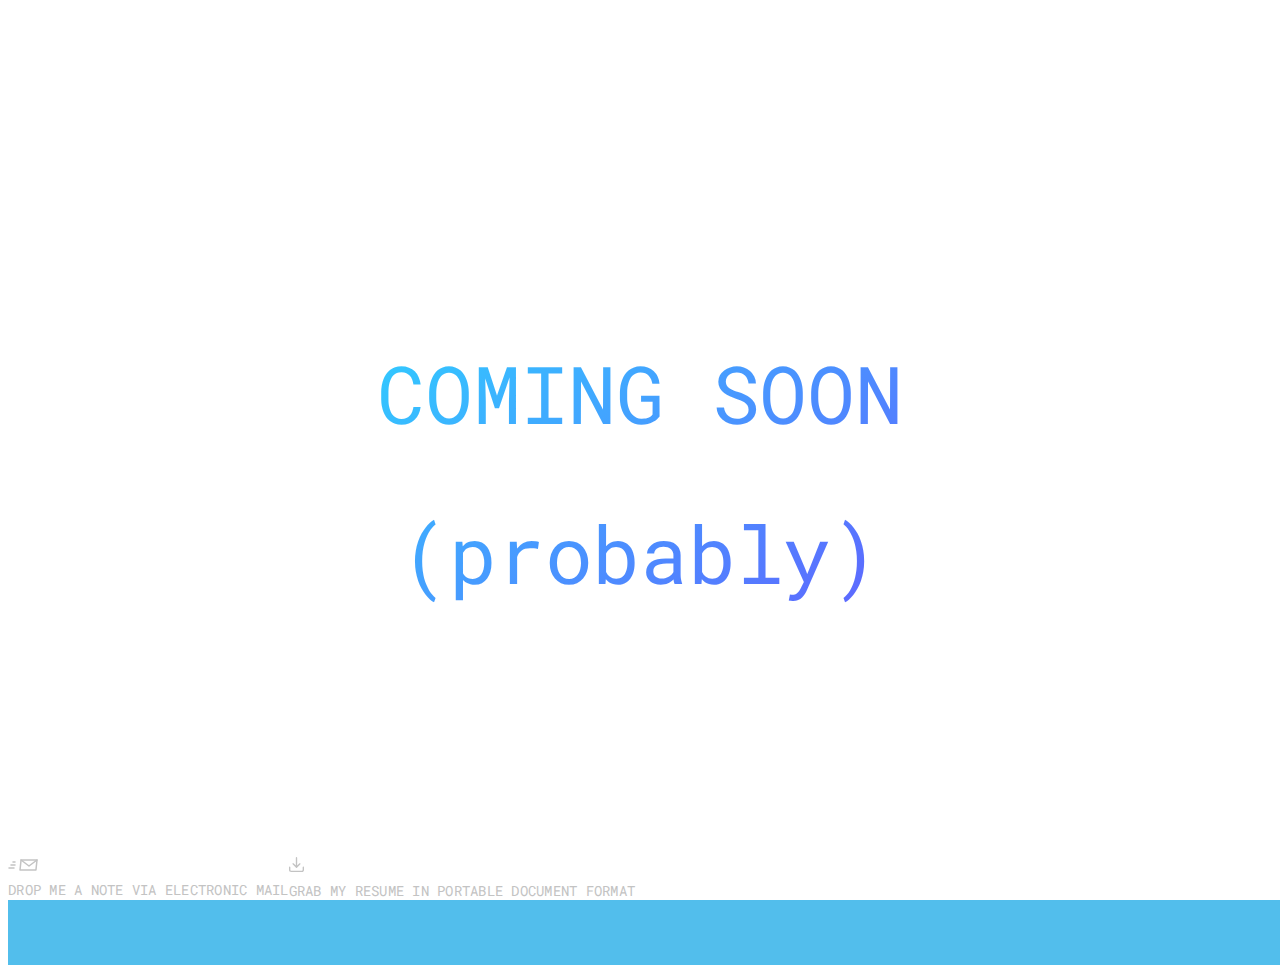
<file: comingsoon.html>
<!DOCTYPE html>
<html>

<head>
  <meta name="viewport" content="width=device-width, initial-scale=1" charset="UTF-8">
  <title>Hey There, Pete!</title>
  <meta name="author" content="PNF">
  <meta name="description" content="The digital profile of Peter Fiek, designer.">
  <meta name="keywords" content="design,product,ux,ui,graphic,visual,web,marketing,branding">
  <link rel="apple-touch-icon" sizes="152x152" href="/apple-touch-icon.png">
  <link rel="icon" type="image/png" sizes="32x32" href="/favicon-32x32.png">
  <link rel="icon" type="image/png" sizes="16x16" href="/favicon-16x16.png">
  <link rel="manifest" href="/manifest.json">
  <link rel="mask-icon" href="/safari-pinned-tab.svg" color="#52beec">
  <meta name="theme-color" content="#ffffff">
  <link rel="stylesheet" href="https://fonts.googleapis.com/css?family=Roboto+Mono:300,400,500,700" type="text/css">
  <link rel="stylesheet" href="https://maxcdn.bootstrapcdn.com/bootstrap/4.0.0-beta.2/css/bootstrap.min.css" integrity="sha384-PsH8R72JQ3SOdhVi3uxftmaW6Vc51MKb0q5P2rRUpPvrszuE4W1povHYgTpBfshb" crossorigin="anonymous">
  <script src="https://ajax.googleapis.com/ajax/libs/jquery/3.1.1/jquery.min.js"></script>
  <script src="https://cdnjs.cloudflare.com/ajax/libs/popper.js/1.12.3/umd/popper.min.js" integrity="sha384-vFJXuSJphROIrBnz7yo7oB41mKfc8JzQZiCq4NCceLEaO4IHwicKwpJf9c9IpFgh" crossorigin="anonymous"></script>
  <link rel="stylesheet" href="https://cdnjs.cloudflare.com/ajax/libs/font-awesome/4.7.0/css/font-awesome.min.css">
  <link rel="stylesheet" href="http://code.ionicframework.com/ionicons/2.0.1/css/ionicons.min.css">
  <link rel="stylesheet" href="styles/main.css" type="text/css">
  <script src="scripts/jquery.js"></script>
</head>


<body>

  <a name="top"></a>

  <!-- Hero Text -------------------------------------------------------------->
  <div class="container anim-body">
    <div class="row">
      <div class="col-sm-12">
        <h6 class="linear-wipe">COMING SOON<br>(probably)</h6>
      </div>
    </div>
  </div>

  <!-- Contact/Resume --------------------------------------------------------->
  <div class="container">
    <div class="row row-links justify-content-center">
      <div class="col-md-2 col-sm-12">
        <div class="invisibutton">
          <img src="imgs/i-email.svg" alt="email">
          <h3>
            <a class="anim" href="">Drop me a note via electronic mail</a>
          </h3>
        </div>
      </div>
      <div class="col-md-3 col-sm-12">
        <div class="invisibutton">
          <img src="imgs/i-download.svg" alt="download">
          <h3>
            <a class="anim" href="">Grab my resume in portable document format</a>
          </h3>
        </div>
      </div>
      <!-- <div class="col-md-6 col-sm-12 soc-links">
        <a href="https://dribbble.com/peterfiek">
          <i class="fa fa-dribbble soc-icon si-drib" aria-hidden="true"></i>
        </a>
        <a href="https://www.linkedin.com/in/peterfiekdesign/">
          <i class="fa fa-linkedin-square soc-icon si-in" aria-hidden="true"></i>
        </a>
        <a href="https://www.instagram.com/petestagrammin/">
          <i class="fa fa-instagram soc-icon si-insta" aria-hidden="true"></i>
        </a>
        <a href="https://open.spotify.com/user/thepnf">
          <i class="fa fa-spotify soc-icon si-spotify" aria-hidden="true"></i>
        </a>
      </div> -->
    </div>
  </div>

</body>


</html>
</file>
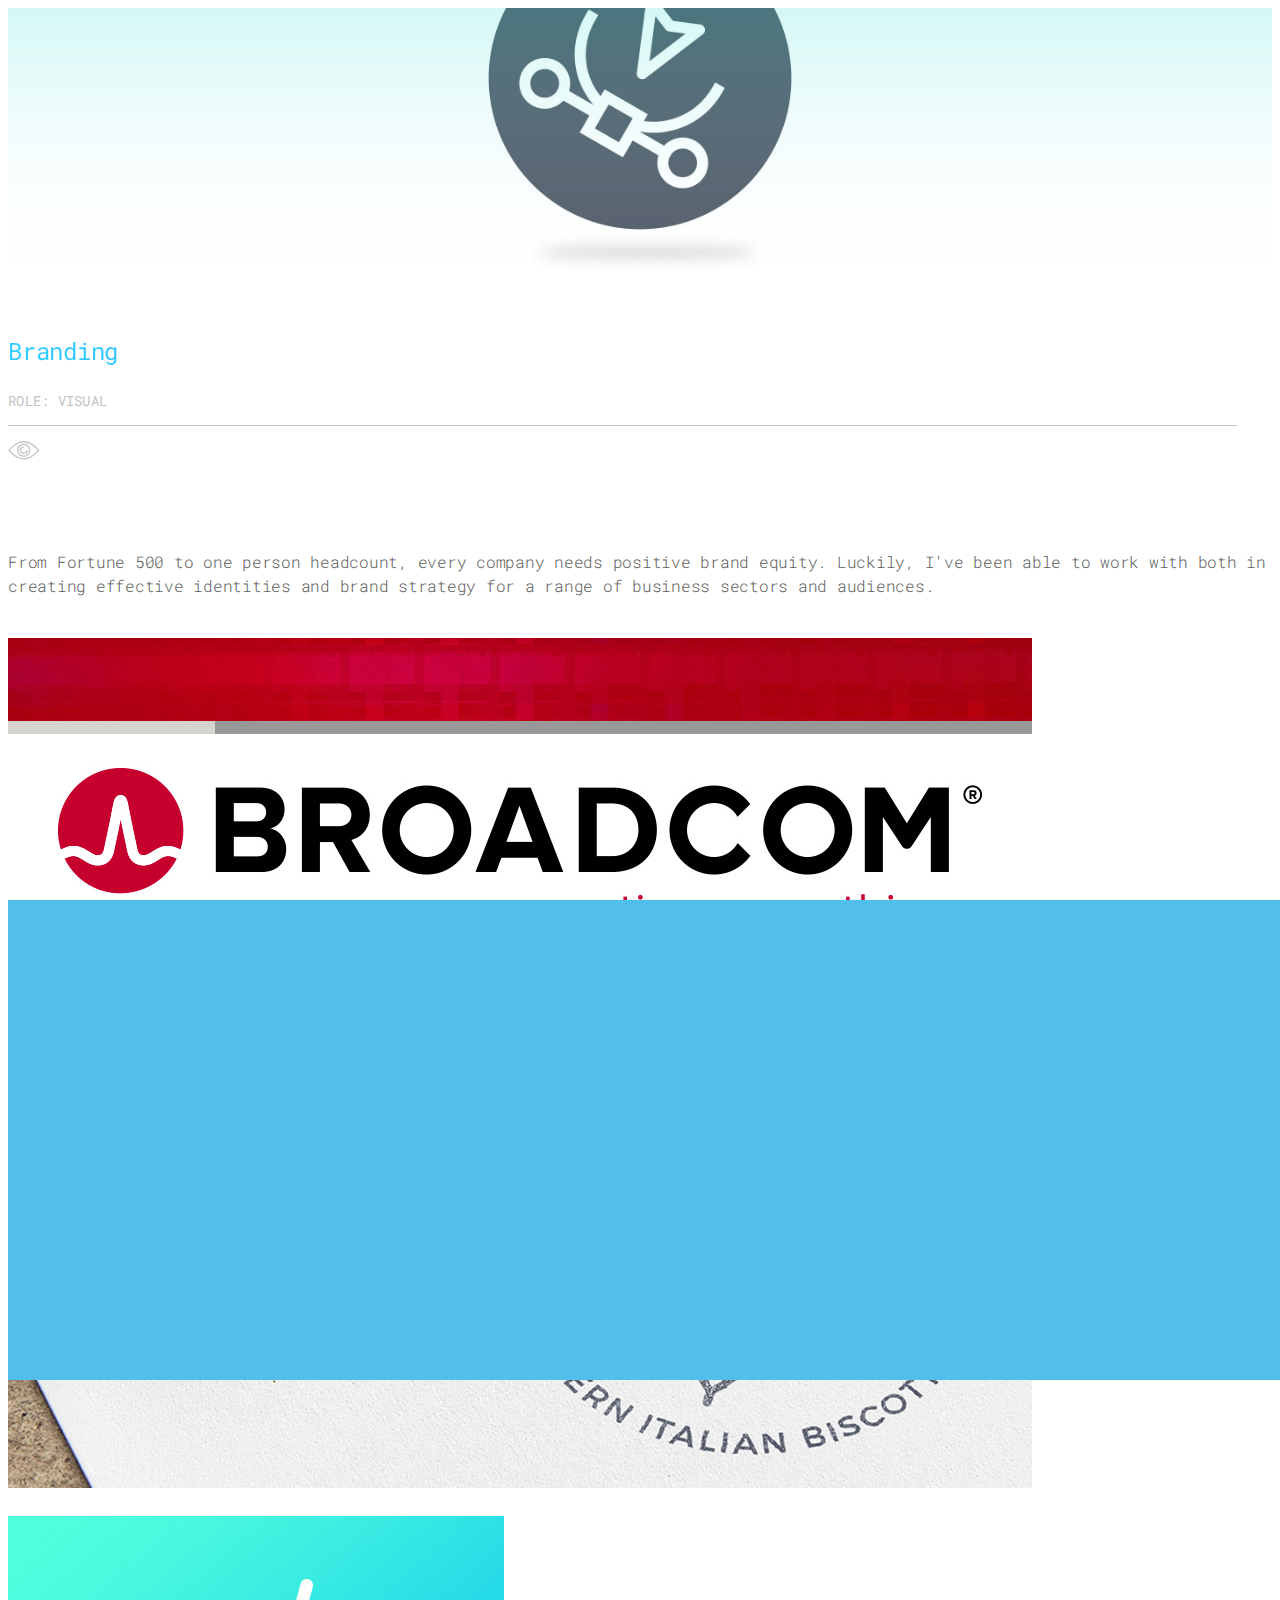
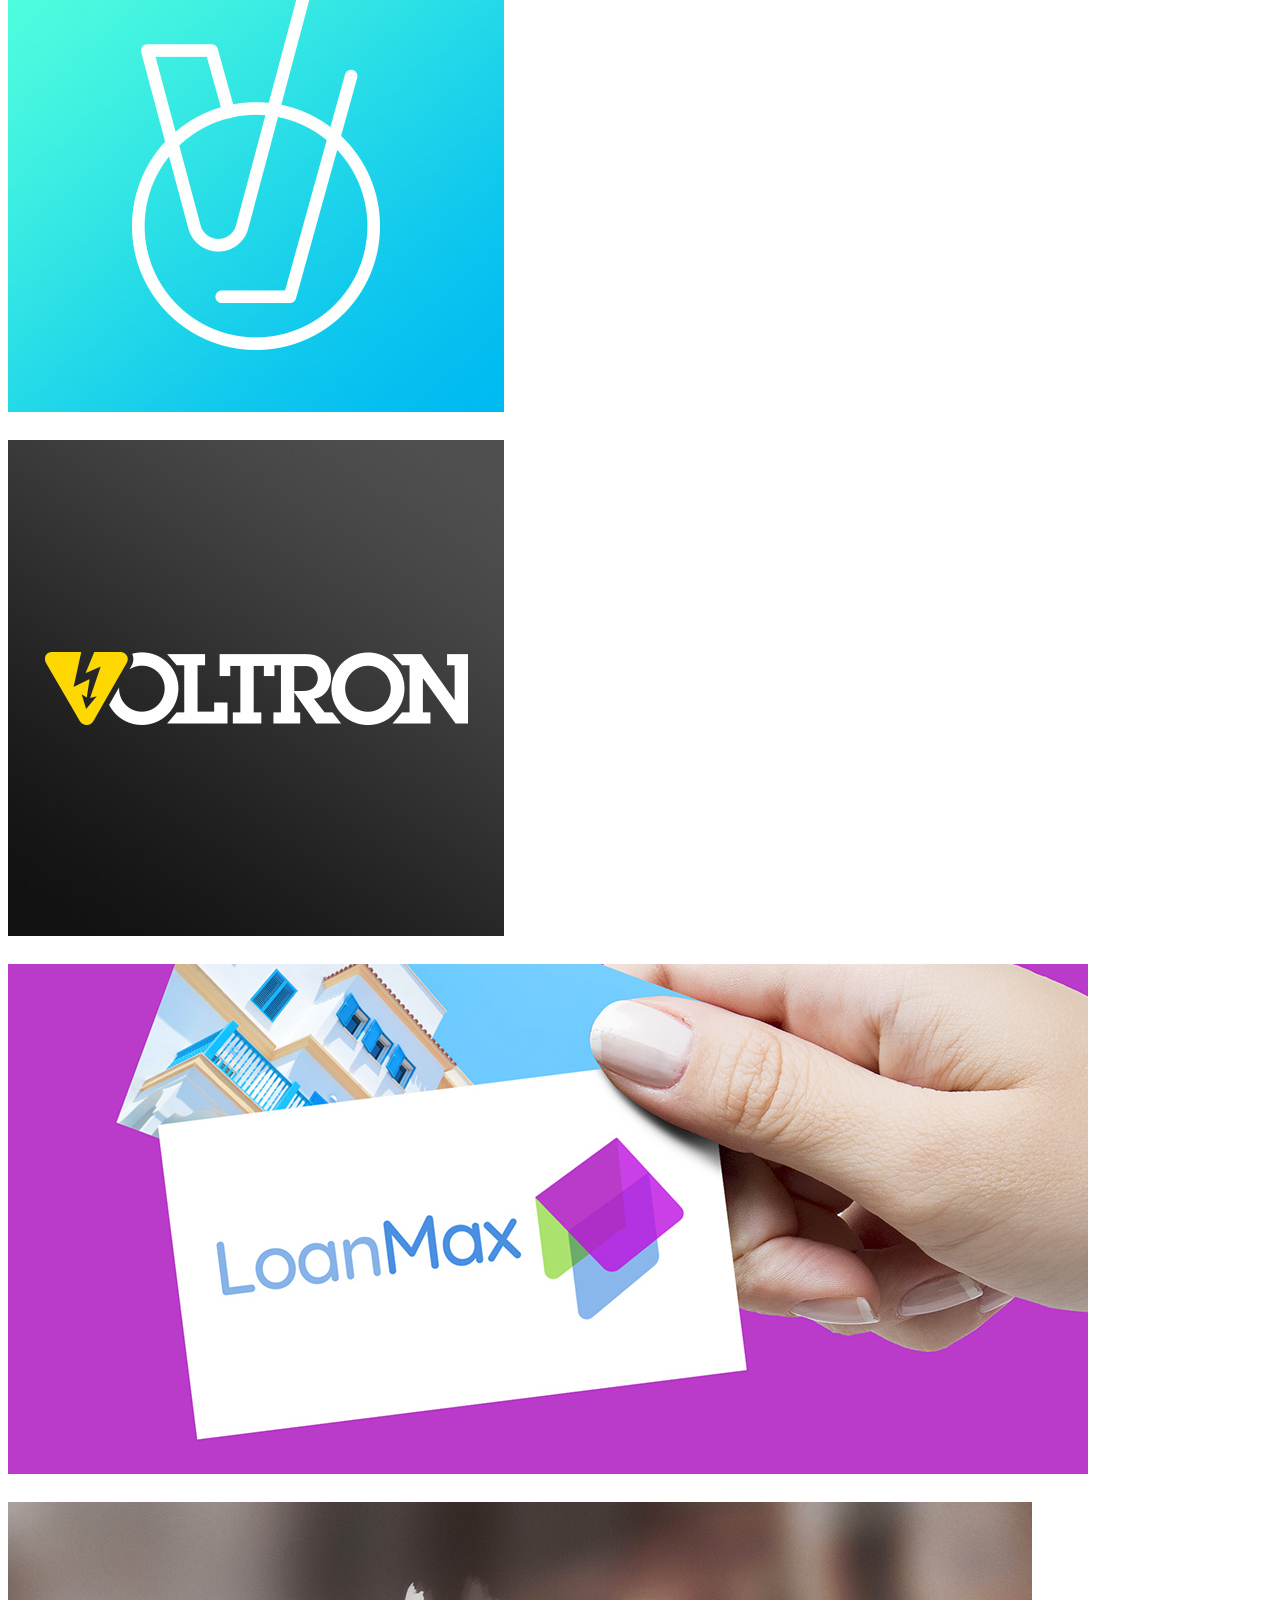
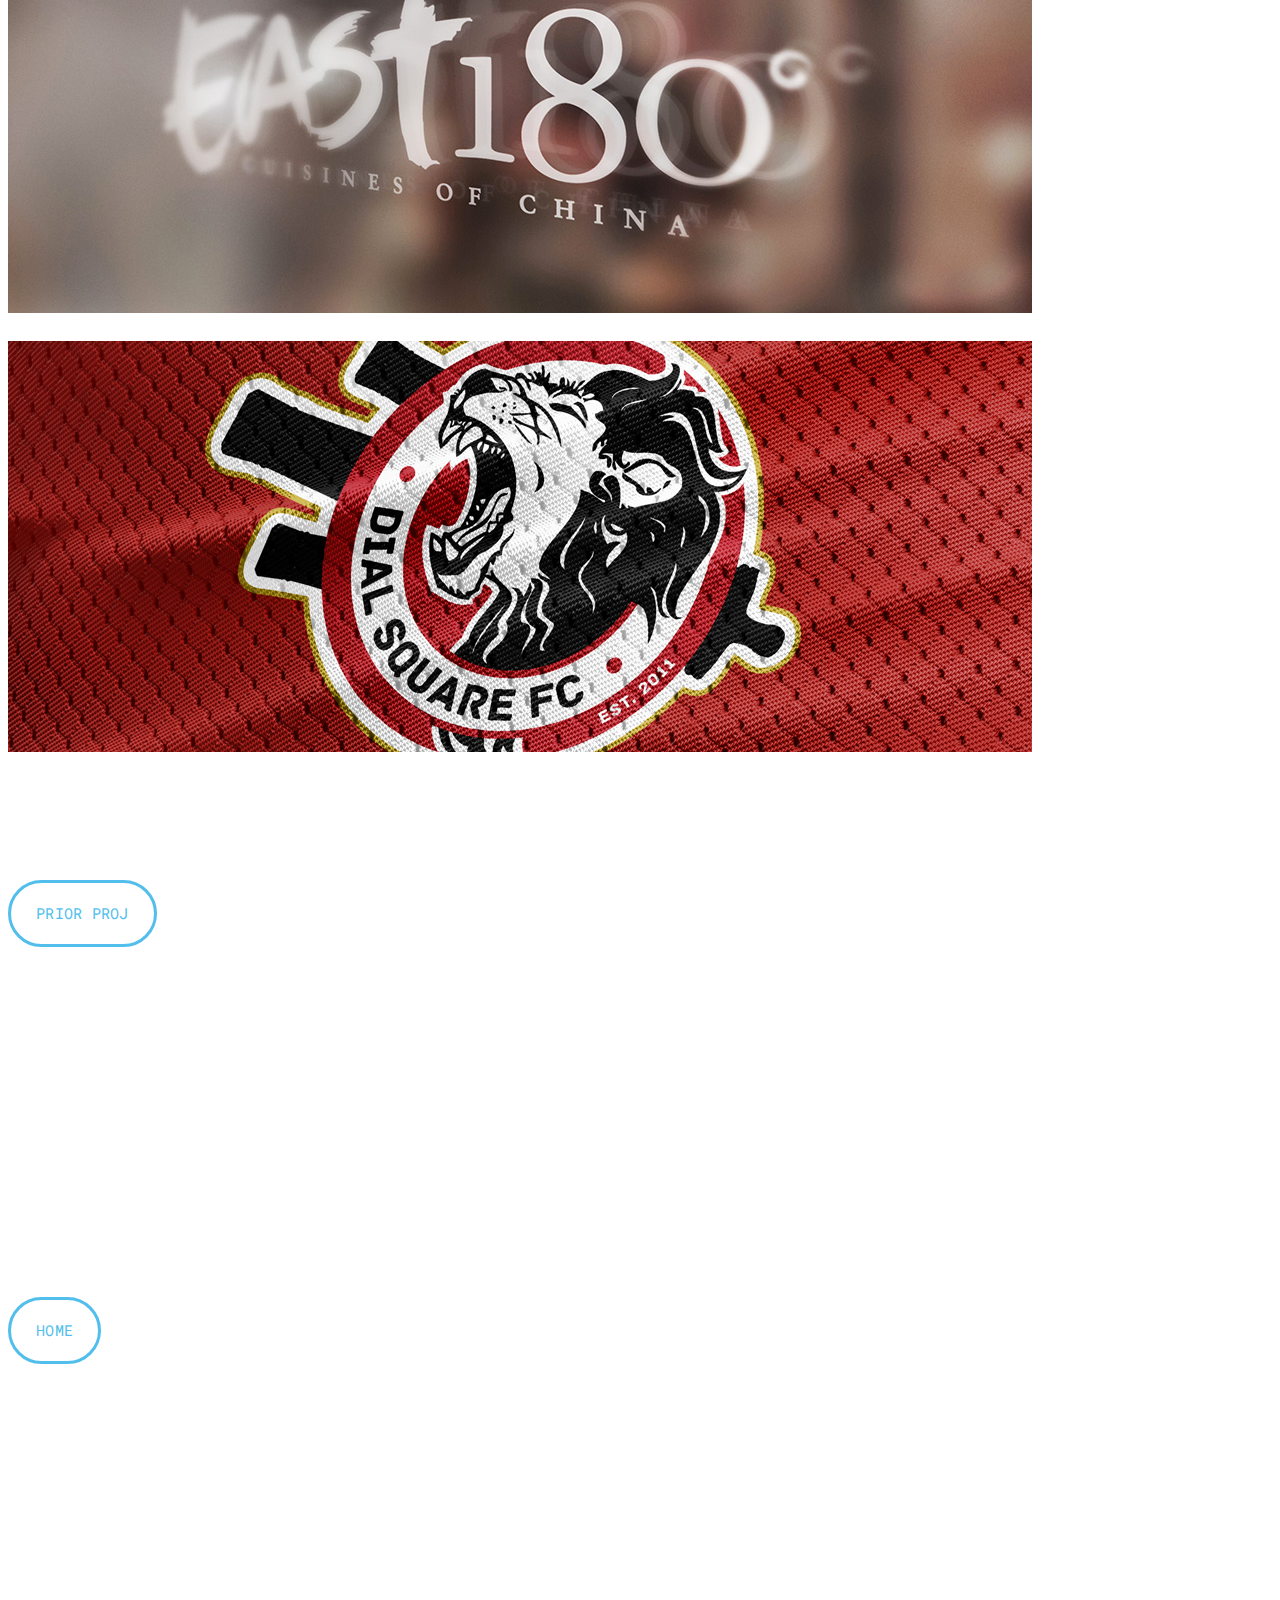
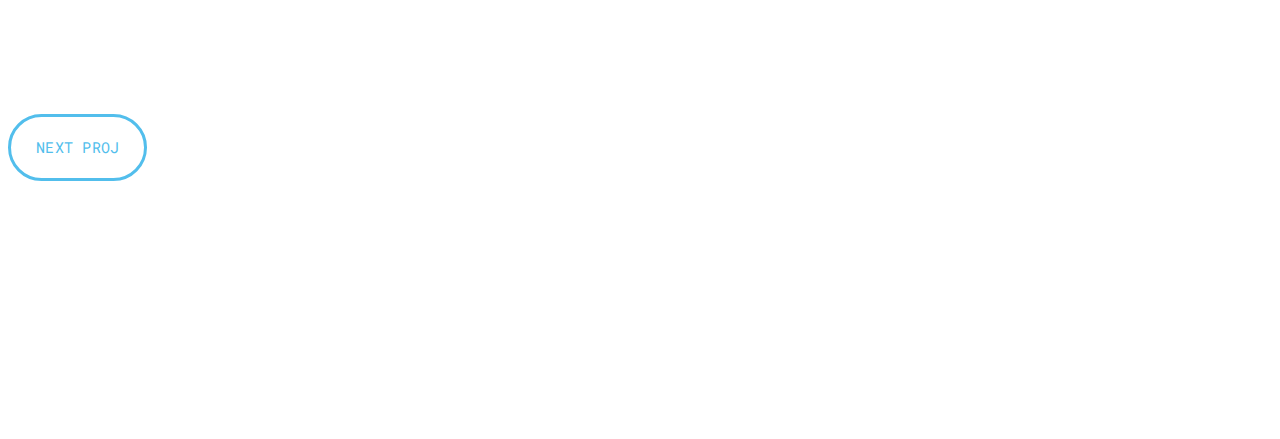
<file: proj-brand.html>
<!DOCTYPE html>
<html>

<head>
  <meta name="viewport" content="width=device-width, initial-scale=1" charset="UTF-8">
  <title>Hey There, Pete!</title>
  <meta name="author" content="PNF">
  <meta name="description" content="The digital profile of Peter Fiek, designer.">
  <meta name="keywords" content="design,product,ux,ui,graphic,visual,web,marketing,branding">
  <link rel="apple-touch-icon" sizes="152x152" href="/apple-touch-icon.png">
  <link rel="icon" type="image/png" sizes="32x32" href="favicon-32x32.png">
  <link rel="icon" type="image/png" sizes="16x16" href="favicon-16x16.png">
  <link rel="manifest" href="/manifest.json">
  <link rel="mask-icon" href="/safari-pinned-tab.svg" color="#52beec">
  <meta name="theme-color" content="#ffffff">
  <link rel="stylesheet" href="https://fonts.googleapis.com/css?family=Roboto+Mono:300,400,500,700" type="text/css">
  <link rel="stylesheet" href="https://maxcdn.bootstrapcdn.com/bootstrap/4.0.0-beta.2/css/bootstrap.min.css" integrity="sha384-PsH8R72JQ3SOdhVi3uxftmaW6Vc51MKb0q5P2rRUpPvrszuE4W1povHYgTpBfshb" crossorigin="anonymous">
  <script src="https://ajax.googleapis.com/ajax/libs/jquery/3.1.1/jquery.min.js"></script>
  <script src="https://cdnjs.cloudflare.com/ajax/libs/popper.js/1.12.3/umd/popper.min.js" integrity="sha384-vFJXuSJphROIrBnz7yo7oB41mKfc8JzQZiCq4NCceLEaO4IHwicKwpJf9c9IpFgh" crossorigin="anonymous"></script>
  <script defer src="scripts/fontawesome-all.js"></script>
  <link rel="stylesheet" href="http://code.ionicframework.com/ionicons/2.0.1/css/ionicons.min.css">
  <link rel="stylesheet" href="styles/main.css" type="text/css">
  <script src="scripts/jquery.js"></script>
</head>


<body>
  <a name="top"></a>

  <!--- HEADER AREA --->
    <div class="container-fluid">
      <div class="row">
        <div class="col-xl-12 proj-hero">
          <img src="imgs/hero-brand@2x.jpg" class="proj-hero" alt="">
        </div>
      </div>
    </div>

    <div class="container">
      <div class="row titlerow">
        <div class="col-xl-6 col-md-6">
          <h1 class="linear-wipe mb-0">Branding</h1>
          <h3 class="proj-underline">Role: Visual</h3>
          <div class="">
            <img class="role-icons" src="imgs/i-eye-g.svg" alt="Visual Designer">
            <!-- <img class="role-icons" src="imgs/i-ui-g.svg" alt="UI Designer">
            <img class="role-icons" src="imgs/i-ux-g.svg" alt="UX Designer"> -->
          </div>
        </div>
        <div class="col-xl-6 col-md-6 proj-descrip">
          <p>From Fortune 500 to one person headcount, every company needs positive brand equity. Luckily, I've been able to work with both in creating effective identities and brand strategy for a range of business sectors and audiences.</p>
        </div>
      </div>
    </div>

    <!--- CONTENT AREA --->

    <!--- Imgs --->
    <div class="container">
      <div class="row">
        <div class="col-xl-6 resp-spacing">
          <img class="img-fluid" src="imgs/id-brcm.jpg" alt="">
        </div>
        <div class="col-xl-6 resp-spacing">
          <img class="img-fluid" src="imgs/id-jjb.jpg" alt="">
        </div>
      </div>
      <div class="row">
        <div class="col-xl-3 col-sm-6 col-6 resp-spacing">
          <img class="img-fluid" src="imgs/id-voi.jpg" alt="">
        </div>
        <div class="col-xl-3 col-sm-6 col-6 resp-spacing">
          <img class="img-fluid" src="imgs/id-voltron.jpg" alt="">
        </div>
        <div class="col-xl-6 resp-spacing">
          <img class="img-fluid" src="imgs/id-loanmax.jpg" alt="">
        </div>
      </div>
      <div class="row">
        <div class="col-xl-6 resp-spacing">
          <img class="img-fluid" src="imgs/id-e180.jpg" alt="">
        </div>
        <div class="col-xl-6 resp-spacing">
          <img class="img-fluid" src="imgs/id-dsfc.jpg" alt="">
        </div>
      </div>
    </div>


    <!--- Proj Page Nav --->
    <div class="container">
      <div class="row justify-content-md-center">
        <div class="col-4 text-right">
          <a class="btnnav" href="proj-ripple.html">Prior Proj</a>
        </div>
        <div class="col-auto text-center">
          <a class="btnnav" href="index.html">Home</a>
        </div>
        <div class="col-4 text-left">
          <a class="btnnav" href="proj-motion.html">Next Proj</a>
        </div>
      </div>
    </div>


  <a href="#top" class="back-to-top"><i class = "ion-arrow-up-b icon-btt"></i></a>

</body>


</html>
</file>
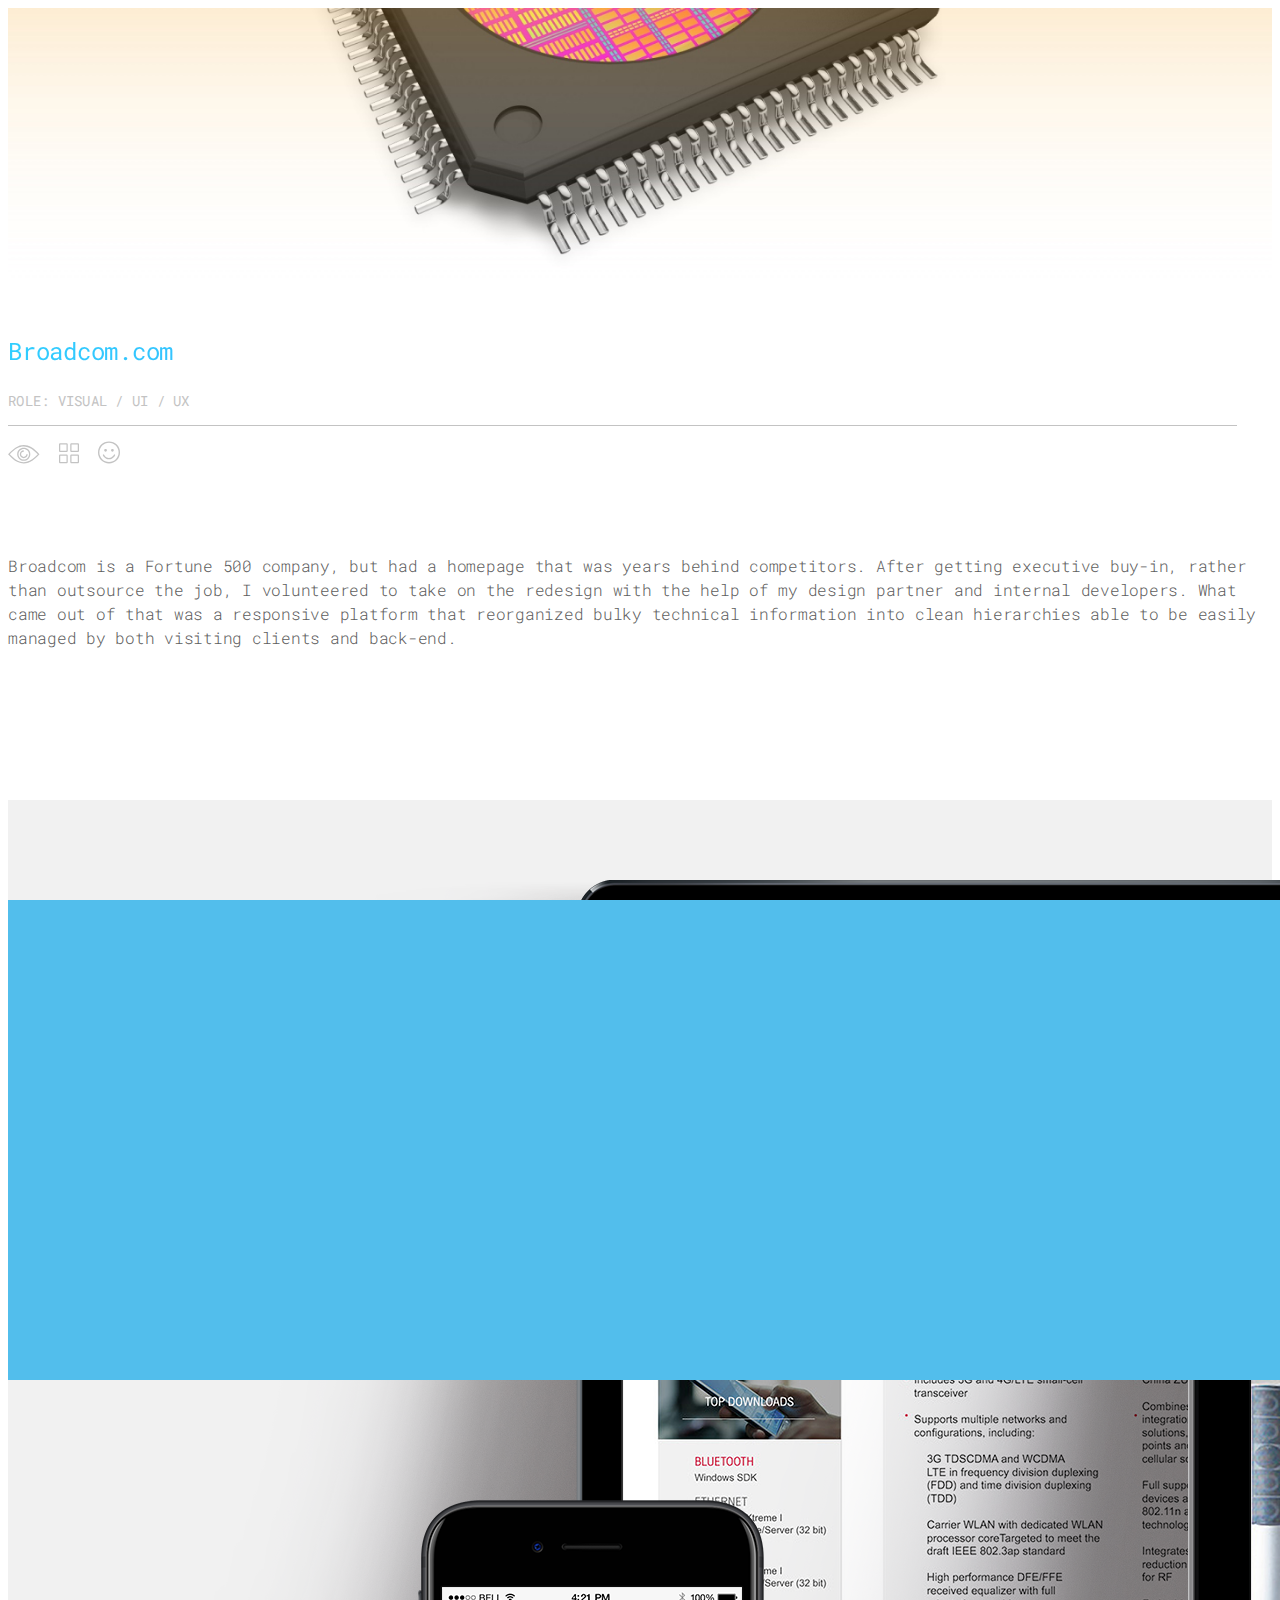
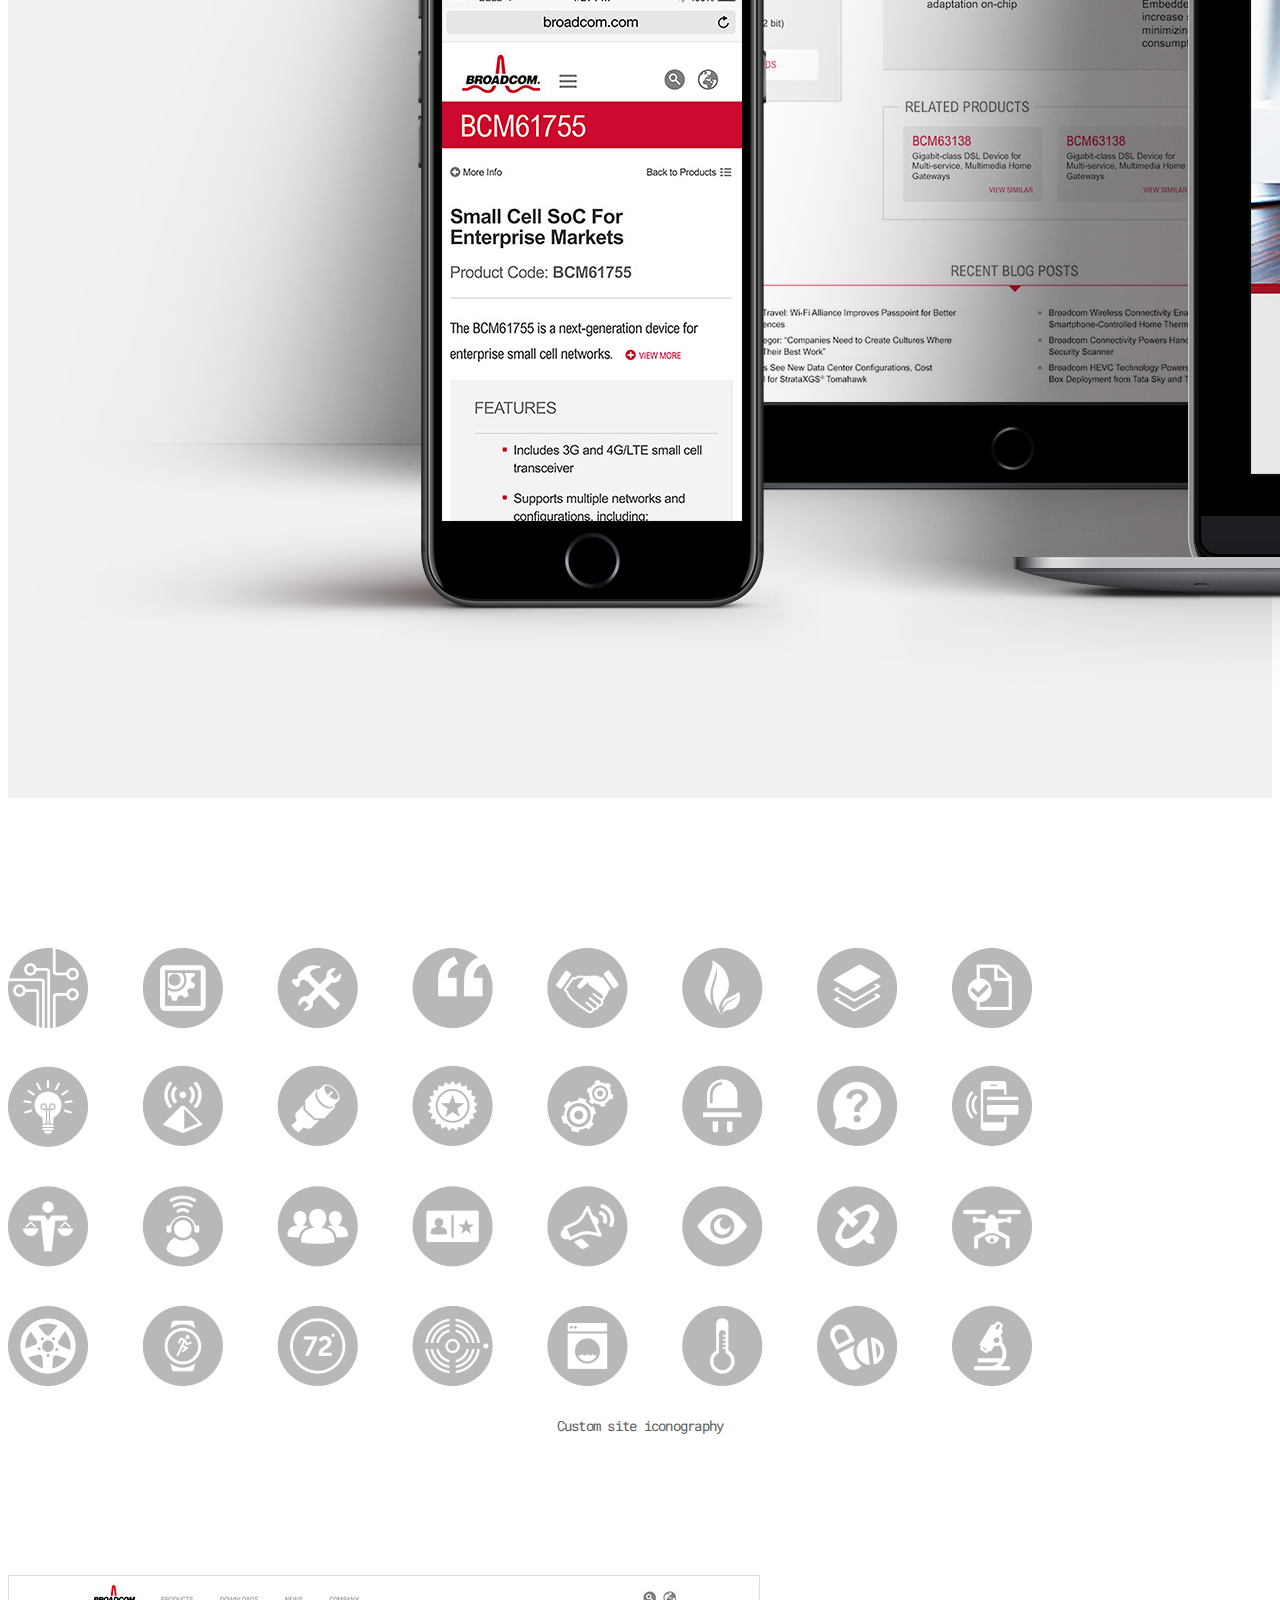
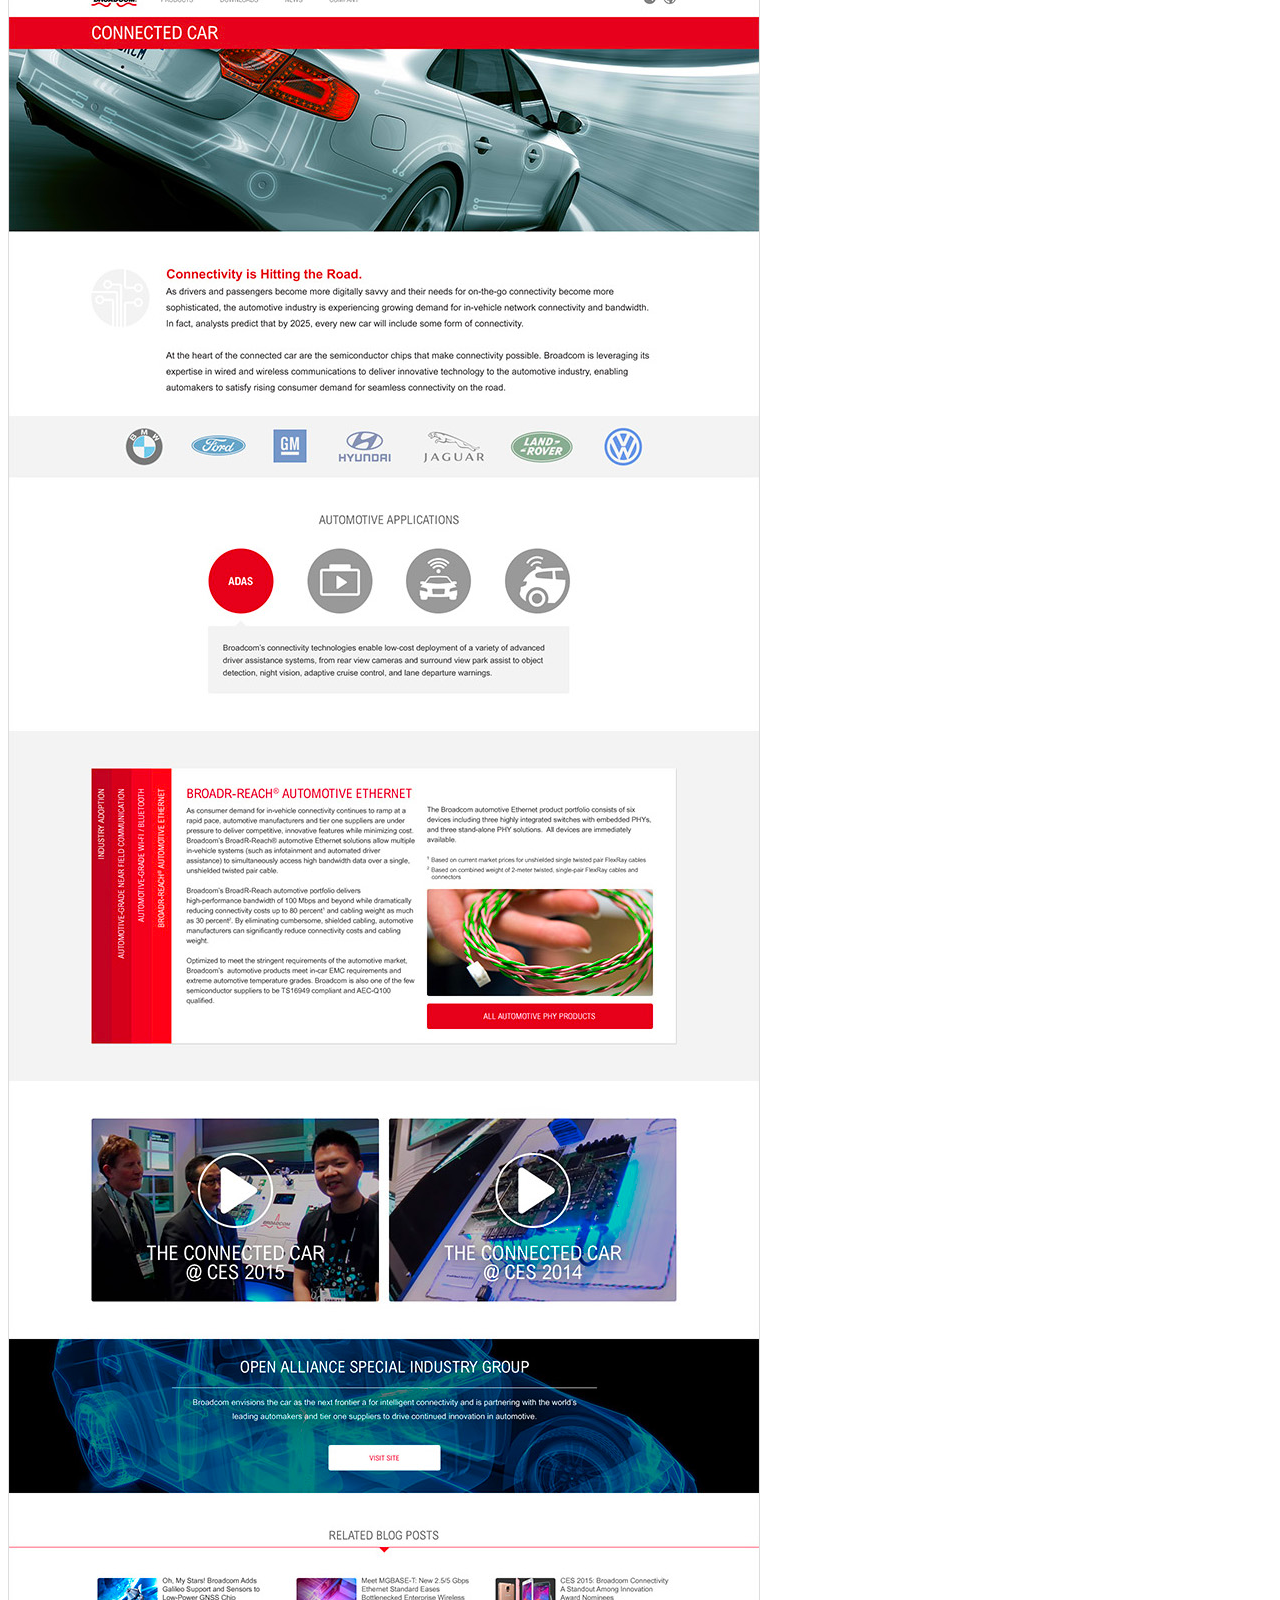
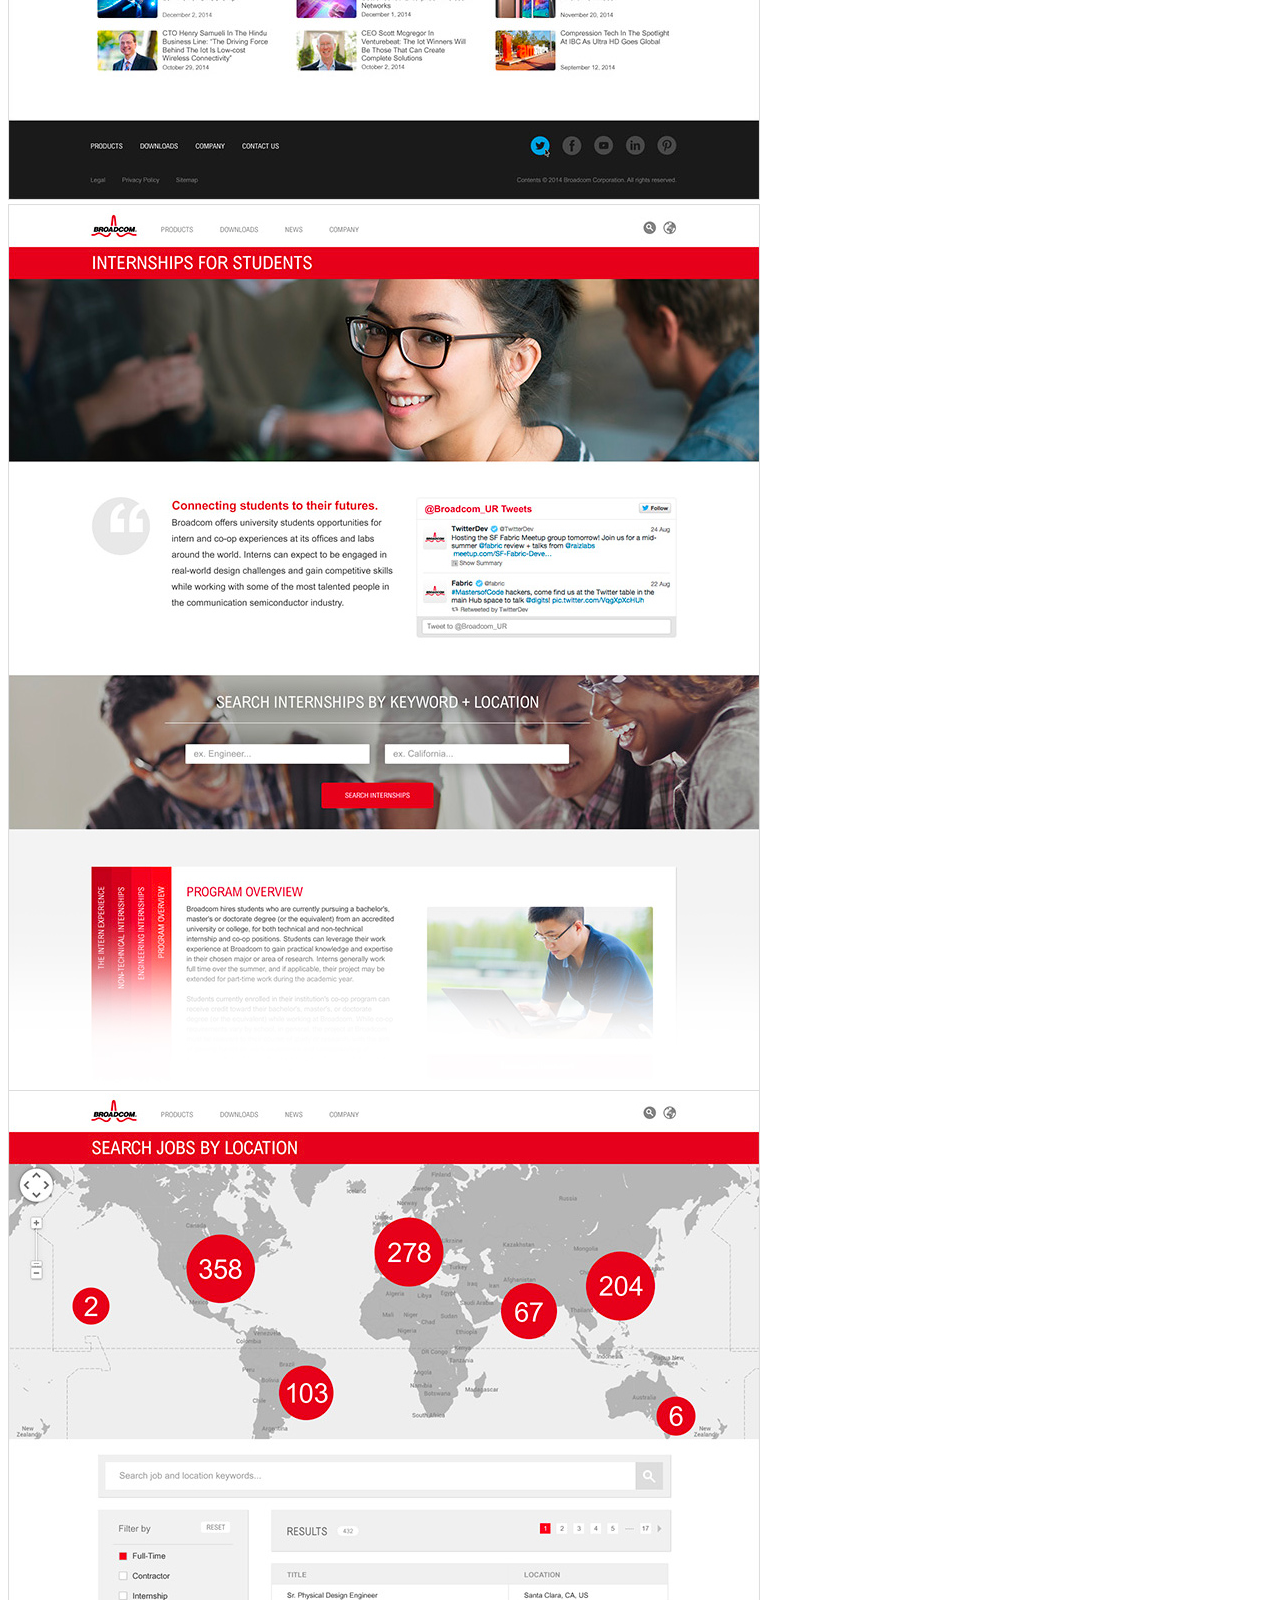
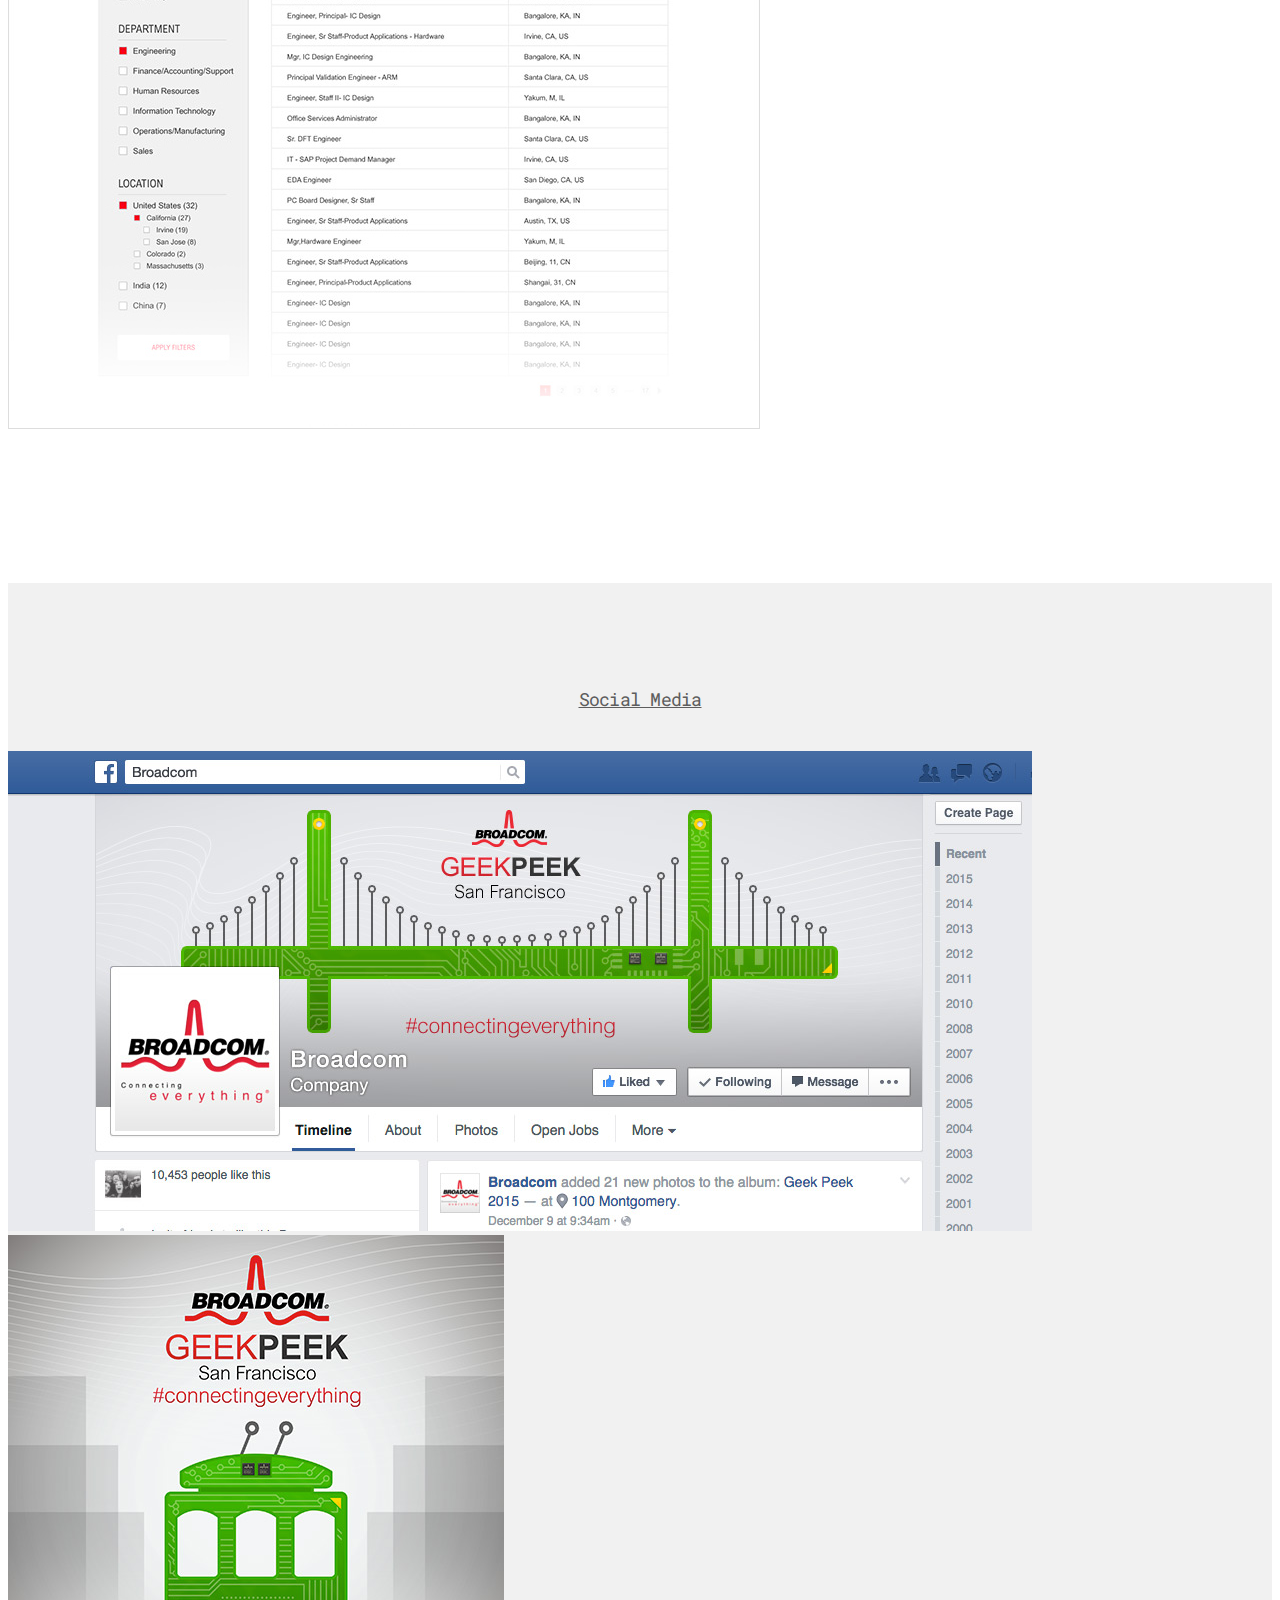
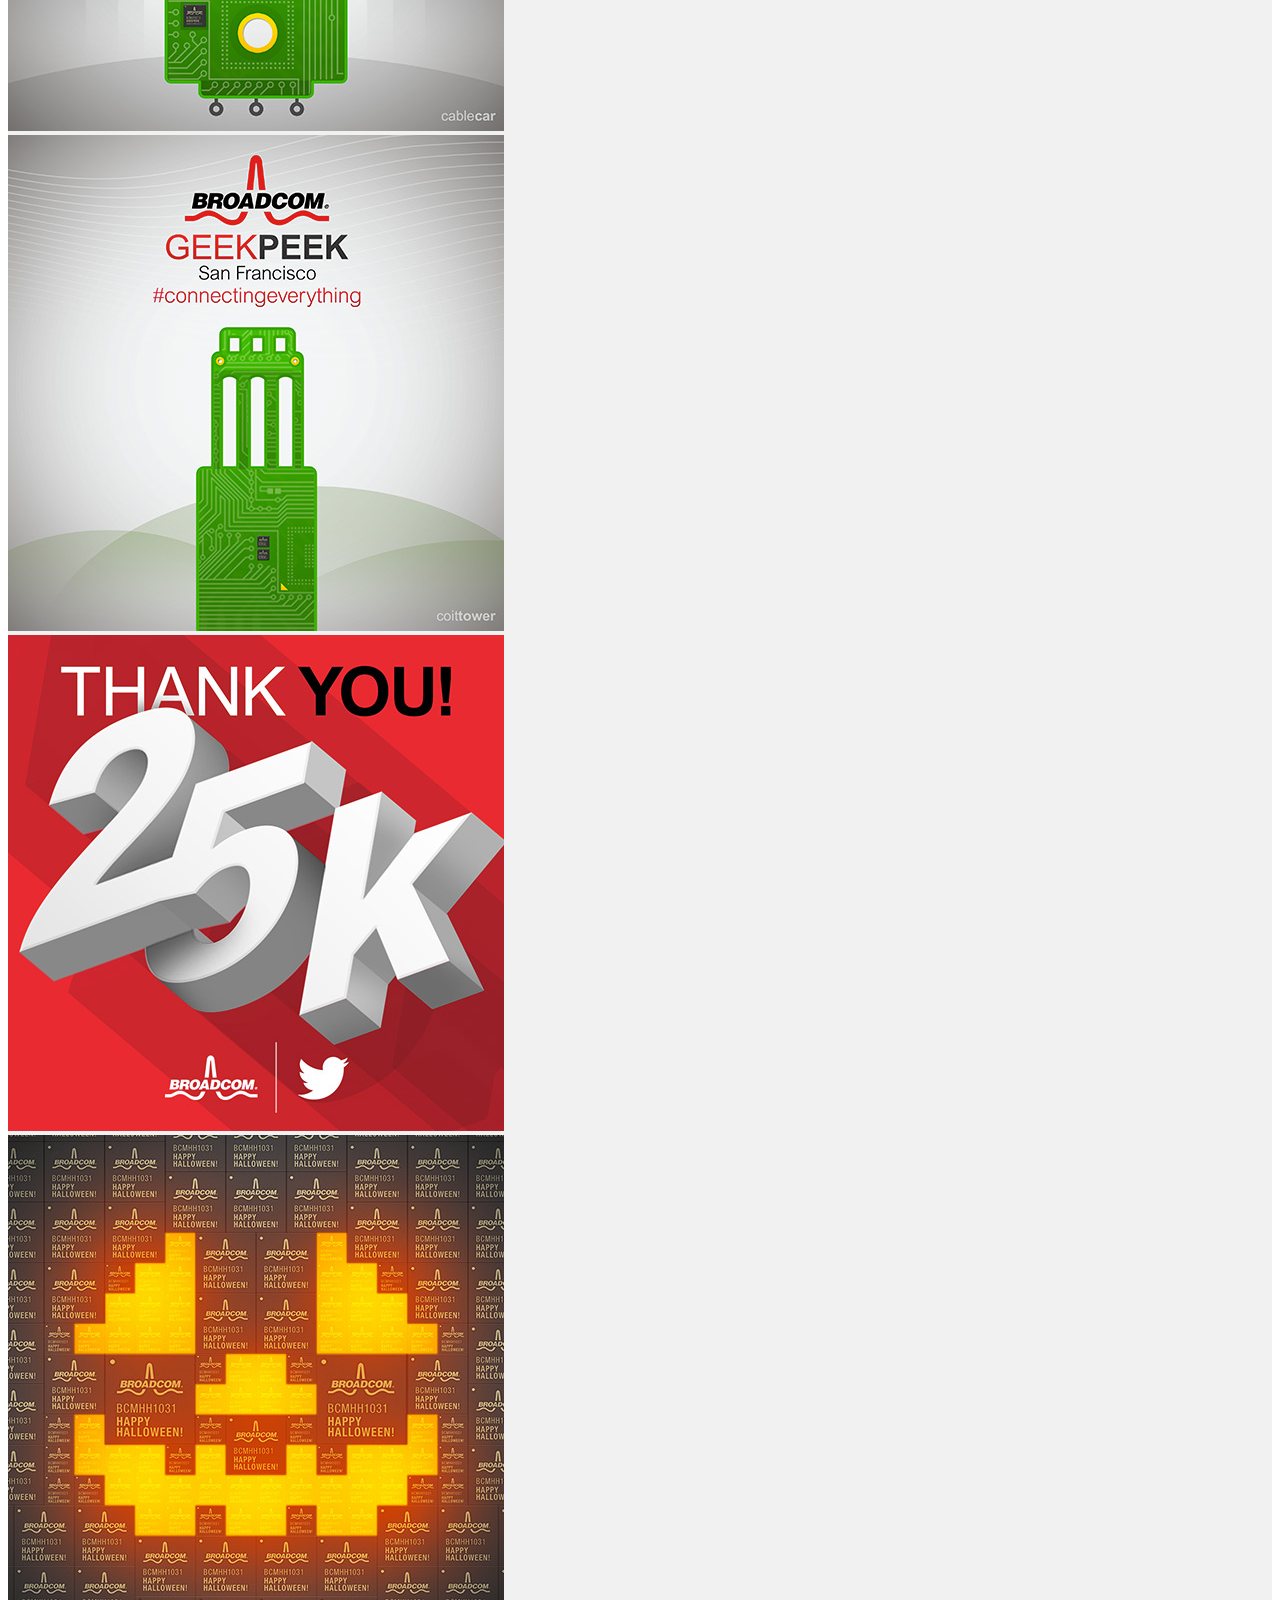
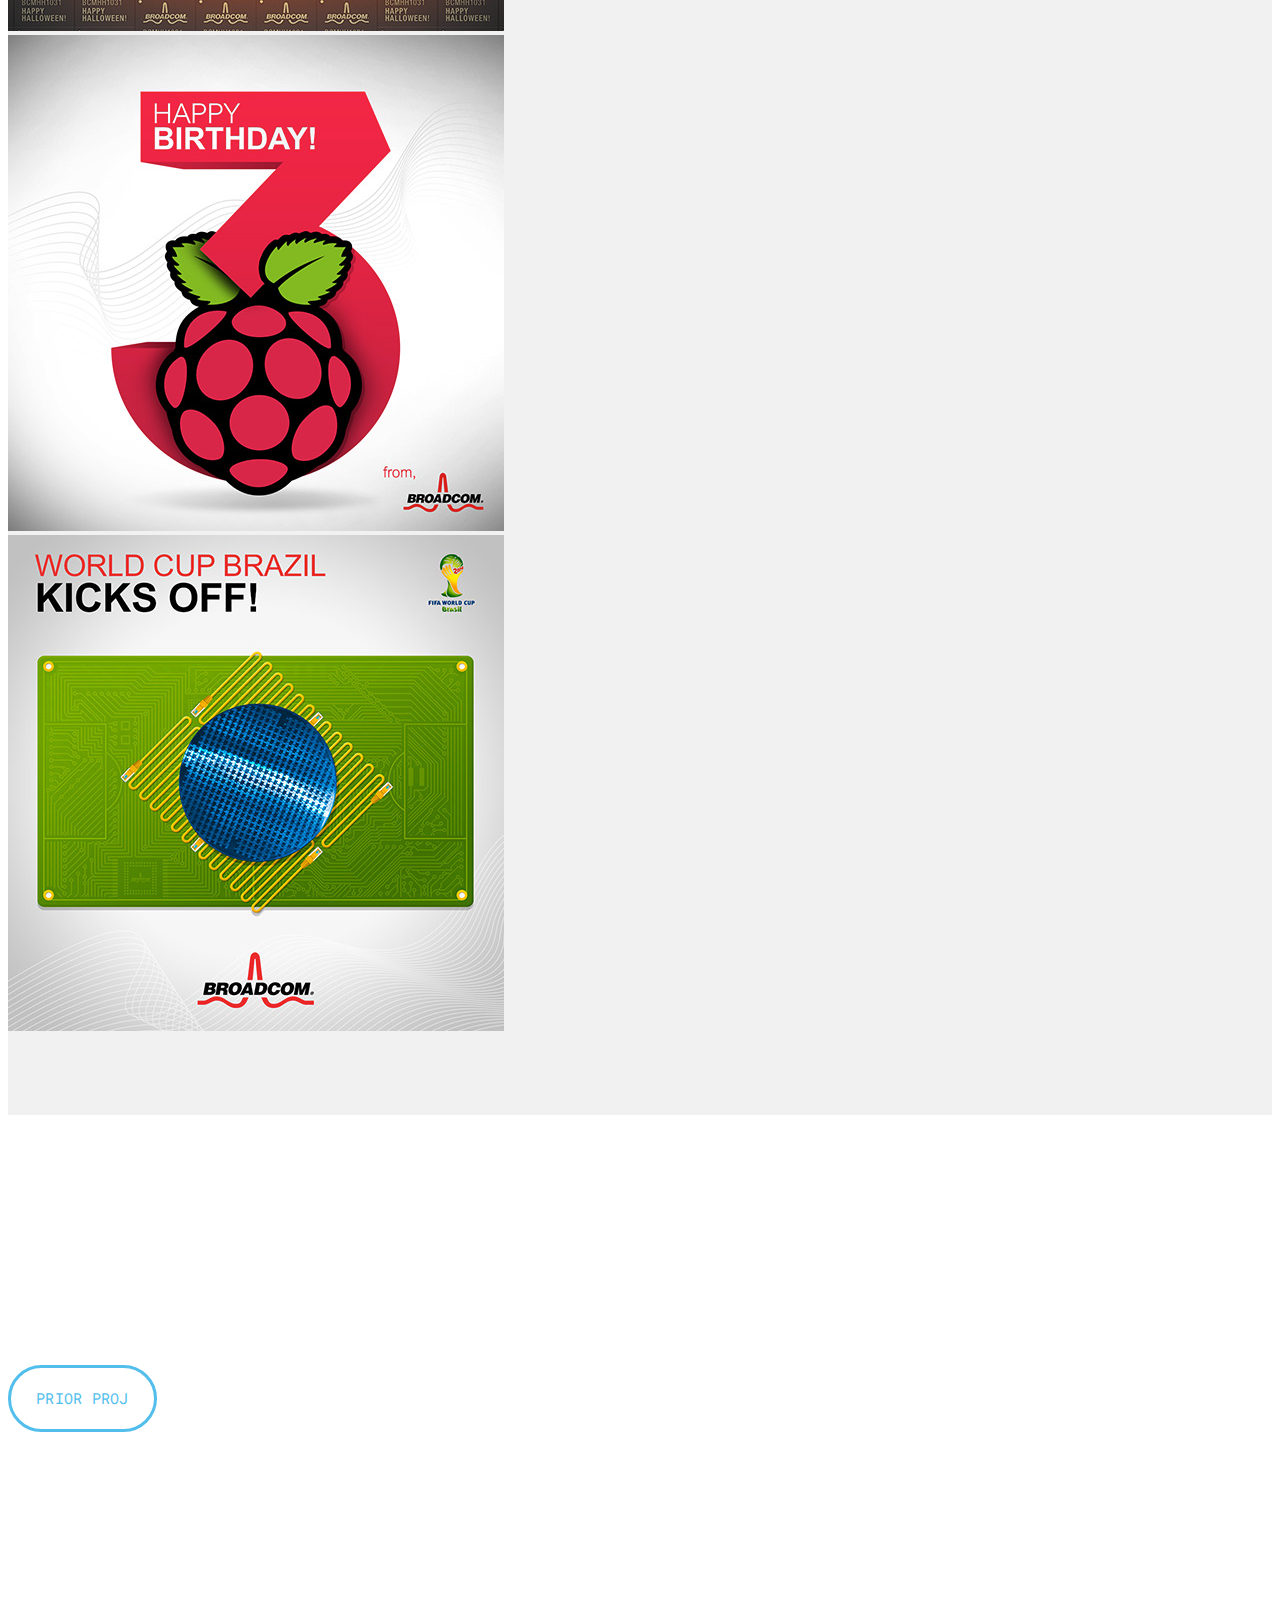
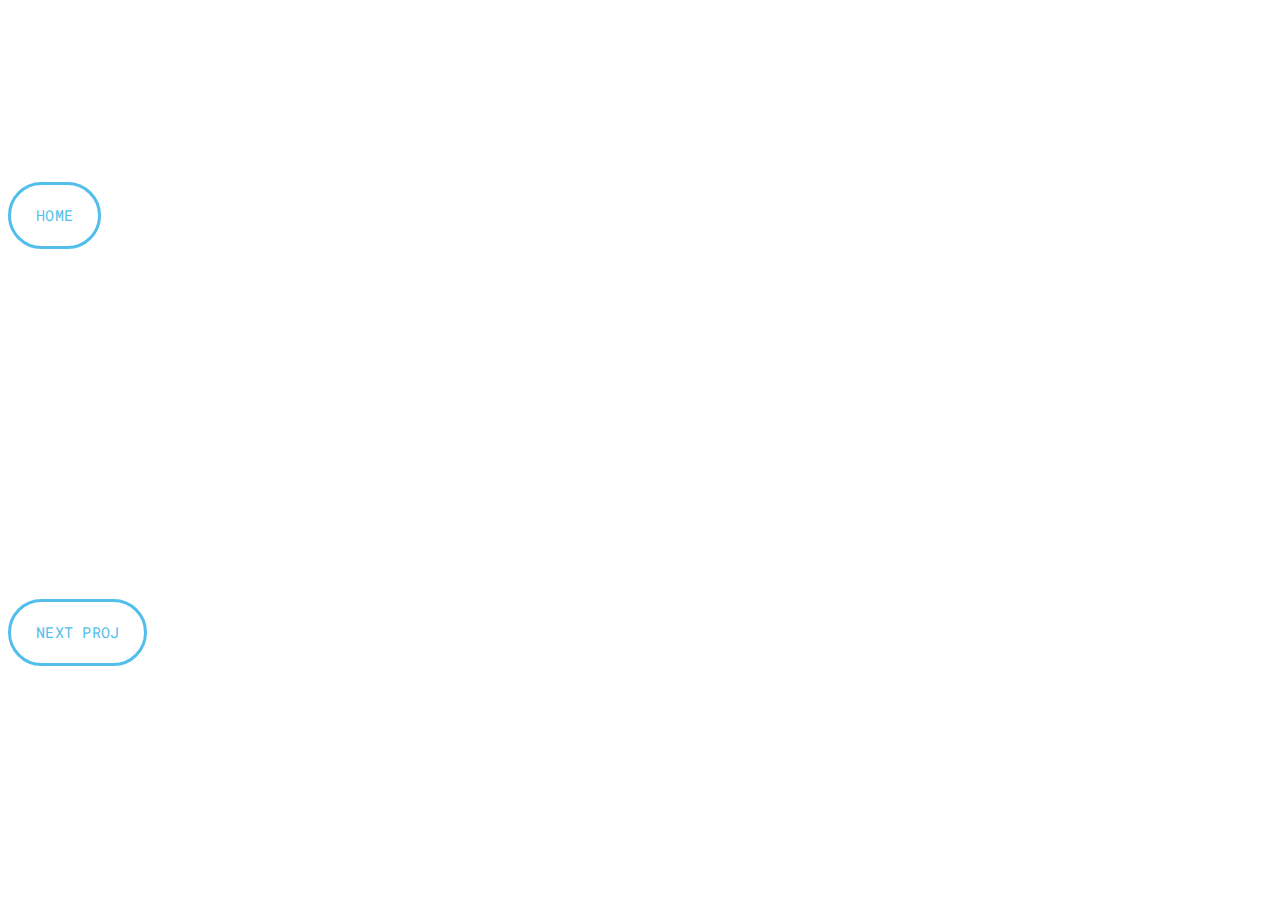
<file: proj-brcm.html>
<!DOCTYPE html>
<html>

<head>
  <meta name="viewport" content="width=device-width, initial-scale=1" charset="UTF-8">
  <title>Hey There, Pete!</title>
  <meta name="author" content="PNF">
  <meta name="description" content="The digital profile of Peter Fiek, designer.">
  <meta name="keywords" content="design,product,ux,ui,graphic,visual,web,marketing,branding">
  <link rel="apple-touch-icon" sizes="152x152" href="/apple-touch-icon.png">
  <link rel="icon" type="image/png" sizes="32x32" href="favicon-32x32.png">
  <link rel="icon" type="image/png" sizes="16x16" href="favicon-16x16.png">
  <link rel="manifest" href="/manifest.json">
  <link rel="mask-icon" href="/safari-pinned-tab.svg" color="#52beec">
  <meta name="theme-color" content="#ffffff">
  <link rel="stylesheet" href="https://fonts.googleapis.com/css?family=Roboto+Mono:300,400,500,700" type="text/css">
  <link rel="stylesheet" href="https://maxcdn.bootstrapcdn.com/bootstrap/4.0.0-beta.2/css/bootstrap.min.css" integrity="sha384-PsH8R72JQ3SOdhVi3uxftmaW6Vc51MKb0q5P2rRUpPvrszuE4W1povHYgTpBfshb" crossorigin="anonymous">
  <script src="https://ajax.googleapis.com/ajax/libs/jquery/3.1.1/jquery.min.js"></script>
  <script src="https://cdnjs.cloudflare.com/ajax/libs/popper.js/1.12.3/umd/popper.min.js" integrity="sha384-vFJXuSJphROIrBnz7yo7oB41mKfc8JzQZiCq4NCceLEaO4IHwicKwpJf9c9IpFgh" crossorigin="anonymous"></script>
  <script defer src="scripts/fontawesome-all.js"></script>
  <link rel="stylesheet" href="http://code.ionicframework.com/ionicons/2.0.1/css/ionicons.min.css">
  <link rel="stylesheet" href="styles/main.css" type="text/css">
  <script src="scripts/jquery.js"></script>
</head>


<body>
  <a name="top"></a>

  <!--- HEADER AREA --->
  <div class="container-fluid">
    <div class="row">
      <div class="col-xl-12 proj-hero">
        <img src="imgs/hero-brcm@2x.jpg" class="proj-hero" alt="">
      </div>
    </div>
  </div>

  <div class="container">
    <div class="row titlerow">
      <div class="col-xl-6 col-md-6">
        <h1 class="linear-wipe mb-0">Broadcom.com</h1>
        <h3 class="proj-underline">Role: Visual / UI / UX</h3>
        <div class="">
          <img class="role-icons" src="imgs/i-eye-g.svg" alt="Visual Designer">
          <img class="role-icons" src="imgs/i-ui-g.svg" alt="UI Designer">
          <img class="role-icons" src="imgs/i-ux-g.svg" alt="UX Designer">
        </div>
      </div>
      <div class="col-xl-6 col-md-6 proj-descrip">
        <p>Broadcom is a Fortune 500 company, but had a homepage that was years behind competitors. After getting executive buy-in, rather than outsource the job, I volunteered to take on the redesign with the help of my design partner and internal developers. What came out of that was a responsive platform that reorganized bulky technical information into clean hierarchies able to be easily managed by both visiting clients and back-end.</p>
      </div>
    </div>
  </div>

  <!--- CONTENT AREA --->

  <div class="container-fluid sec-div-gr mt-0">
    <div class="container">
      <div class="row mt-4">
        <div class="col-xl-12">
          <img class="img-fluid" src="imgs/brcm-responsiveweb.png" alt="">
        </div>
      </div>
    </div>
  </div>

  <div class="container">
    <div class="row contentrow">
      <div class="col-xl-12">
        <img class="img-fluid mx-auto ctrimg" src="imgs/brcm-icons.png" alt="">
        <h5>Custom site iconography</h5>
      </div>
    </div>

    <div class="row">
      <div class="col-lg-6">
        <img class="img-fluid img-border" src="imgs/brcm-page1.jpg" alt="">
      </div>
      <div class="col-lg-6">
        <img class="img-fluid img-border" src="imgs/brcm-page2.jpg" alt="">
      </div>
    </div>
  </div>

  <div class="container-fluid sec-div-gr">
    <div class="container">
      <div class="row">
        <div class="col-xl-12">
          <h4>Social Media</h4>
        </div>
        <div class="col-lg-6 mb-4">
          <img class="img-fluid" src="imgs/brcm-soc-gp1.jpg" alt="">
        </div>
        <div class="col-lg-3 mb-4">
          <img class="img-fluid" src="imgs/brcm-soc-gp2.jpg" alt="">
        </div>
        <div class="col-lg-3 mb-4">
          <img class="img-fluid" src="imgs/brcm-soc-gp3.jpg" alt="">
        </div>
      </div>
      <div class="row">
        <div class="col-lg-3 mb-4">
          <img class="img-fluid" src="imgs/brcm-soc-25k.jpg" alt="">
        </div>
        <div class="col-lg-3 mb-4">
          <img class="img-fluid" src="imgs/brcm-soc-ween.jpg" alt="">
        </div>
        <div class="col-lg-3 mb-4">
          <img class="img-fluid" src="imgs/brcm-soc-raspi.jpg" alt="">
        </div>
        <div class="col-lg-3 mb-4">
          <img class="img-fluid" src="imgs/brcm-soc-wc.jpg" alt="">
        </div>
      </div>
    </div>
  </div>


  <!--- Proj Page Nav --->
  <div class="container">
    <div class="row justify-content-md-center">
      <div class="col-4 text-right">
        <a class="btnnav" href="proj-light.html">Prior Proj</a>
      </div>
      <div class="col-auto text-center">
        <a class="btnnav" href="index.html">Home</a>
      </div>
      <div class="col-4 text-left">
        <a class="btnnav" href="proj-ripple.html">Next Proj</a>
      </div>
    </div>
  </div>




  <a href="#top" class="back-to-top"><i class = "ion-arrow-up-b icon-btt"></i></a>

</body>


</html>
</file>
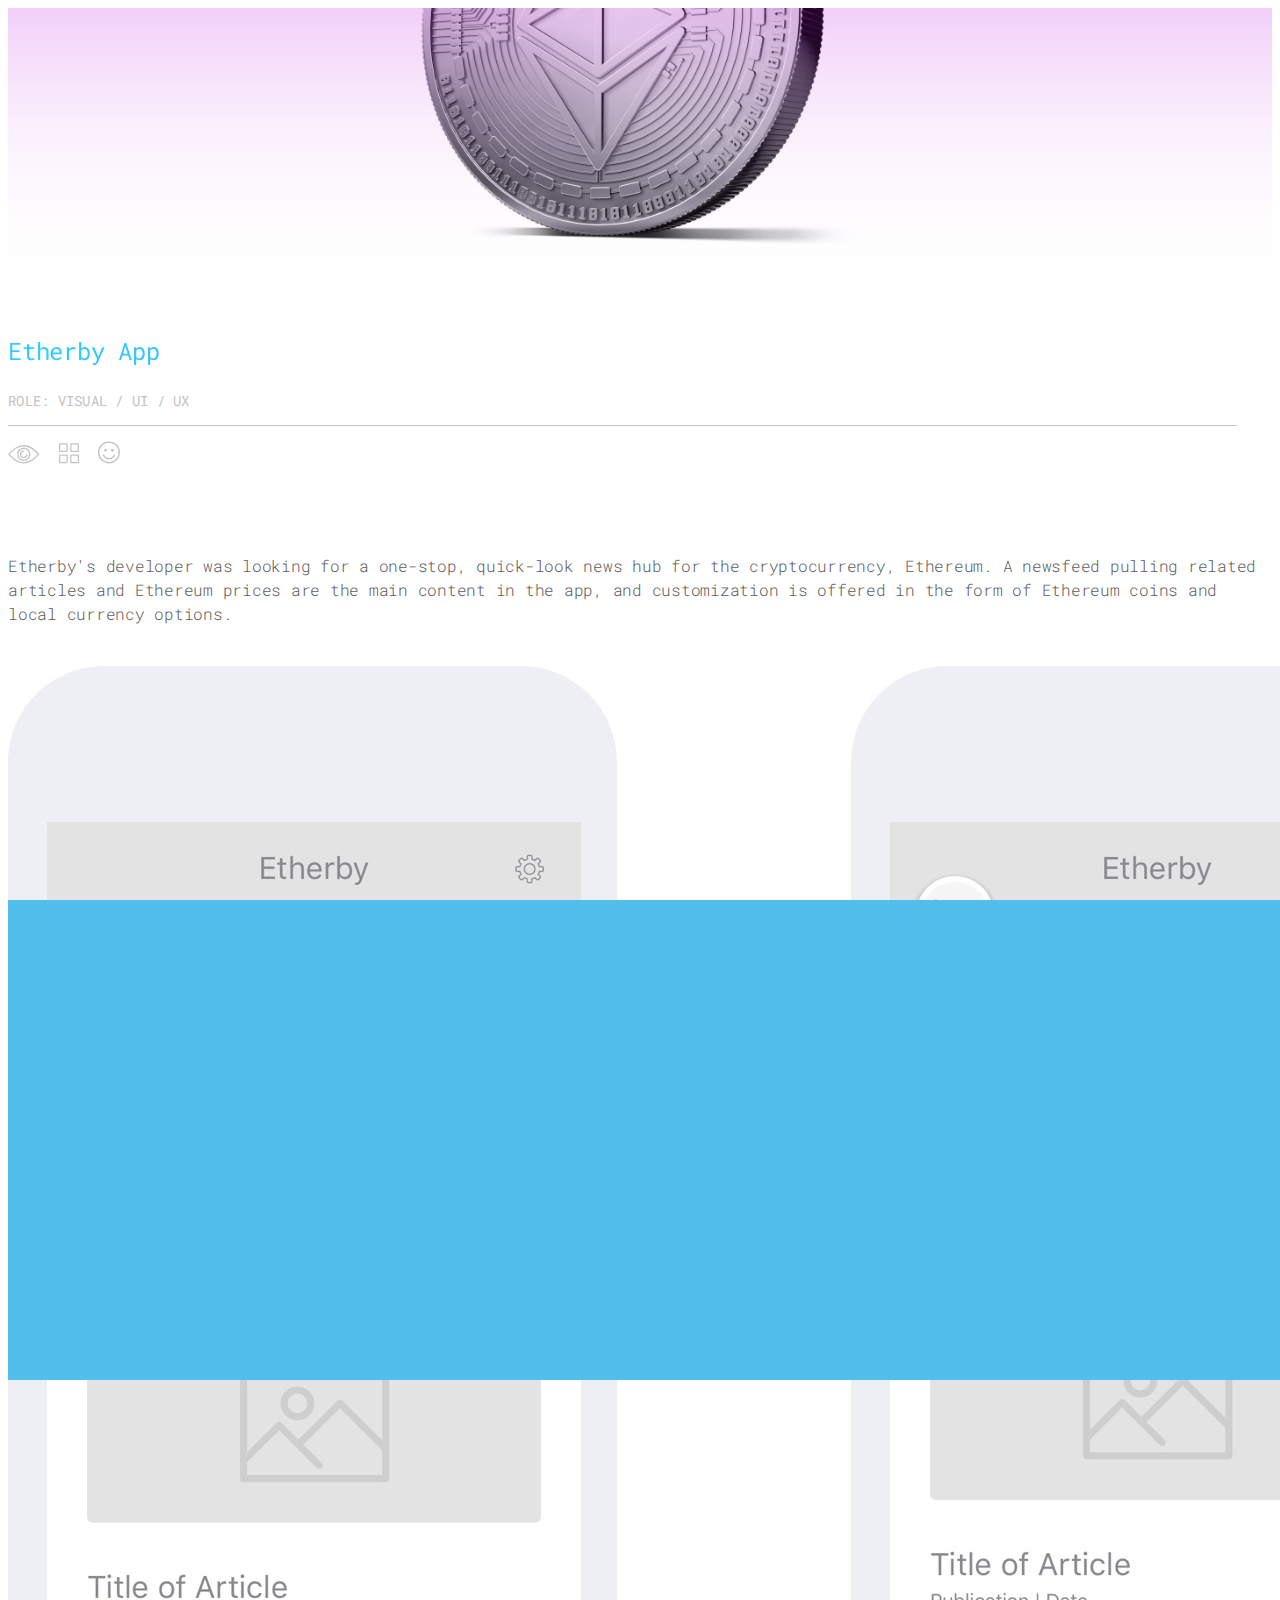
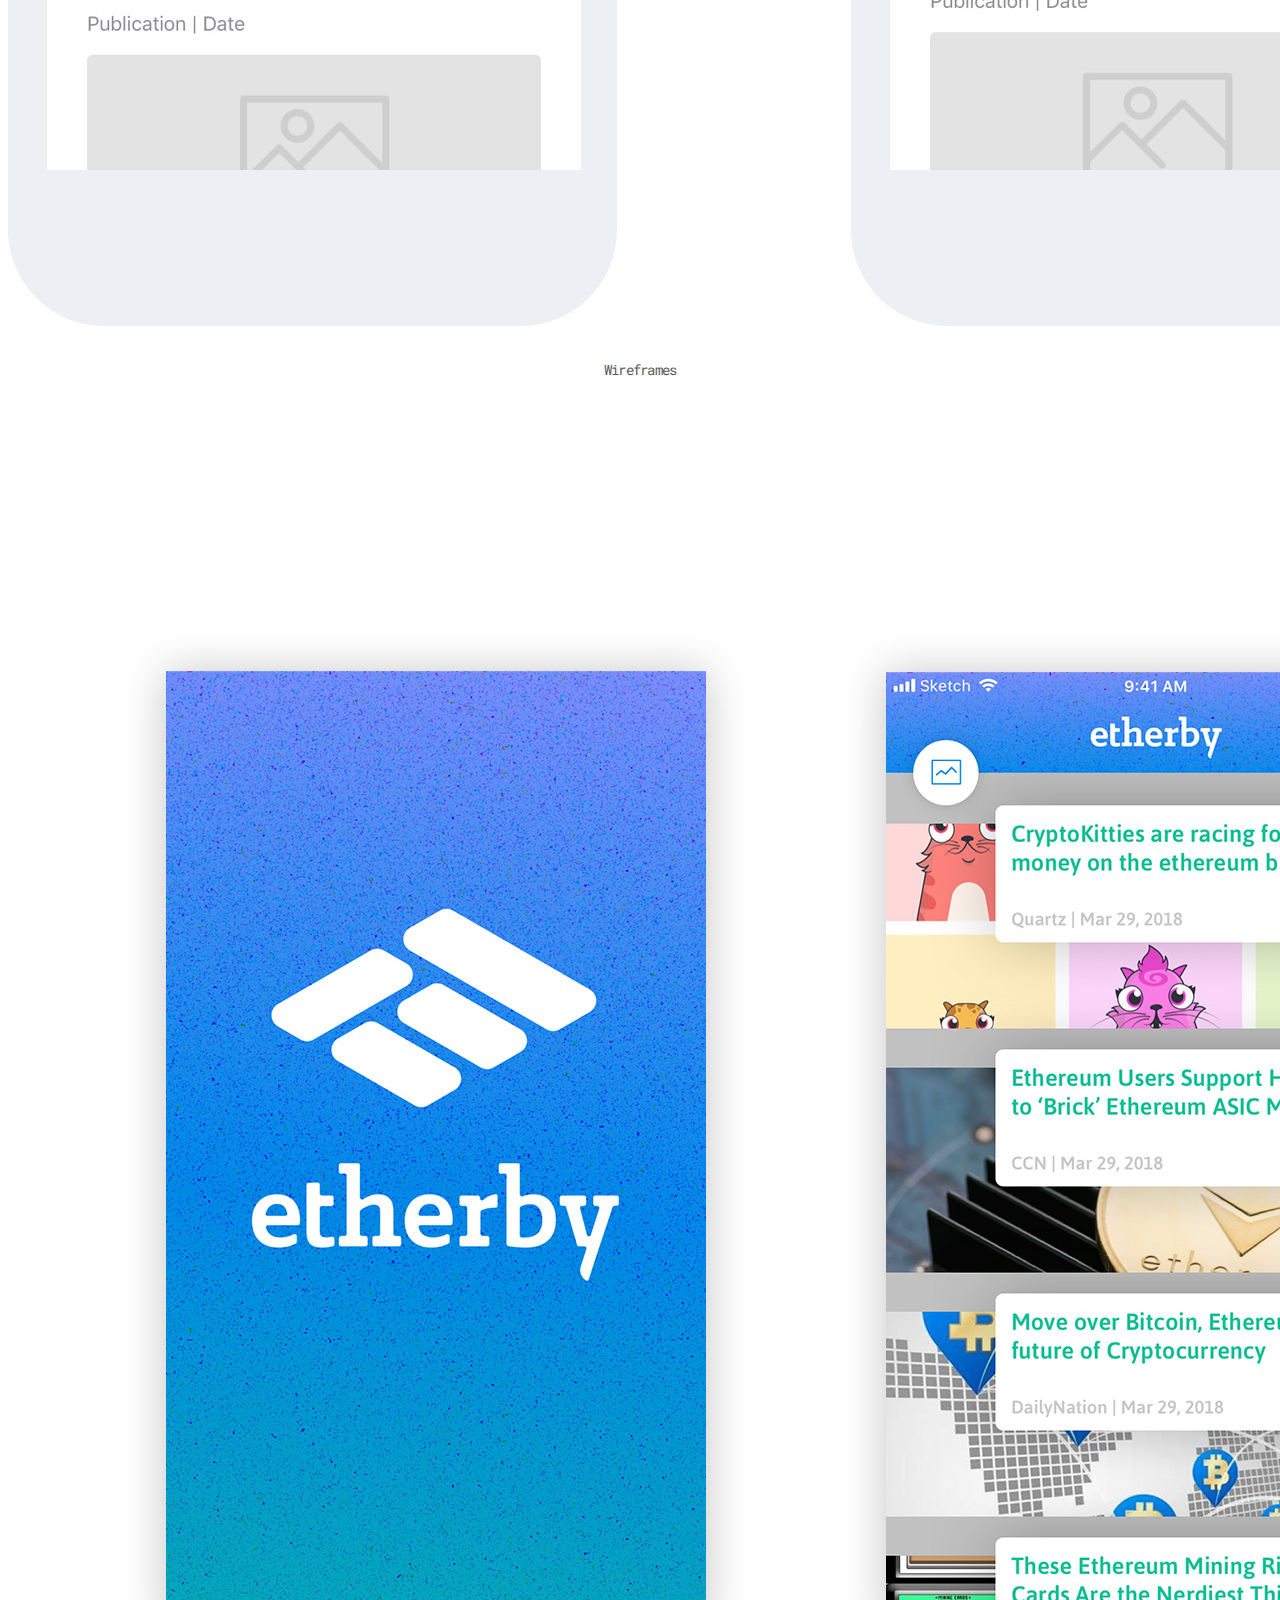
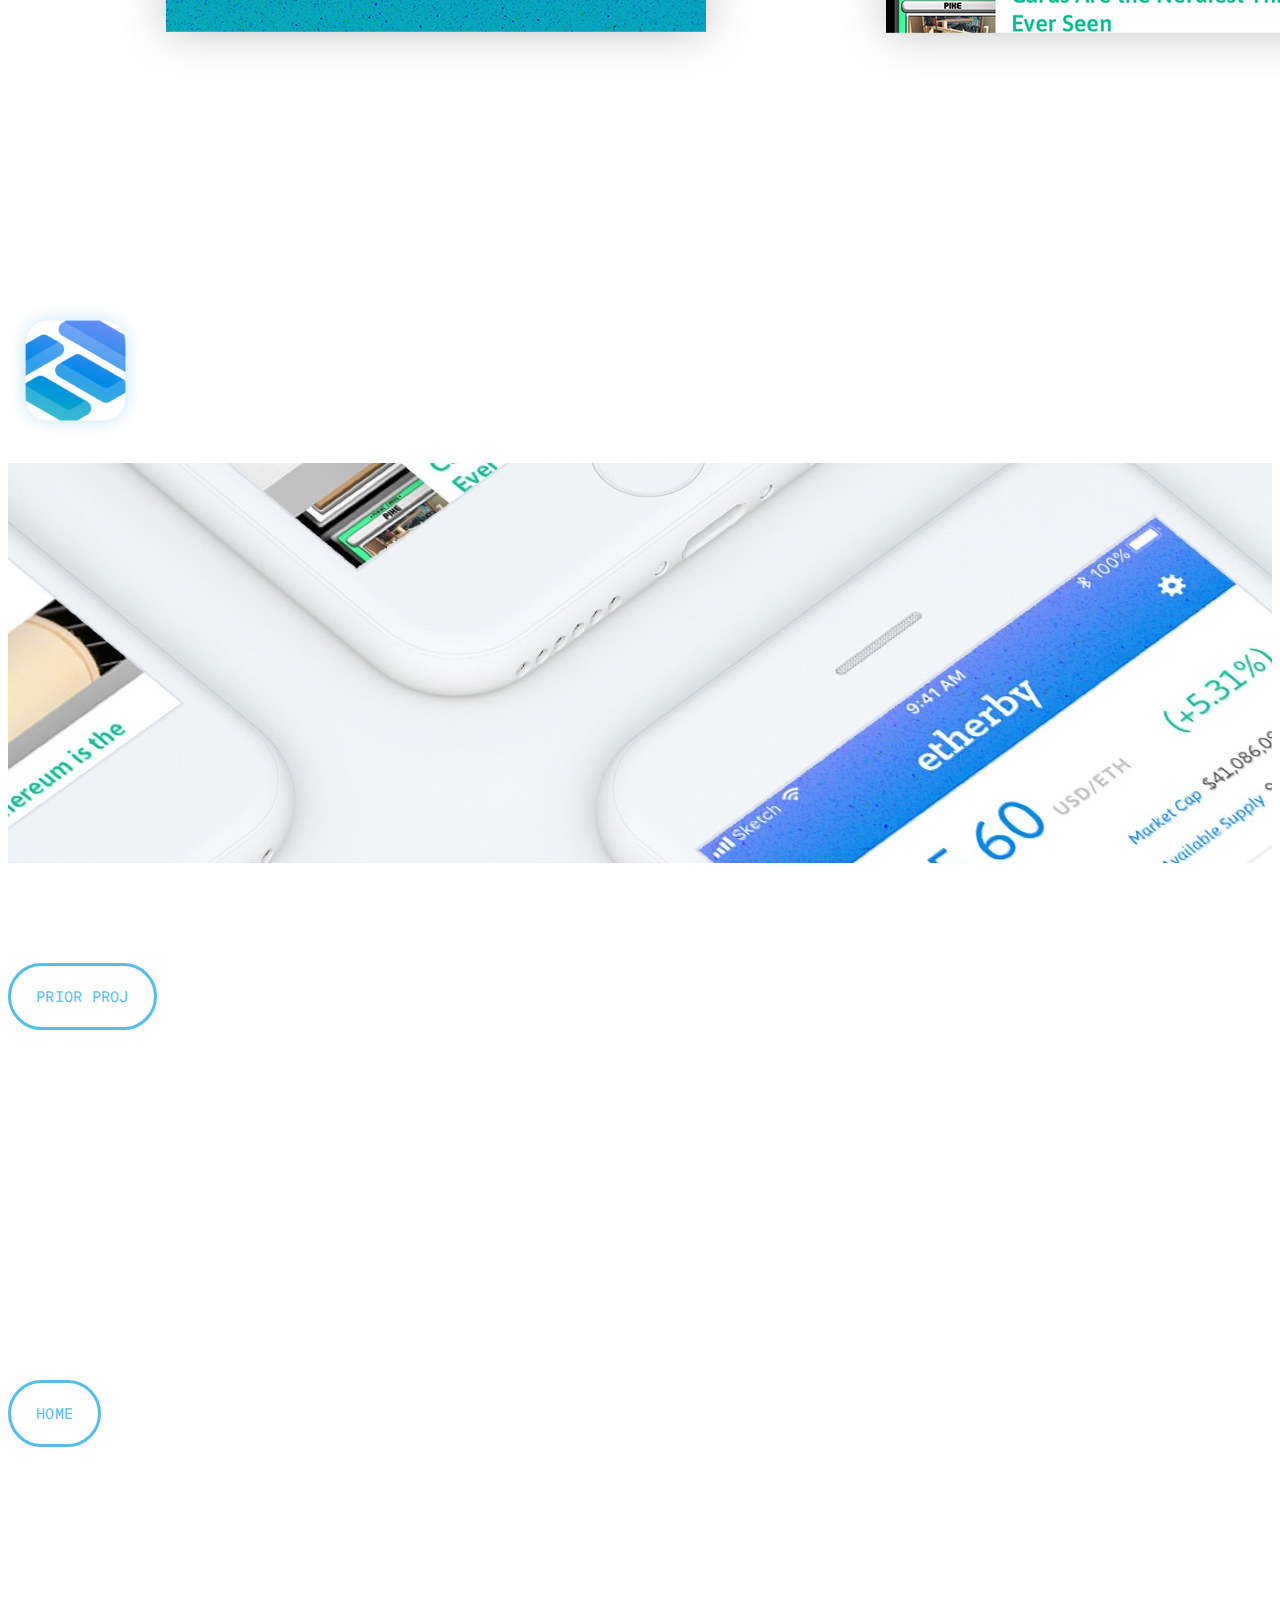
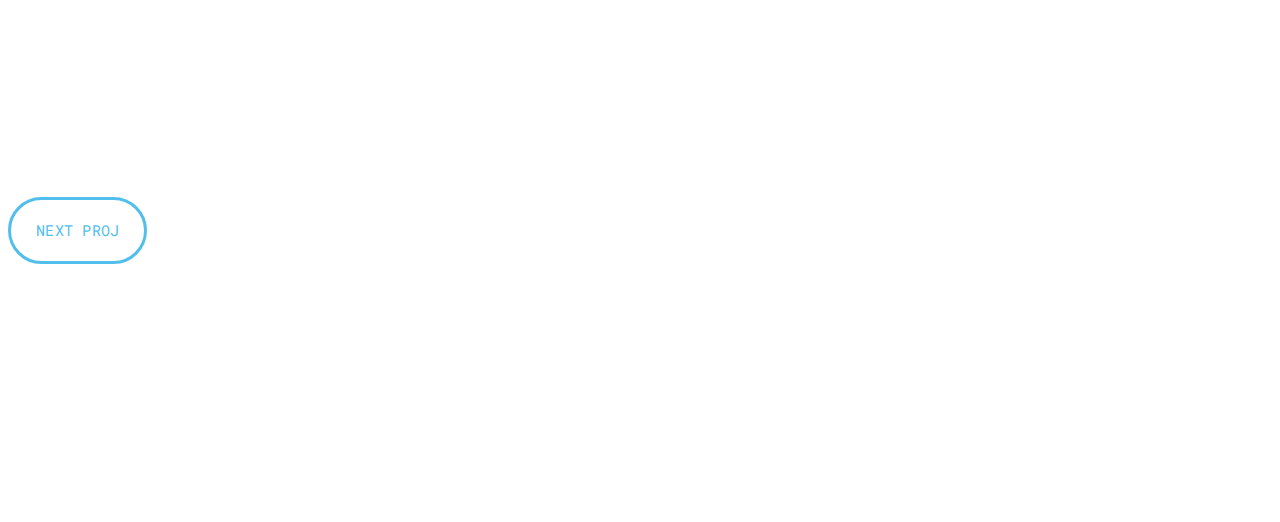
<file: proj-eth.html>
<!DOCTYPE html>
<html>

<head>
  <meta name="viewport" content="width=device-width, initial-scale=1" charset="UTF-8">
  <title>Hey There, Pete!</title>
  <meta name="author" content="PNF">
  <meta name="description" content="The digital profile of Peter Fiek, designer.">
  <meta name="keywords" content="design,product,ux,ui,graphic,visual,web,marketing,branding">
  <link rel="apple-touch-icon" sizes="152x152" href="/apple-touch-icon.png">
  <link rel="icon" type="image/png" sizes="32x32" href="favicon-32x32.png">
  <link rel="icon" type="image/png" sizes="16x16" href="favicon-16x16.png">
  <link rel="manifest" href="/manifest.json">
  <link rel="mask-icon" href="/safari-pinned-tab.svg" color="#52beec">
  <meta name="theme-color" content="#ffffff">
  <link rel="stylesheet" href="https://fonts.googleapis.com/css?family=Roboto+Mono:300,400,500,700" type="text/css">
  <link rel="stylesheet" href="https://maxcdn.bootstrapcdn.com/bootstrap/4.0.0-beta.2/css/bootstrap.min.css" integrity="sha384-PsH8R72JQ3SOdhVi3uxftmaW6Vc51MKb0q5P2rRUpPvrszuE4W1povHYgTpBfshb" crossorigin="anonymous">
  <script src="https://ajax.googleapis.com/ajax/libs/jquery/3.1.1/jquery.min.js"></script>
  <script src="https://cdnjs.cloudflare.com/ajax/libs/popper.js/1.12.3/umd/popper.min.js" integrity="sha384-vFJXuSJphROIrBnz7yo7oB41mKfc8JzQZiCq4NCceLEaO4IHwicKwpJf9c9IpFgh" crossorigin="anonymous"></script>
  <script defer src="scripts/fontawesome-all.js"></script>
  <link rel="stylesheet" href="http://code.ionicframework.com/ionicons/2.0.1/css/ionicons.min.css">
  <link rel="stylesheet" href="styles/main.css" type="text/css">
  <script src="scripts/jquery.js"></script>
</head>


<body>
  <a name="top"></a>

  <!--- HEADER AREA --->
  <div class="container-fluid">
    <div class="row">
      <div class="col-xl-12 proj-hero">
        <img src="imgs/hero-eth2@2x.jpg" class="proj-hero" alt="">
      </div>
    </div>
  </div>

  <div class="container">
    <div class="row titlerow">
      <div class="col-xl-6 col-md-6">
        <h1 class="linear-wipe mb-0">Etherby App</h1>
        <h3 class="proj-underline">Role: Visual / UI / UX</h3>
        <div class="">
          <img class="role-icons" src="imgs/i-eye-g.svg" alt="Visual Designer">
          <img class="role-icons" src="imgs/i-ui-g.svg" alt="UI Designer">
          <img class="role-icons" src="imgs/i-ux-g.svg" alt="UX Designer">
        </div>
      </div>
      <div class="col-xl-6 col-md-6 proj-descrip">
        <p>Etherby's developer was looking for a one-stop, quick-look news hub for the cryptocurrency, Ethereum. A newsfeed pulling related articles and Ethereum prices are the main content in the app, and customization is offered in the form of Ethereum coins and local currency options.</p>
      </div>
    </div>
  </div>

  <!--- CONTENT AREA --->

  <!--- Wires --->
  <div class="container">
    <div class="row contentrow">
      <div class="col-xl-12">
        <img class="img-fluid" src="imgs/eth-wires@3x.jpg" alt="">
        <h5>Wireframes</h5>
      </div>
    </div>
    <div class="row contentrow">
      <div class="col-xl-12">
        <img class="img-fluid" src="imgs/eth-screens.jpg" alt="">
      </div>
    </div>
  </div>


  <!--- App+Icon Showcase ONE CONTAINER --->
  <div class="container-fluid appcontainer">
    <div class="row">
      <div class="col-12 appicon-col">
        <img src="imgs/eth-icon@2x.png" class="img-fluid mx-auto ctrimg appicon-size" alt="Etherby Icon">
      </div>
      <div class="col-xl-12 px-0 appscreenrow">
        <img class="img-fluid" src="imgs/eth-secHeroImg@2x.jpg" alt="Etherby screen">
      </div>
    </div>
  </div>

  <!--- Proj Page Nav --->
  <div class="container">
    <div class="row justify-content-md-center">
      <div class="col-4 text-right">
        <a class="btnnav" href="proj-yb.html">Prior Proj</a>
      </div>
      <div class="col-auto text-center">
        <a class="btnnav" href="index.html">Home</a>
      </div>
      <div class="col-4 text-left">
        <a class="btnnav" href="proj-light.html">Next Proj</a>
      </div>
    </div>
  </div>



  <!--- Prototype Link --->
  <!-- <div class="container-fluid">
  <div class="row rowproto1">
  <div class="col-xl-12">
  <h4>Clickable Prototype Link</h4>
</div>
<div class="col-xl-8 offset-xl-2">
<img class="img-fluid mb-5" src="imgs/fintech-browserlink@2x.png" alt="">
</div>
</div>
</div> -->


<a href="#top" class="back-to-top"><i class = "ion-arrow-up-b icon-btt"></i></a>

</body>


</html>
</file>
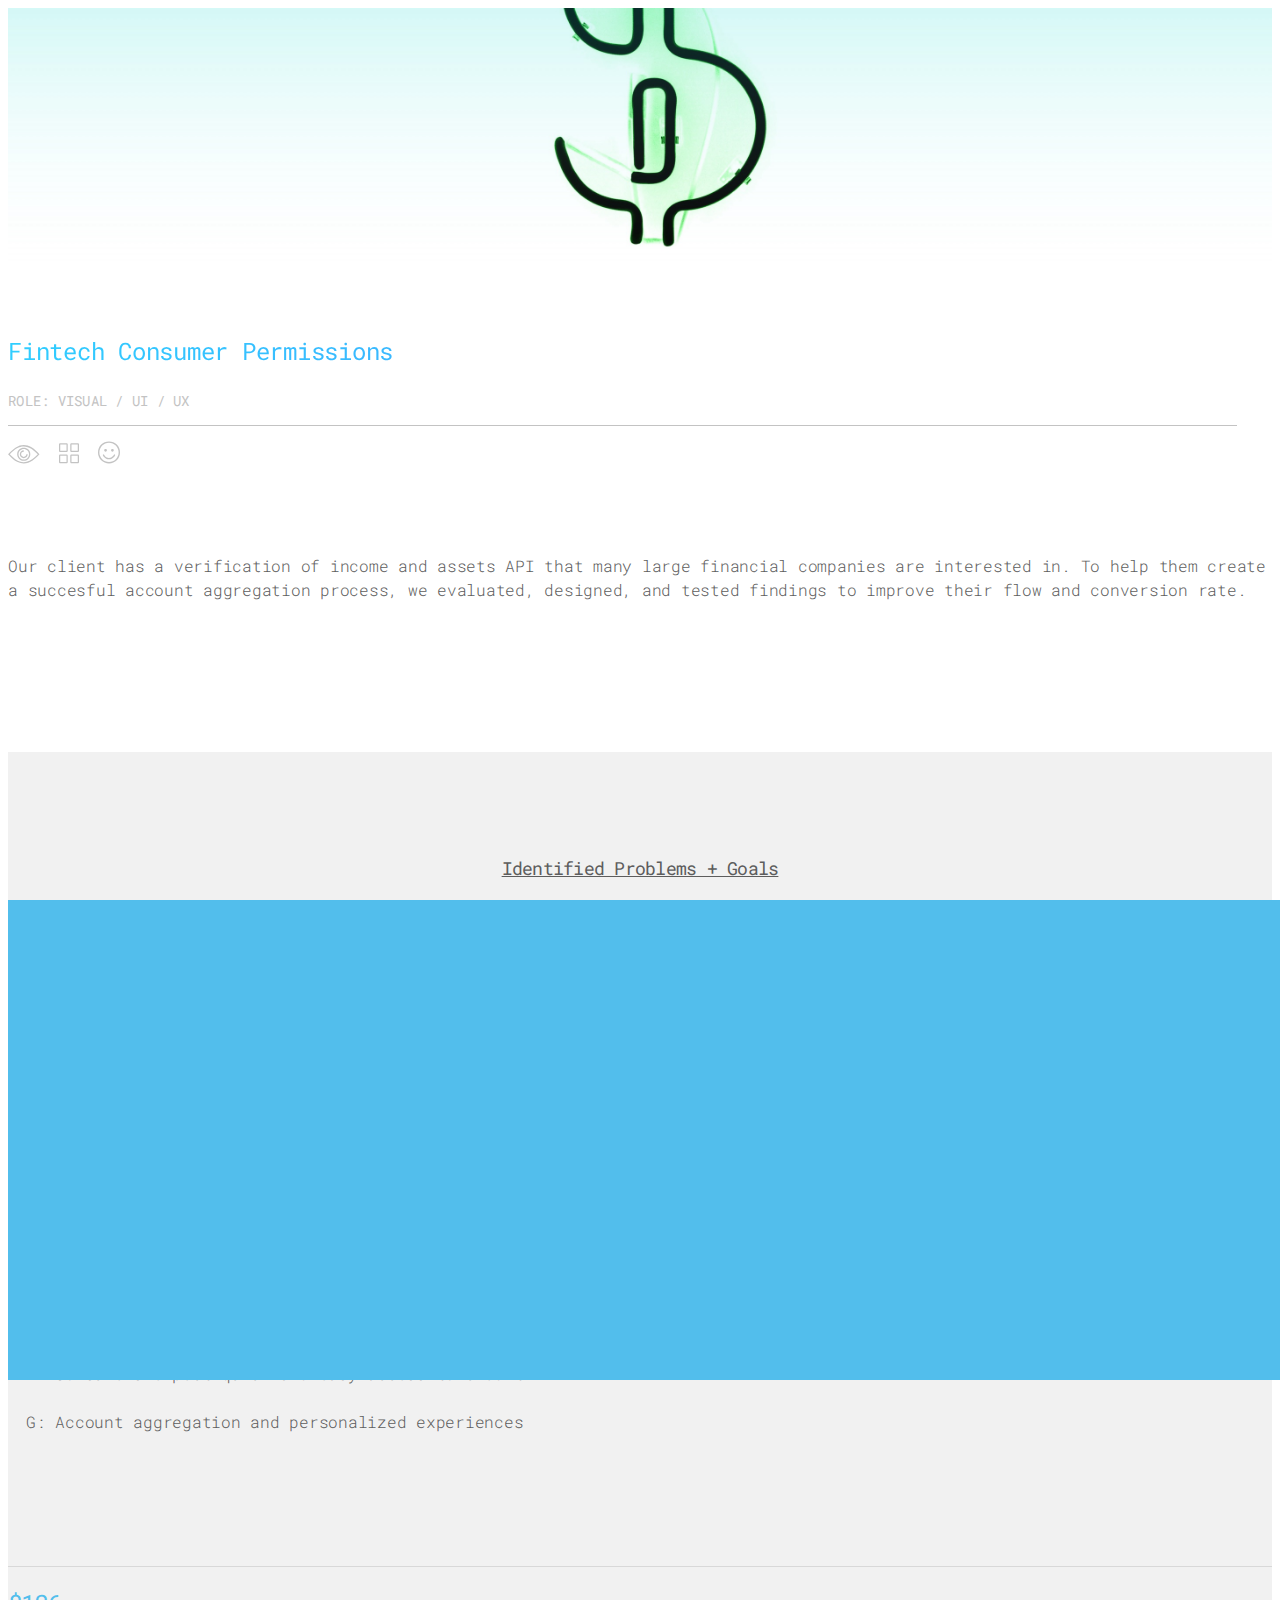
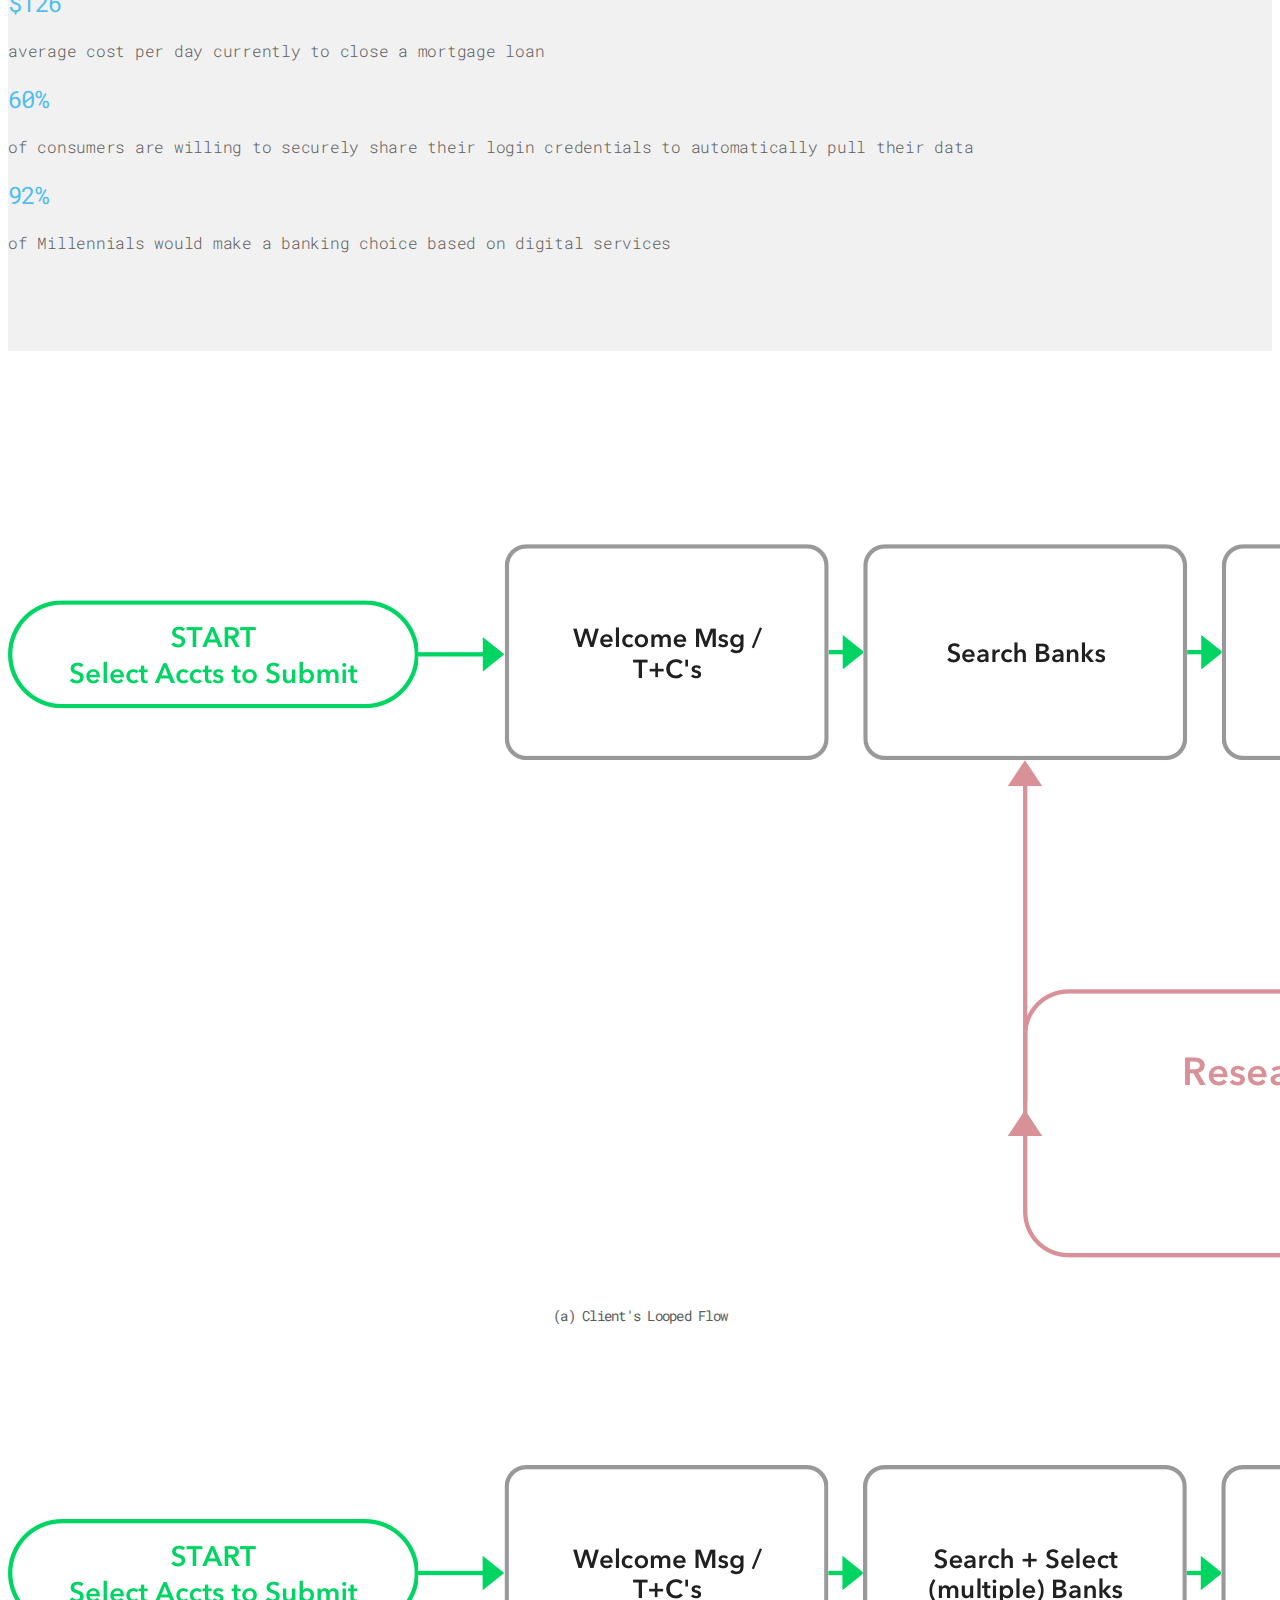
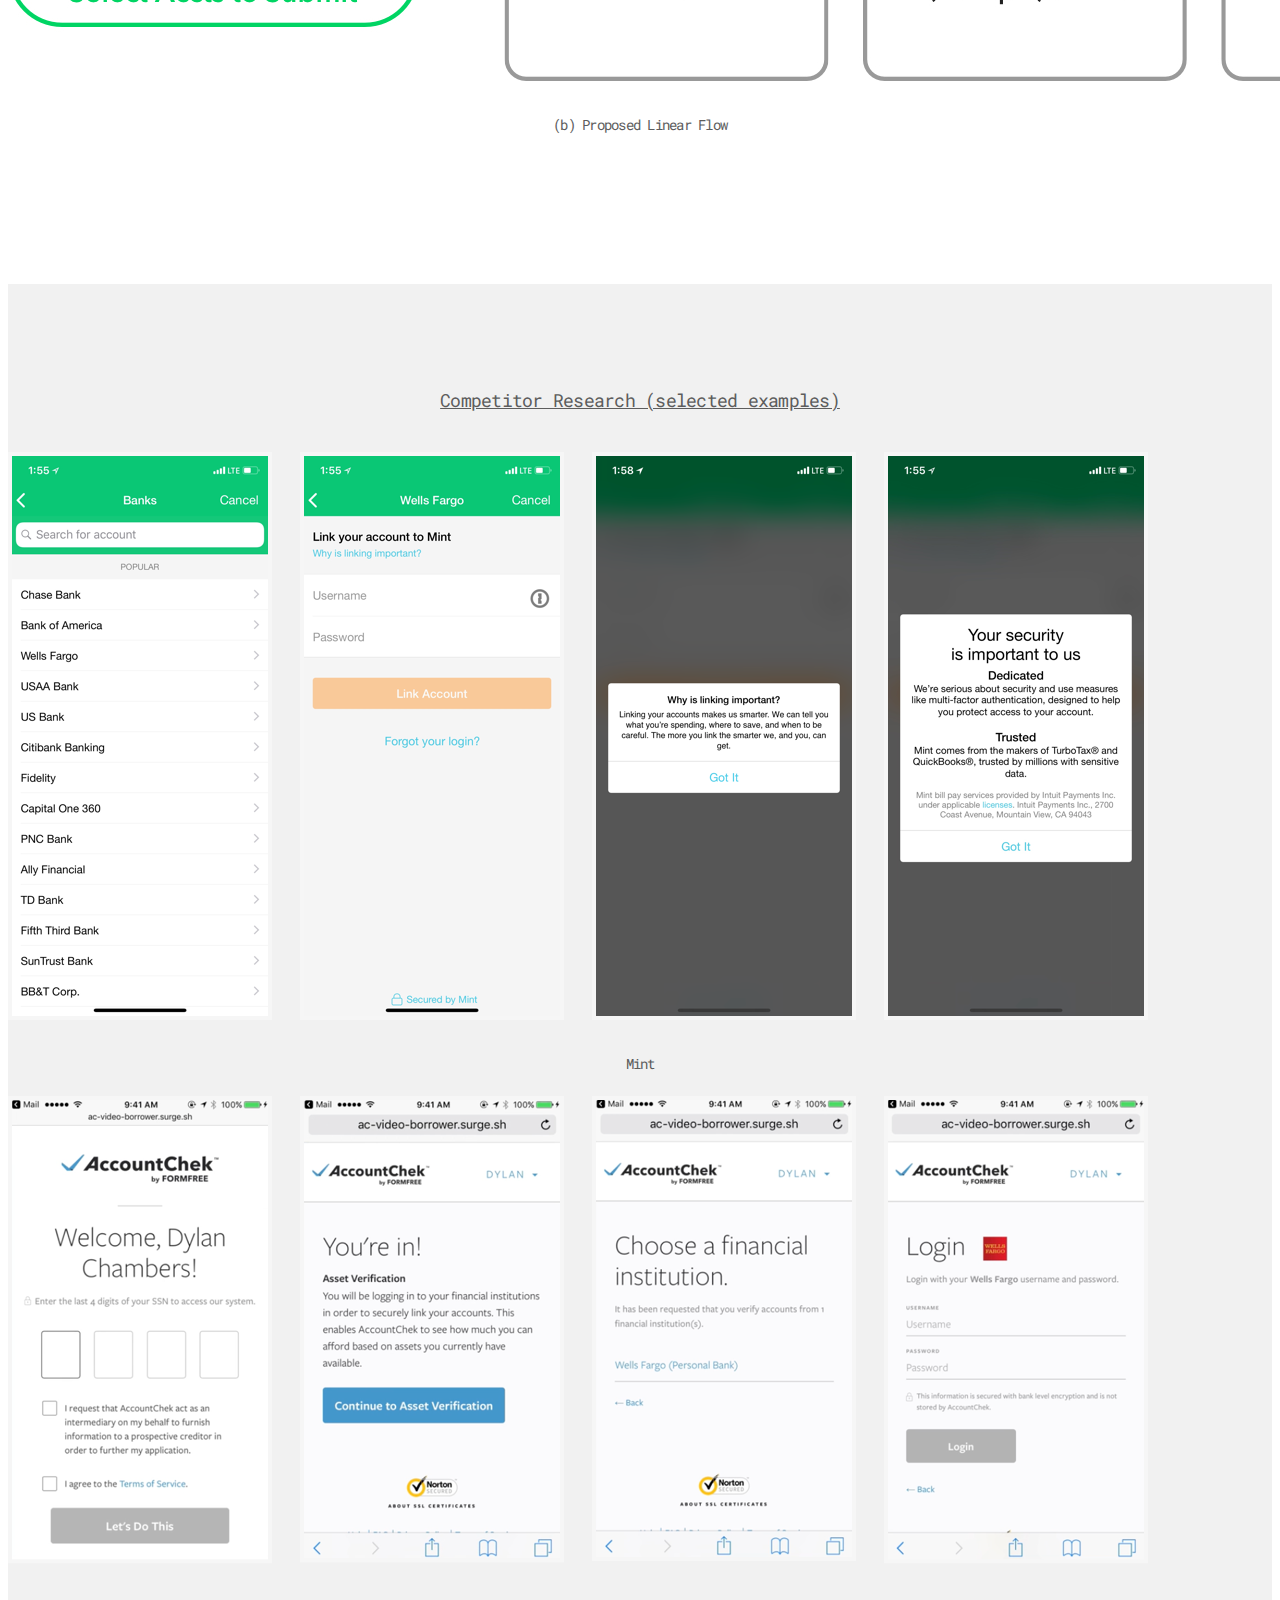
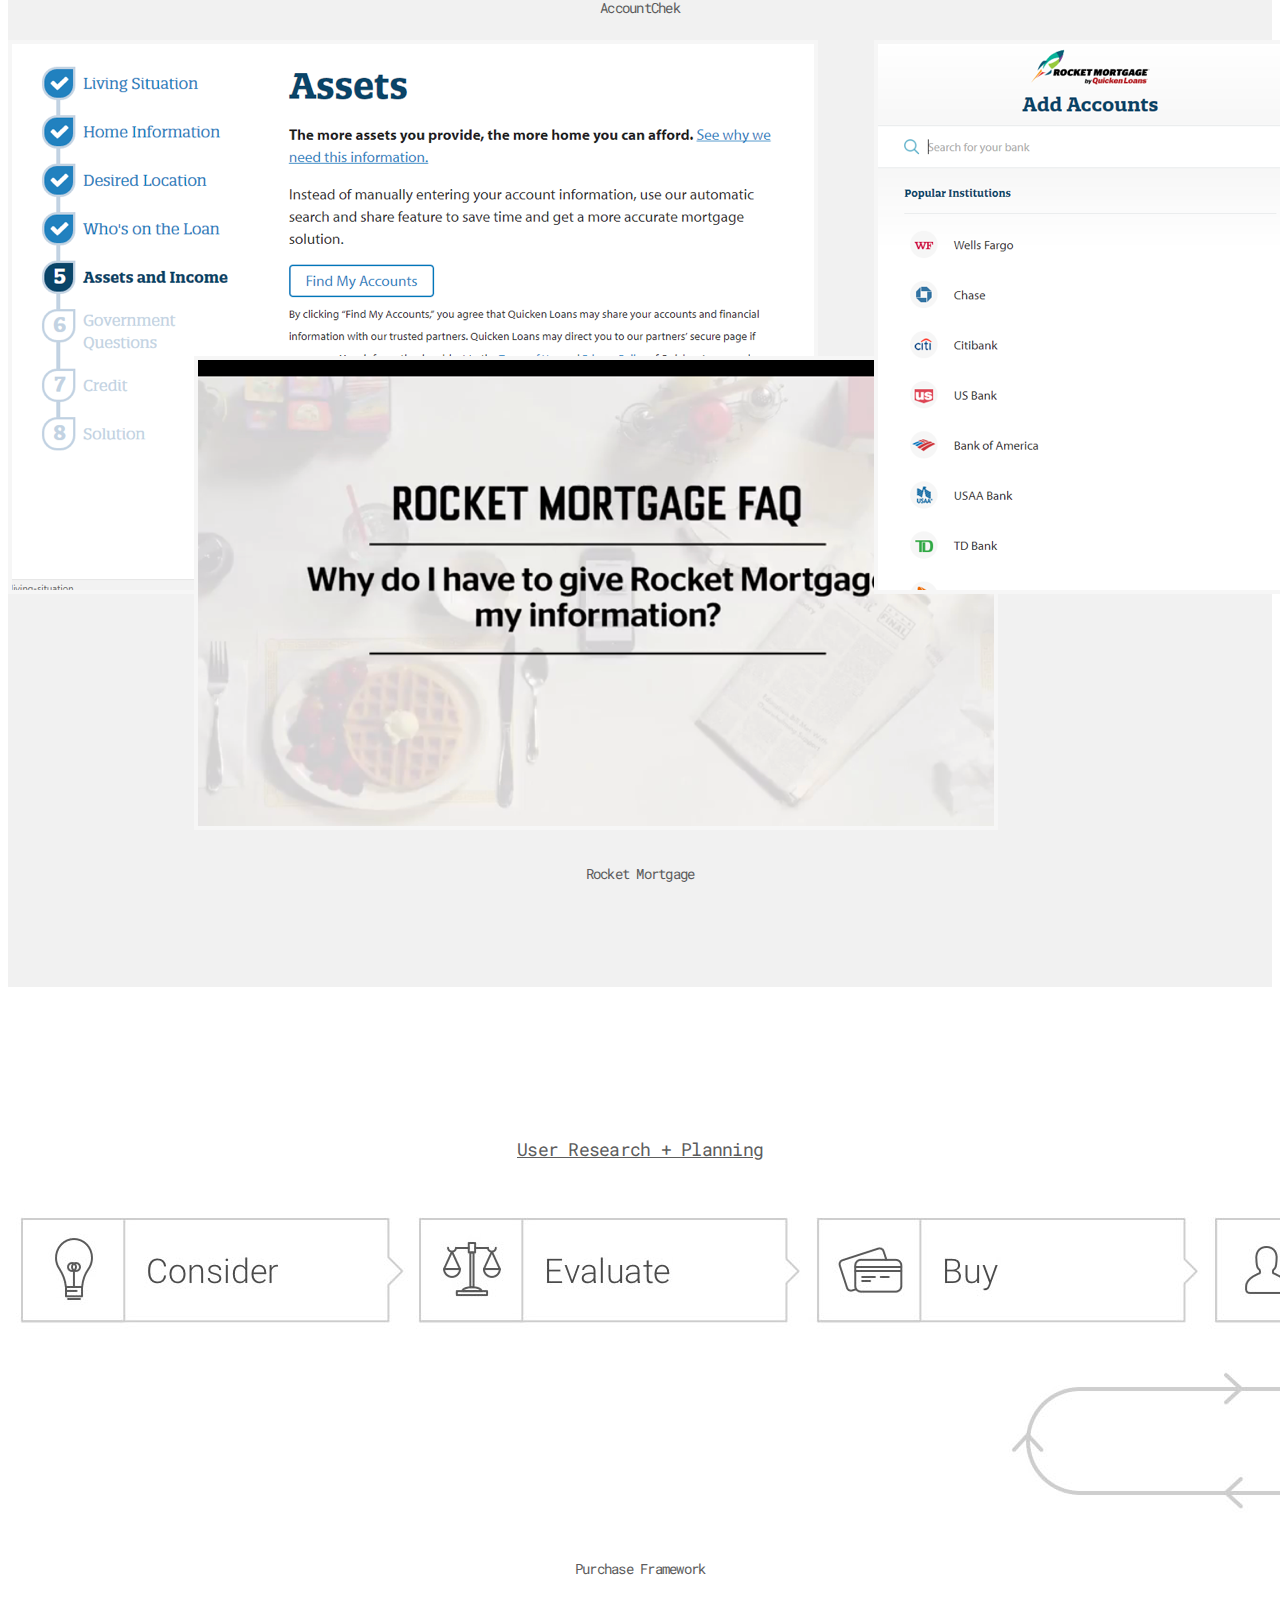
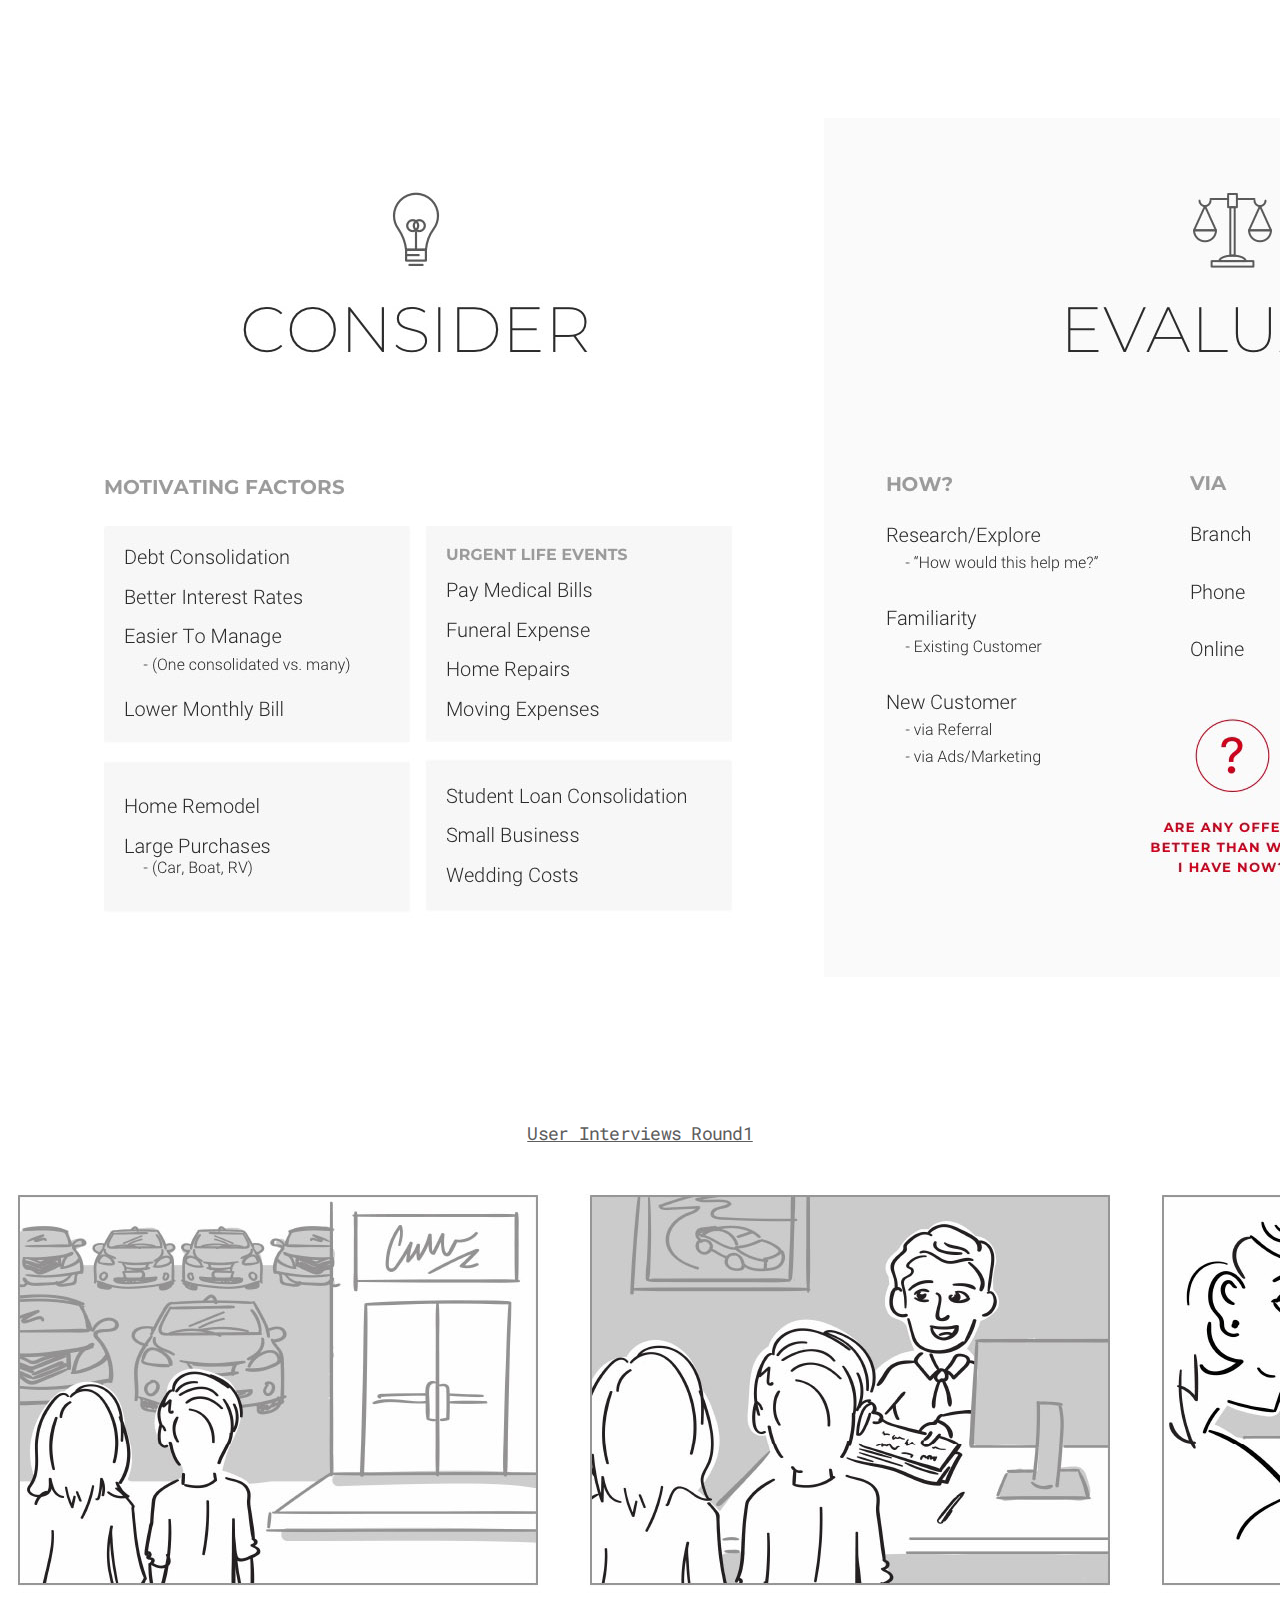
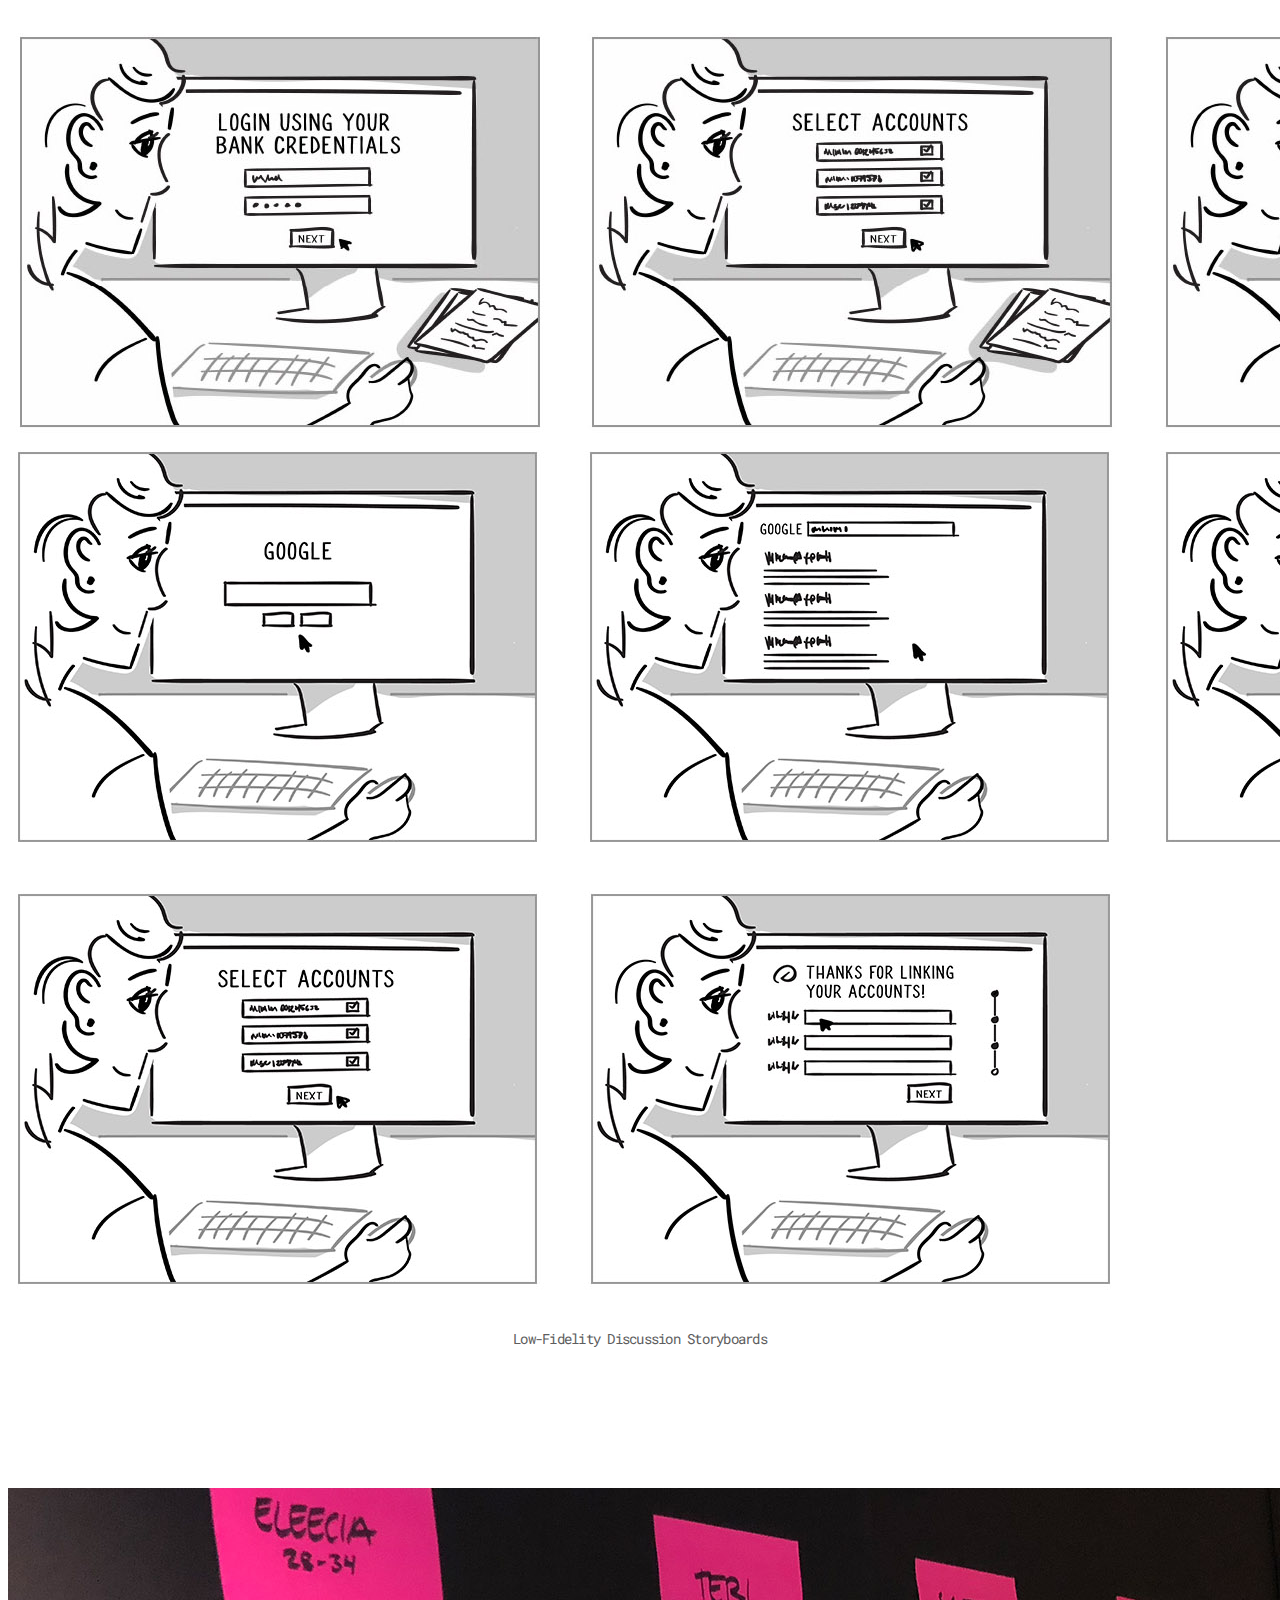
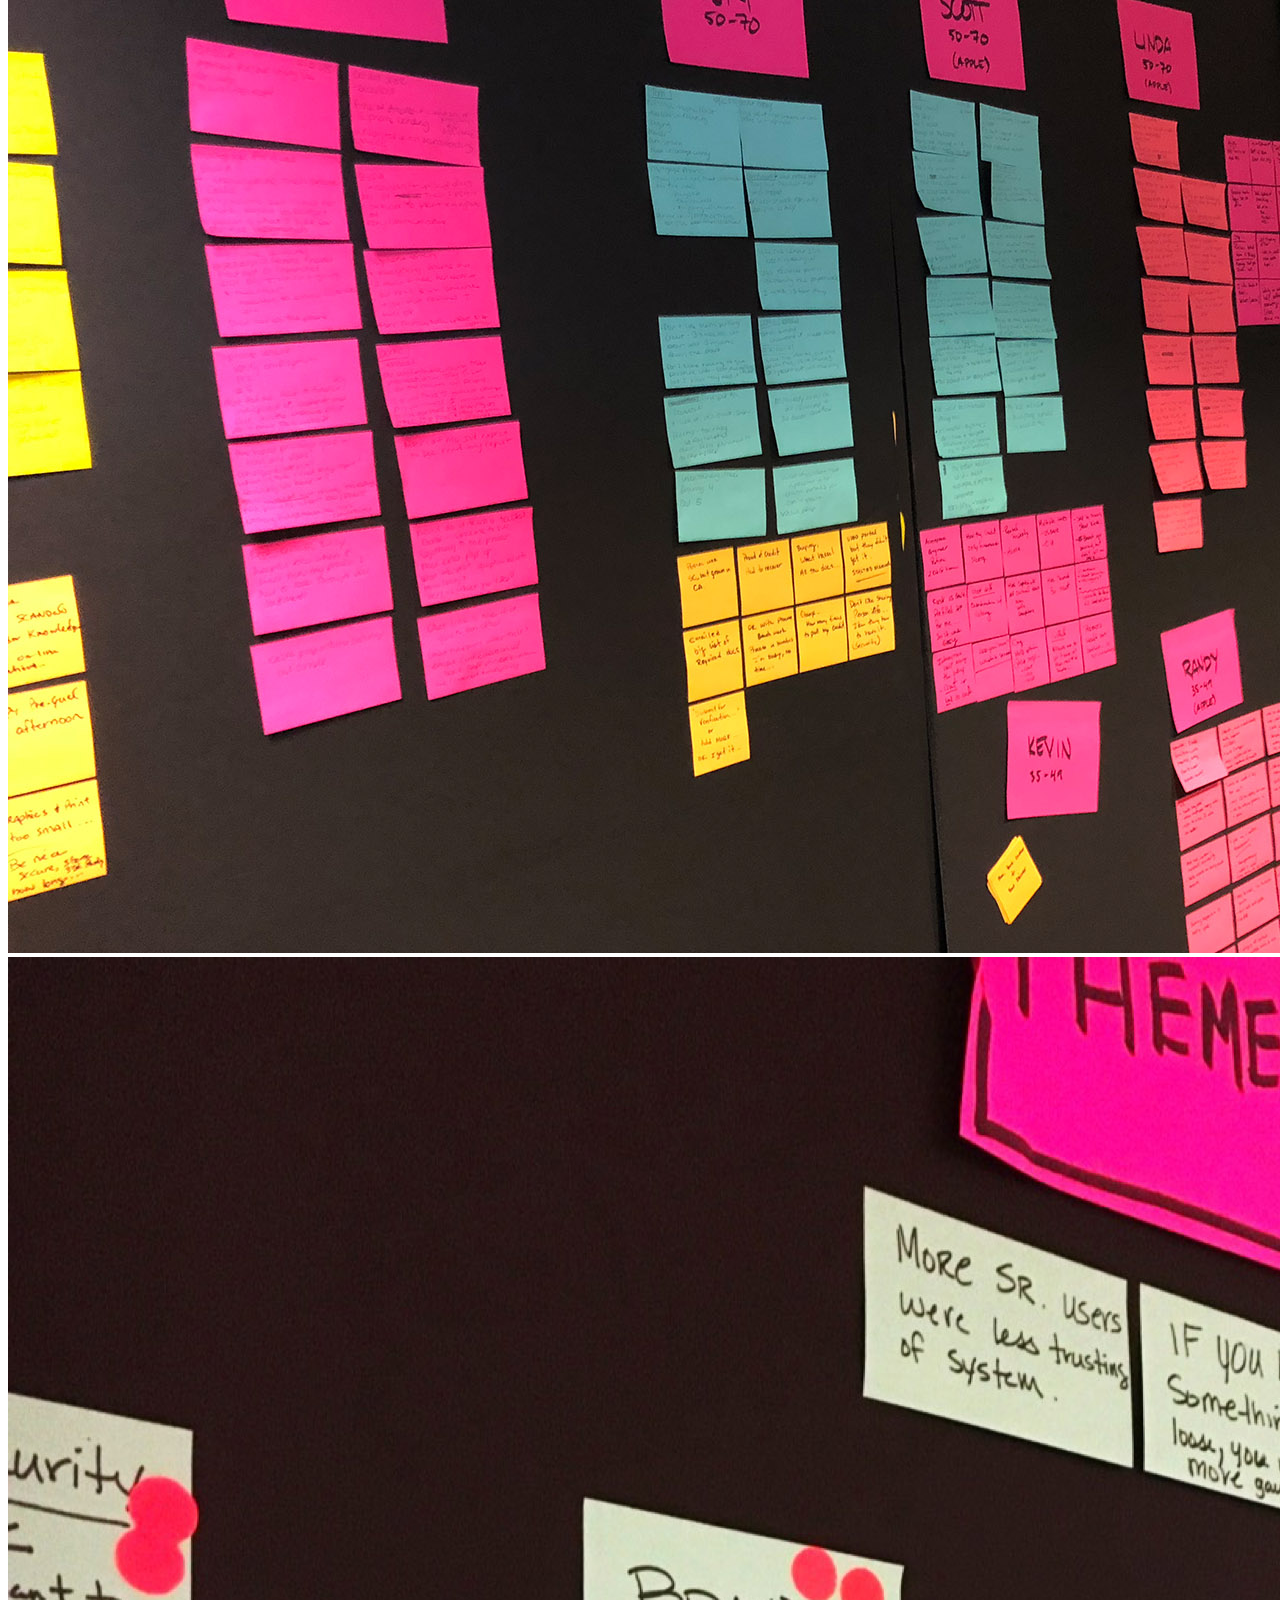
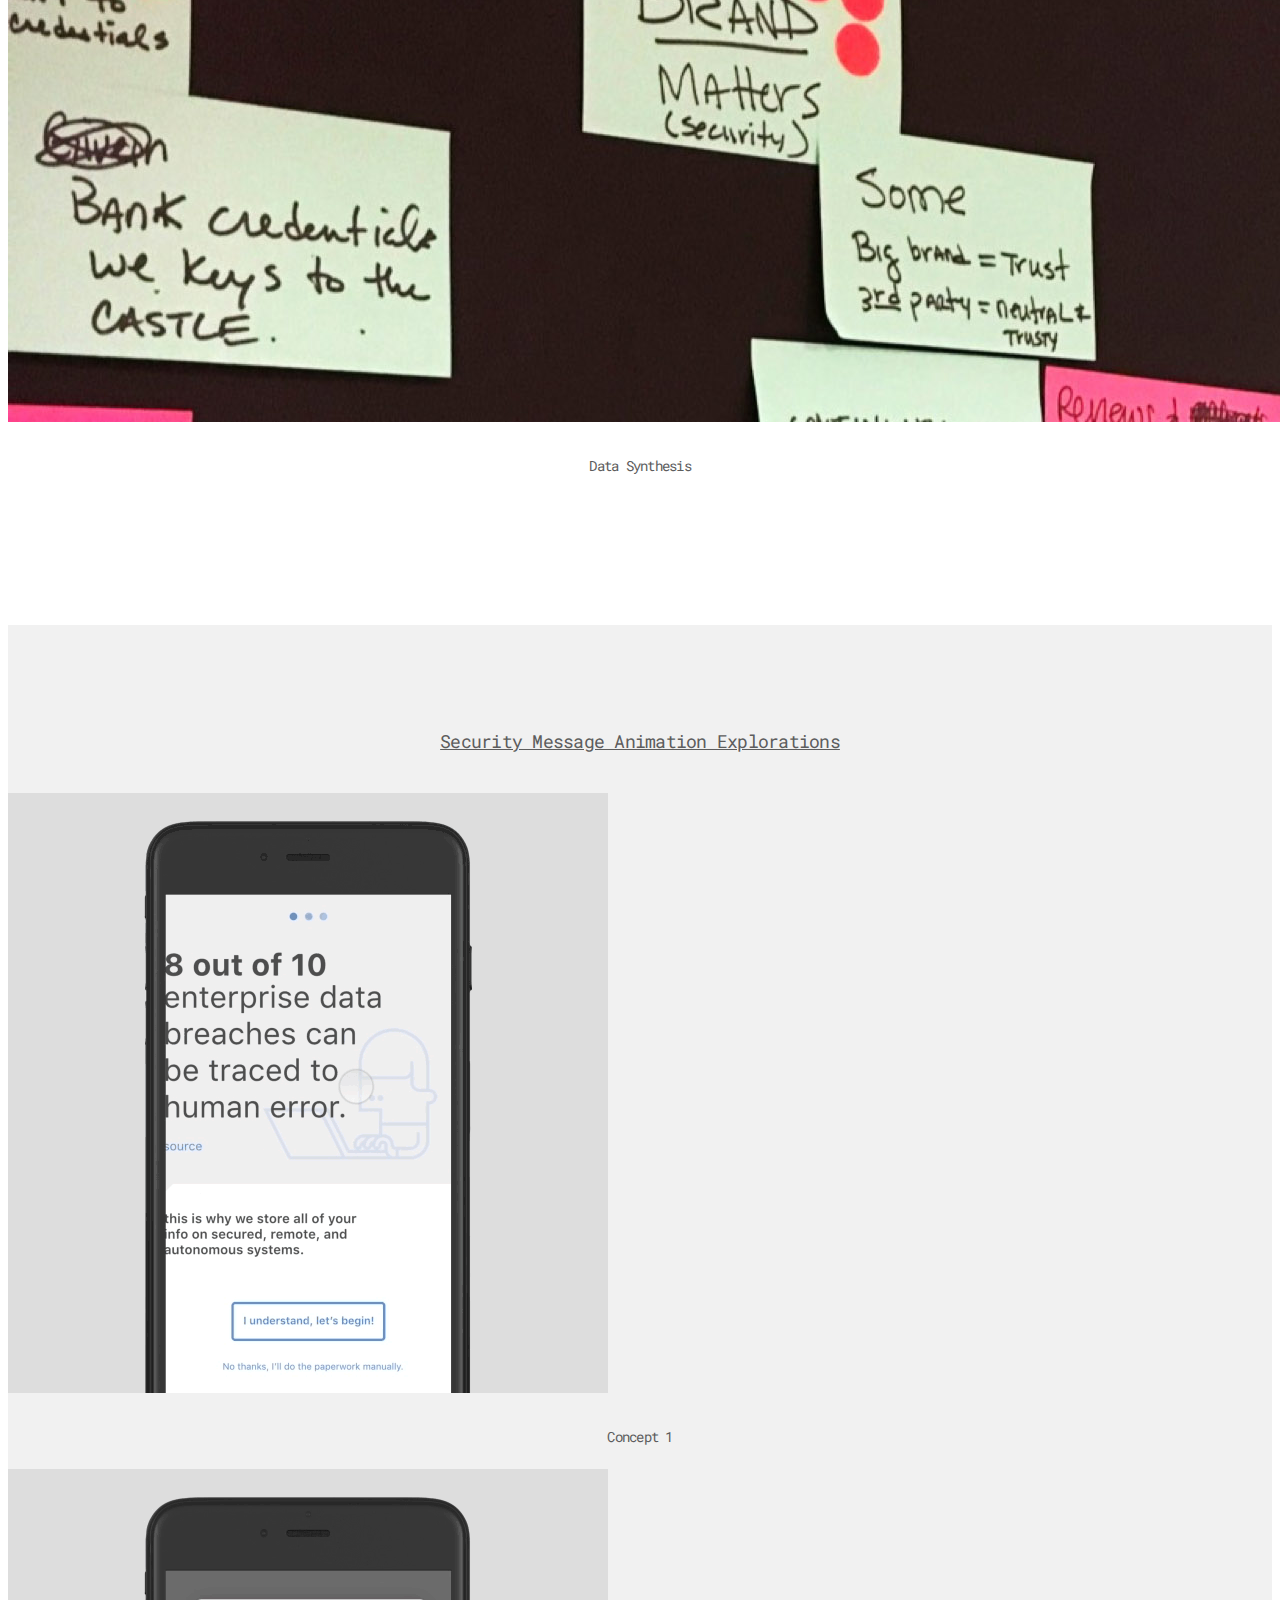
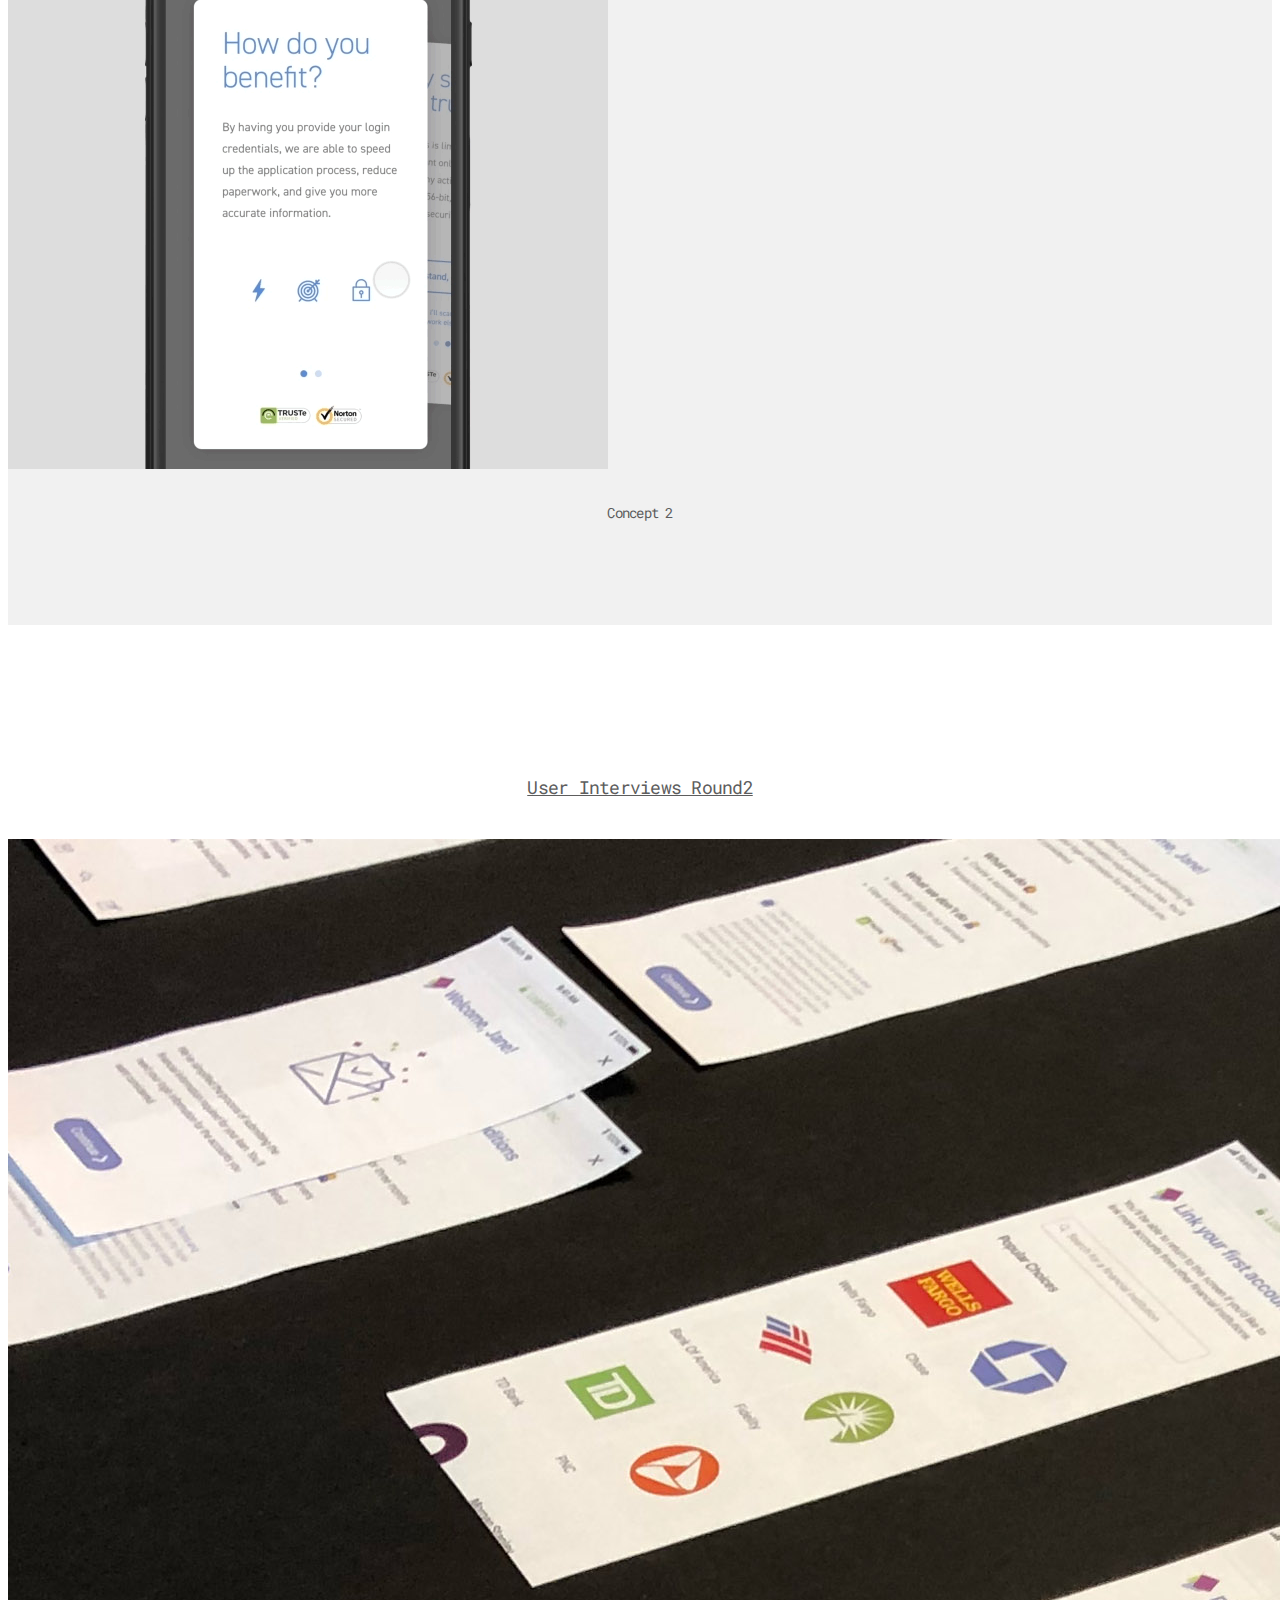
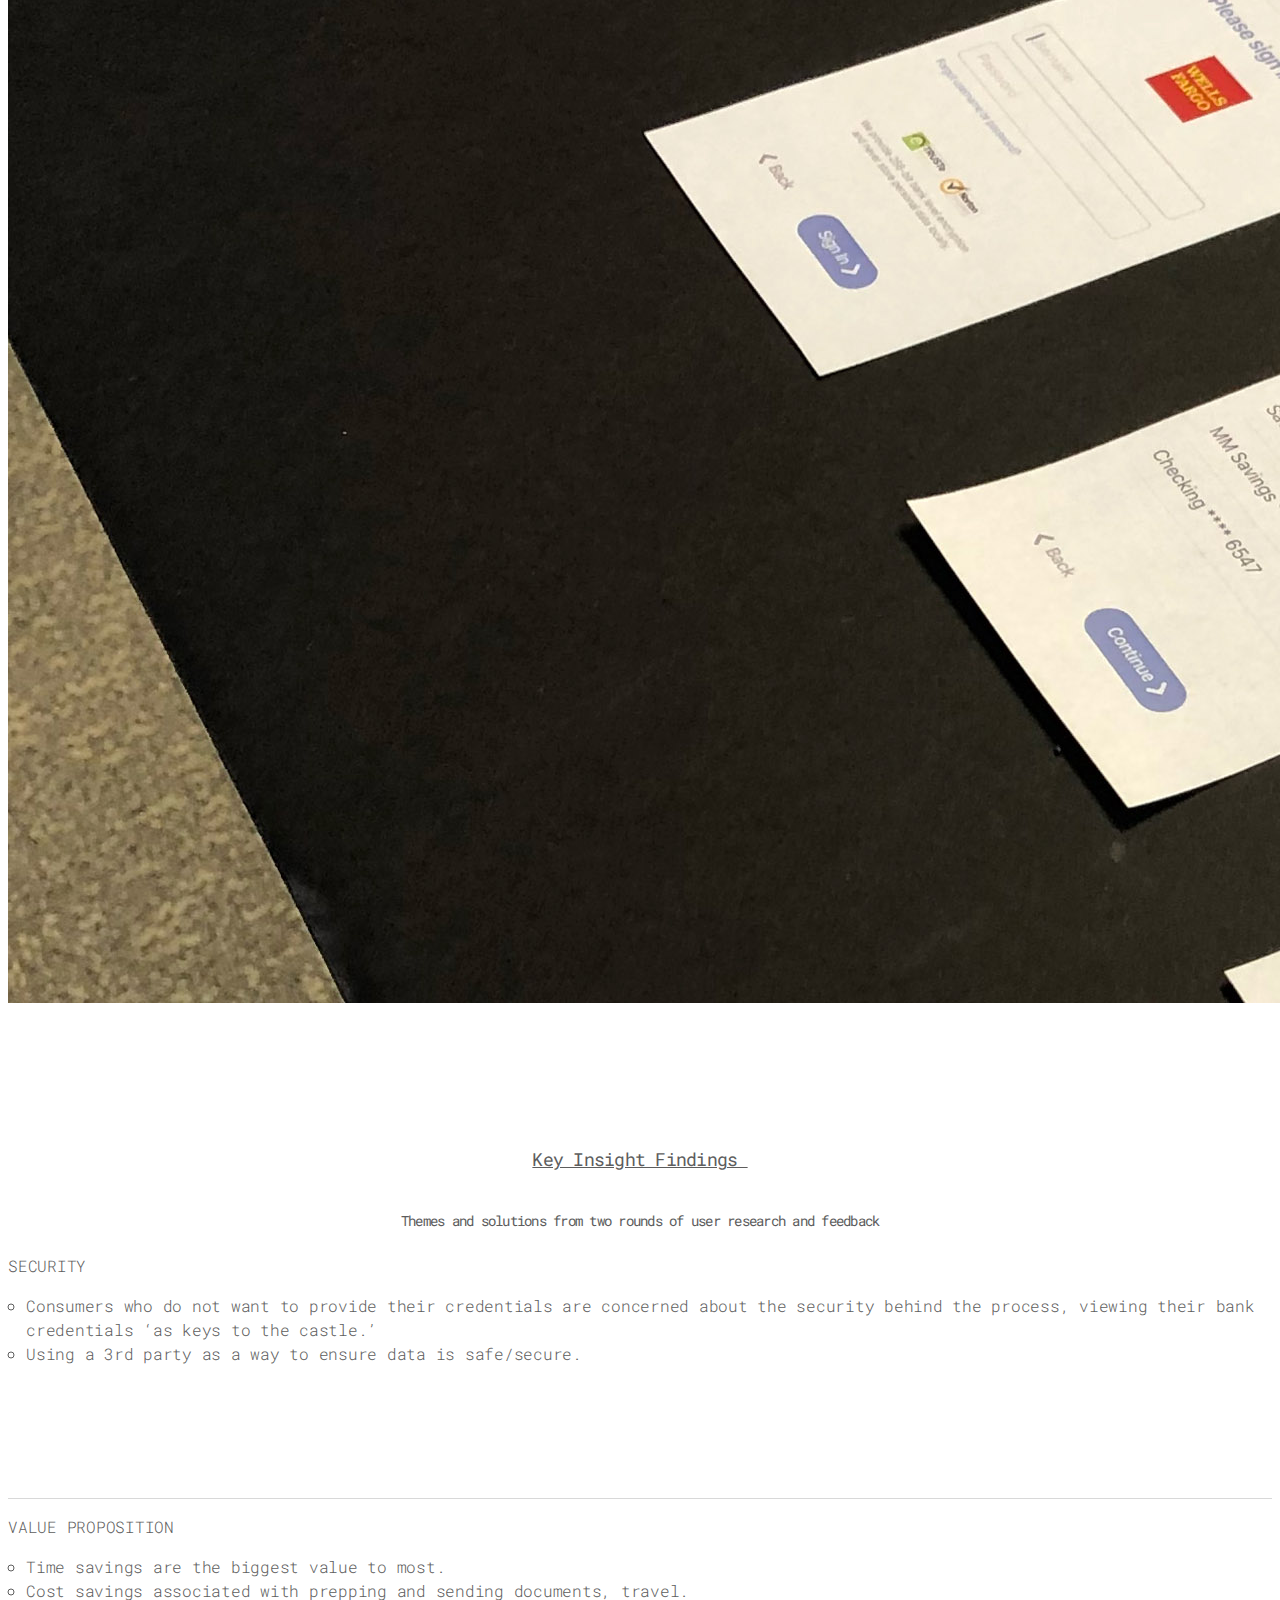
<file: proj-fintech.html>
<!DOCTYPE html>
<html>

<head>
  <meta name="viewport" content="width=device-width, initial-scale=1" charset="UTF-8">
  <title>Hey There, Pete!</title>
  <meta name="author" content="PNF">
  <meta name="description" content="The digital profile of Peter Fiek, designer.">
  <meta name="keywords" content="design,product,ux,ui,graphic,visual,web,marketing,branding">
  <link rel="apple-touch-icon" sizes="152x152" href="/apple-touch-icon.png">
  <link rel="icon" type="image/png" sizes="32x32" href="favicon-32x32.png">
  <link rel="icon" type="image/png" sizes="16x16" href="favicon-16x16.png">
  <link rel="manifest" href="/manifest.json">
  <link rel="mask-icon" href="/safari-pinned-tab.svg" color="#52beec">
  <meta name="theme-color" content="#ffffff">
  <link rel="stylesheet" href="https://fonts.googleapis.com/css?family=Roboto+Mono:300,400,500,700" type="text/css">
  <link rel="stylesheet" href="https://maxcdn.bootstrapcdn.com/bootstrap/4.0.0-beta.2/css/bootstrap.min.css" integrity="sha384-PsH8R72JQ3SOdhVi3uxftmaW6Vc51MKb0q5P2rRUpPvrszuE4W1povHYgTpBfshb" crossorigin="anonymous">
  <script src="https://ajax.googleapis.com/ajax/libs/jquery/3.1.1/jquery.min.js"></script>
  <script src="https://cdnjs.cloudflare.com/ajax/libs/popper.js/1.12.3/umd/popper.min.js" integrity="sha384-vFJXuSJphROIrBnz7yo7oB41mKfc8JzQZiCq4NCceLEaO4IHwicKwpJf9c9IpFgh" crossorigin="anonymous"></script>
  <script defer src="scripts/fontawesome-all.js"></script>
  <link rel="stylesheet" href="http://code.ionicframework.com/ionicons/2.0.1/css/ionicons.min.css">
  <link rel="stylesheet" href="styles/main.css" type="text/css">
  <script src="scripts/jquery.js"></script>
</head>


<body>
  <a name="top"></a>

  <!--- HEADER AREA --->
  <div class="container-fluid">
    <div class="row">
      <div class="col-xl-12 proj-hero">
        <img src="imgs/hero-fintech@2x.jpg" class="proj-hero" alt="">
      </div>
    </div>
  </div>

  <div class="container">
    <div class="row titlerow">
      <div class="col-xl-6 col-md-6">
        <h1 class="linear-wipe mb-0">Fintech Consumer Permissions</h1>
        <h3 class="proj-underline">Role: Visual / UI / UX</h3>
        <div class="">
          <img class="role-icons" src="imgs/i-eye-g.svg" alt="Visual Designer">
          <img class="role-icons" src="imgs/i-ui-g.svg" alt="UI Designer">
          <img class="role-icons" src="imgs/i-ux-g.svg" alt="UX Designer">
        </div>
      </div>
      <div class="col-xl-6 col-md-6 proj-descrip">
        <p>Our client has a verification of income and assets API that many large financial companies are interested in. To help them create a succesful account aggregation process, we evaluated, designed, and tested findings to improve their flow and conversion rate.</p>
      </div>
    </div>
  </div>

  <!--- CONTENT AREA --->

  <!--- Text Info --->
  <div class="container-fluid sec-div-gr mt-0">
    <div class="container">

      <div class="row">
        <div class="col-lg-12">
          <h4>Identified Problems + Goals</h4>
        </div>

        <div class="col-lg-4">
          <ul>
            <p>P: Verifying income & assets often takes time & money
              <br>
              <br>G: Increase efficiency
            </p>
          </ul>

        </div>

        <div class="col-lg-4">
          <ul>
            <p>P: Paper forms increases risk of false documentation and inflated reporting
              <br>
              <br>G: Minimize risk
            </p>
          </ul>
        </div>

        <div class="col-lg-4">
          <ul>
            <p>P: Consumers expect quick and easy access to credit
              <br>
              <br>G: Account aggregation and personalized experiences
            </p>
          </ul>
        </div>
      </div>

      <div class="row mt-5">
        <div class="col-lg-4">
          <h2>$126</h2>
          <p>average cost per day currently to close a mortgage loan</p>
        </div>
        <div class="col-lg-4">
          <h2>60%</h2>
          <p>of consumers are willing to securely share their login credentials to automatically pull their data</p>
        </div>
        <div class="col-lg-4">
          <h2>92%</h2>
          <p>of Millennials would make a banking choice based on digital services</p>
        </div>
      </div>

    </div>
  </div>

  <!--- Flows --->
  <div class="container">
    <div class="row contentrow">
      <div class="col-xl-12">
        <img class="img-fluid" src="imgs/voi-flowOriginal@3x.jpg" alt="">
        <h5>(a) Client's Looped Flow</h5>
      </div>
    </div>

    <div class="row mt-5">
      <div class="col-xl-12">
        <img class="img-fluid" src="imgs/voi-flowImproved@3x.jpg" alt="">
        <h5>(b) Proposed Linear Flow</h5>
      </div>
    </div>
  </div>

  <!--- Competitor --->
  <div class="container-fluid sec-div-gr">
    <div class="container">
      <div class="row">

        <div class="col-xl-12">
          <h4>Competitor Research (selected examples)</h4>
        </div>

        <div class="col-lg-6">
          <img class="img-fluid" src="imgs/voi-comp_mint@2x.png" alt="">
          <h5>Mint</h5>
        </div>

        <div class="col-lg-6">
          <img class="img-fluid" src="imgs/voi-comp_accountchek@2x.png" alt="">
          <h5>AccountChek</h5>
        </div>

        <div class="row">
          <div class="mt-5 col-lg-12">
            <img class="img-fluid" src="imgs/voi-comp_rocket@2x.png" alt="">
            <h5>Rocket Mortgage</h5>
          </div>
        </div>

      </div>
    </div>
  </div>

  <!--- User Research + Planning --->
  <!-- <div class="container">
  <div class="row">

  <div class="col-xl-12">
  <h4>User Research + Planning</h4>
</div>

<div class="col-xl-12">
<img class="img-fluid" src="imgs/voi-purchframe1.jpg" alt="">
<h5 class="">Purchase Framework</h5>
</div>

<div class="row mt-5">
<div class="col-xl-12">
<img class="img-fluid img-fluid-pad" src="imgs/voi-purchframe2.jpg" alt="">
</div>
</div>

</div>
</div> -->

<!--- User Research + Planning --->
<div class="container">
  <div class="row">
    <div class="col-xl-12">
      <h4>User Research + Planning</h4>
    </div>
  </div>
  <div class="row contentrow">
    <div class="col-xl-12">
      <img class="img-fluid" src="imgs/voi-purchframe1.jpg" alt="Purchase Framework">
      <h5 class="">Purchase Framework</h5>
    </div>
  </div>
  <div class="row contentrow">
    <div class="col-xl-12">
      <img class="img-fluid" src="imgs/voi-purchframe2.jpg" alt="Purchase Framework">
    </div>
  </div>
</div>



<div class="container">

  <div class="row">
    <div class="col-xl-12">
      <h4>User Interviews Round1</h4>
    </div>
  </div>

  <div class="row contentrow">
    <div class="col-lg-6">
      <img class="img-fluid" src="imgs/voi-story1.jpg" alt="Storyboard">
    </div>
    <div class="col-lg-6">
      <img class="img-fluid" src="imgs/voi-story2.jpg" alt="Storyboard">
    </div>
    <div class="col-xl-12">
      <h5 class="">Low-Fidelity Discussion Storyboards</h5>
    </div>
  </div>

  <div class="row contentrow">
    <div class="col-lg-6">
      <img class="img-fluid" src="imgs/voi-interviews.jpg" alt="Research Stickies">
    </div>
    <div class="col-lg-6">
      <img class="img-fluid" src="imgs/voi-themes.jpg" alt="Research Stickies">
    </div>
    <div class="col-xl-12">
      <h5 class="">Data Synthesis</h5>
    </div>
  </div>

</div>



<!--- GIFs --->
<div class="container-fluid sec-div-gr">
  <div class="container">
    <div class="row">
      <div class="col-xl-12">
        <h4>Security Message Animation Explorations</h4>
      </div>
    </div>
    <div class="row">
      <div class="col-6">
        <img class="img-fluid" src="imgs/voi_facts.gif" alt="">
        <h5>Concept 1</h5>
      </div>

      <div class="col-6">
        <img class="img-fluid" src="imgs/voi_howwhy.gif" alt="">
        <h5>Concept 2</h5>
      </div>
    </div>
  </div>
</div>

<!--- User Interviews Rd2 --->
<div class="container">

  <div class="row">
    <div class="col-xl-12">
      <h4>User Interviews Round2</h4>
    </div>
  </div>

  <div class="row contentrow">
    <div class="col-xl-12">
      <img class="img-fluid" src="imgs/voi-flow.jpg" alt="">
    </div>
  </div>

</div>

<!--- Key Insights --->
<div class="container">
  <div class="row">
    <div class="col-xl-12">
      <h4 class="mb-0">Key Insight Findings </h4>
      <h5 class="mt-2">Themes and solutions from two rounds of user research and feedback</h5>
    </div>
  </div>

  <div class="row mt-5">
    <div class="col-lg-6">
      <p>SECURITY</p>
      <ul>
        <li>Consumers who do not want to provide their credentials are concerned about the security behind the process, viewing their bank credentials ‘as keys to the castle.’</li>
        <li>Using a 3rd party as a way to ensure data is safe/secure.</li>
      </ul>
    </div>
    <div class="col-lg-6">
      <p>VALUE PROPOSITION</p>
      <ul>
        <li>Time savings are the biggest value to most.</li>
        <li>Cost savings associated with prepping and sending documents, travel.</li>
        <li>Fewer people handling my data.</li>
        <li>Eco-friendly paperless system.</li>
      </ul>
    </div>
  </div>

  <div class="row mt-2">
    <div class="col-lg-6">
      <p>ACCESS & CONTROL</p>
      <ul>
        <li>Understanding of how their credentials are used, who has access, and what can be seen.</li>
        <li>‘OK’ with aggregate data, uncomfortable with transactional level data.</li>
        <li>Prefer temporary access. How long will their credentials be used? Expected their credentials to be deleted when the loan application was completed.</li>
      </ul>
    </div>
    <div class="col-lg-6">
      <p>SETTING EXPECTATIONS</p>
      <ul>
        <li>Communicate how the process works at the beginning and make it clear where in the process they are.</li>
        <li>Remove hesitations about security by describing it in language that’s short, simple, and easily understandable.</li>
        <li>Provide confirmations and what to expect next.</li>
      </ul>
    </div>
  </div>

  <div class="row mt-2 contentrow">
    <div class="col-lg-6">
      <p>BRAND MATTERS</p>
      <ul>
        <li>Recognizable brand and brand continuity.</li>
        <li>Bigger brand name can promote trust, security, and accountability.</li>
        <li>Untrusting of small ‘mom & pop’ shops.</li>
      </ul>
    </div>
    <div class="col-lg-6">
      <p>CONTACT ACCESS</p>
      <ul>
        <li>Live help access would decrease users dropping off during the process due to uncertainties.</li>
        <li>Easily accessible FAQ’s for those who prefer to help themselves or don’t need the unique assistance a live contact would provide.</li>
      </ul>
    </div>
  </div>

</div>

<!--- GIF --->
<div class="container-fluid">
  <div class="container">
    <div class="row">
      <div class="col-xl-12">
        <h4>Proposed Multiple Account Selector UI Animation</h4>
      </div>
    </div>
    <div class="row">
      <div class="col-xl-12">
        <img class="img-fluid" src="imgs/voi-multi-account.gif" alt="Multiple Account Selector UI">
      </div>
    </div>
  </div>
</div>


<!--- Prototype Link --->
<div class="container-fluid">
  <div class="row rowproto1">
    <div class="col-xl-12">
      <h4>Clickable Prototype Link</h4>
    </div>
    <div class="col-xl-8 offset-xl-2">
      <a href="https://invis.io/VEGGUC2H8UC" class="href">
        <img class="img-fluid mb-5" src="imgs/voi-browserlink@2x.png" alt="">
      </a>
    </div>
  </div>
</div>


<!--- Proj Page Nav --->
<div class="container cont-proto-nav">
  <div class="row justify-content-md-center">
    <div class="col-4 text-right">
      <a class="btnnav" href="proj-motion.html">Prior Proj</a>
    </div>
    <div class="col-auto text-center">
      <a class="btnnav" href="index.html">Home</a>
    </div>
    <div class="col-4 text-left">
      <a class="btnnav" href="proj-yb.html">Next Proj</a>
    </div>
  </div>
</div>



<a href="#top" class="back-to-top"><i class = "ion-arrow-up-b icon-btt"></i></a>

</body>


</html>
</file>
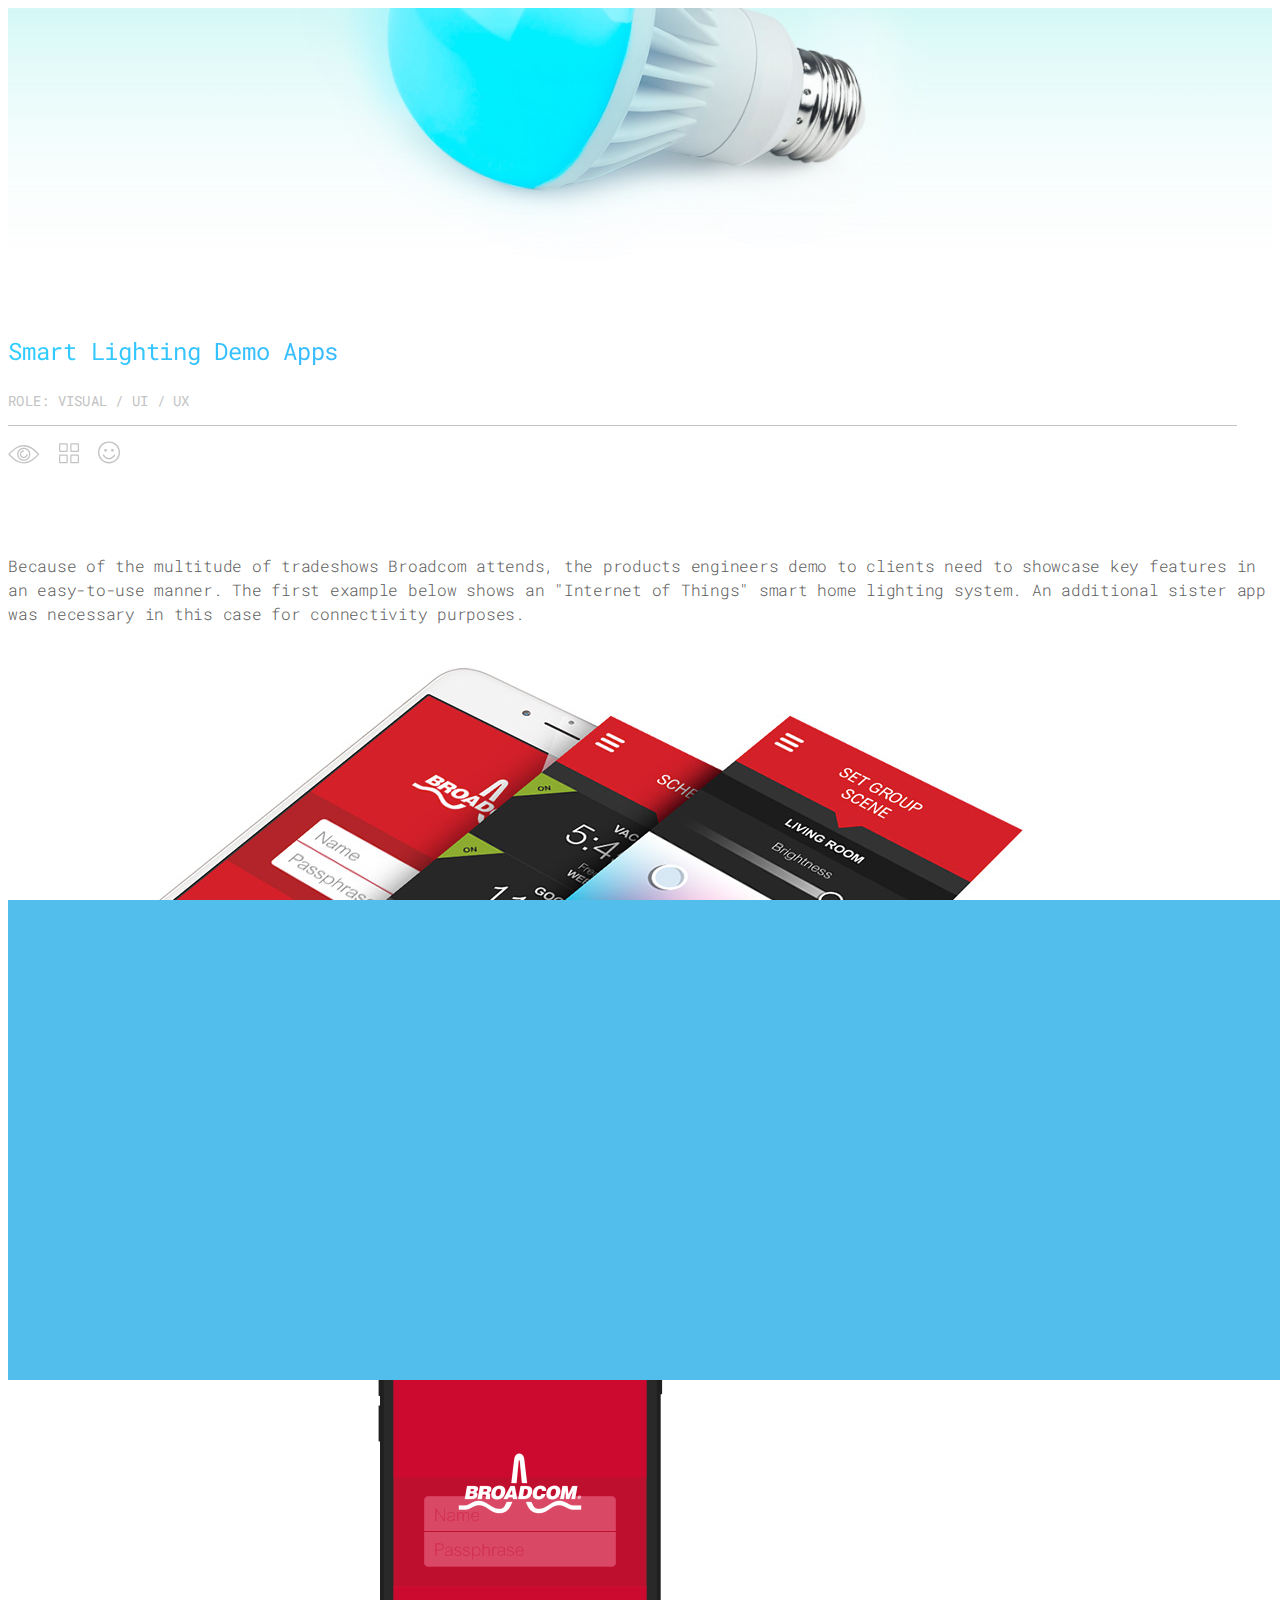
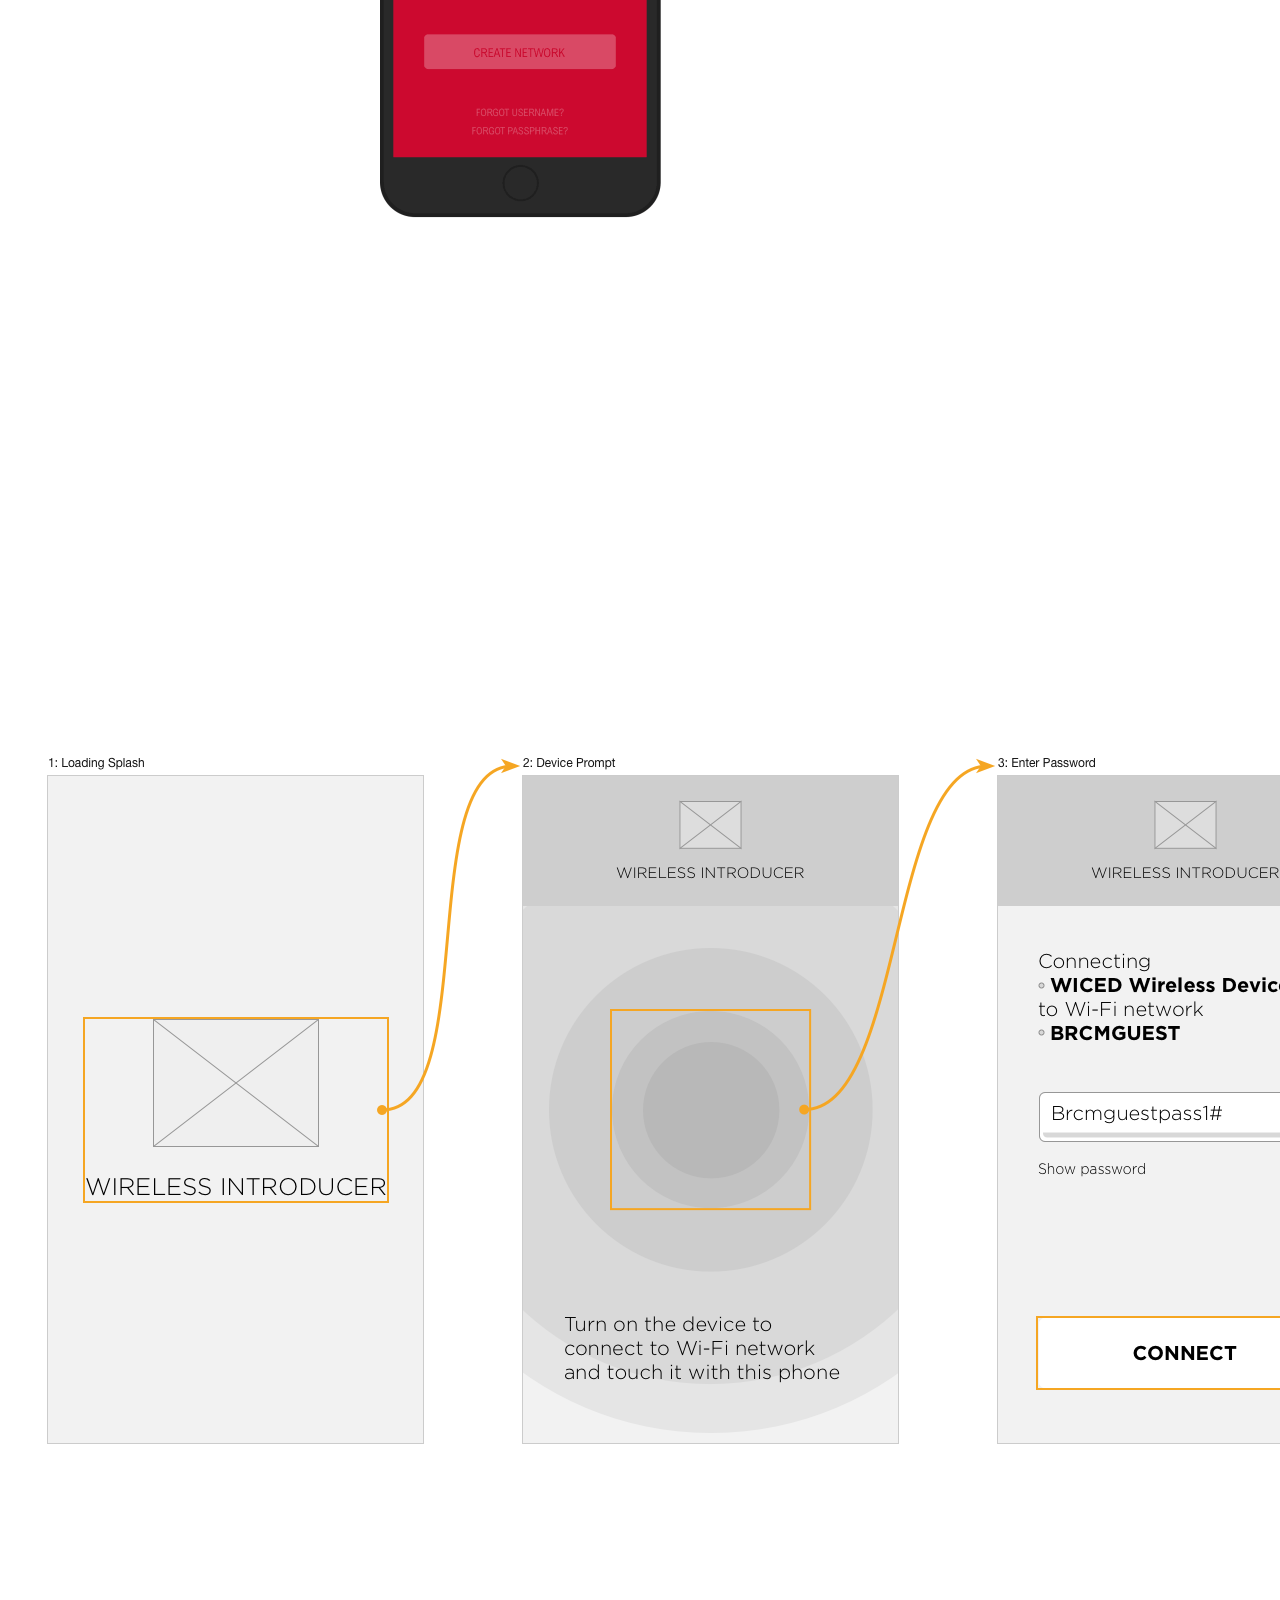
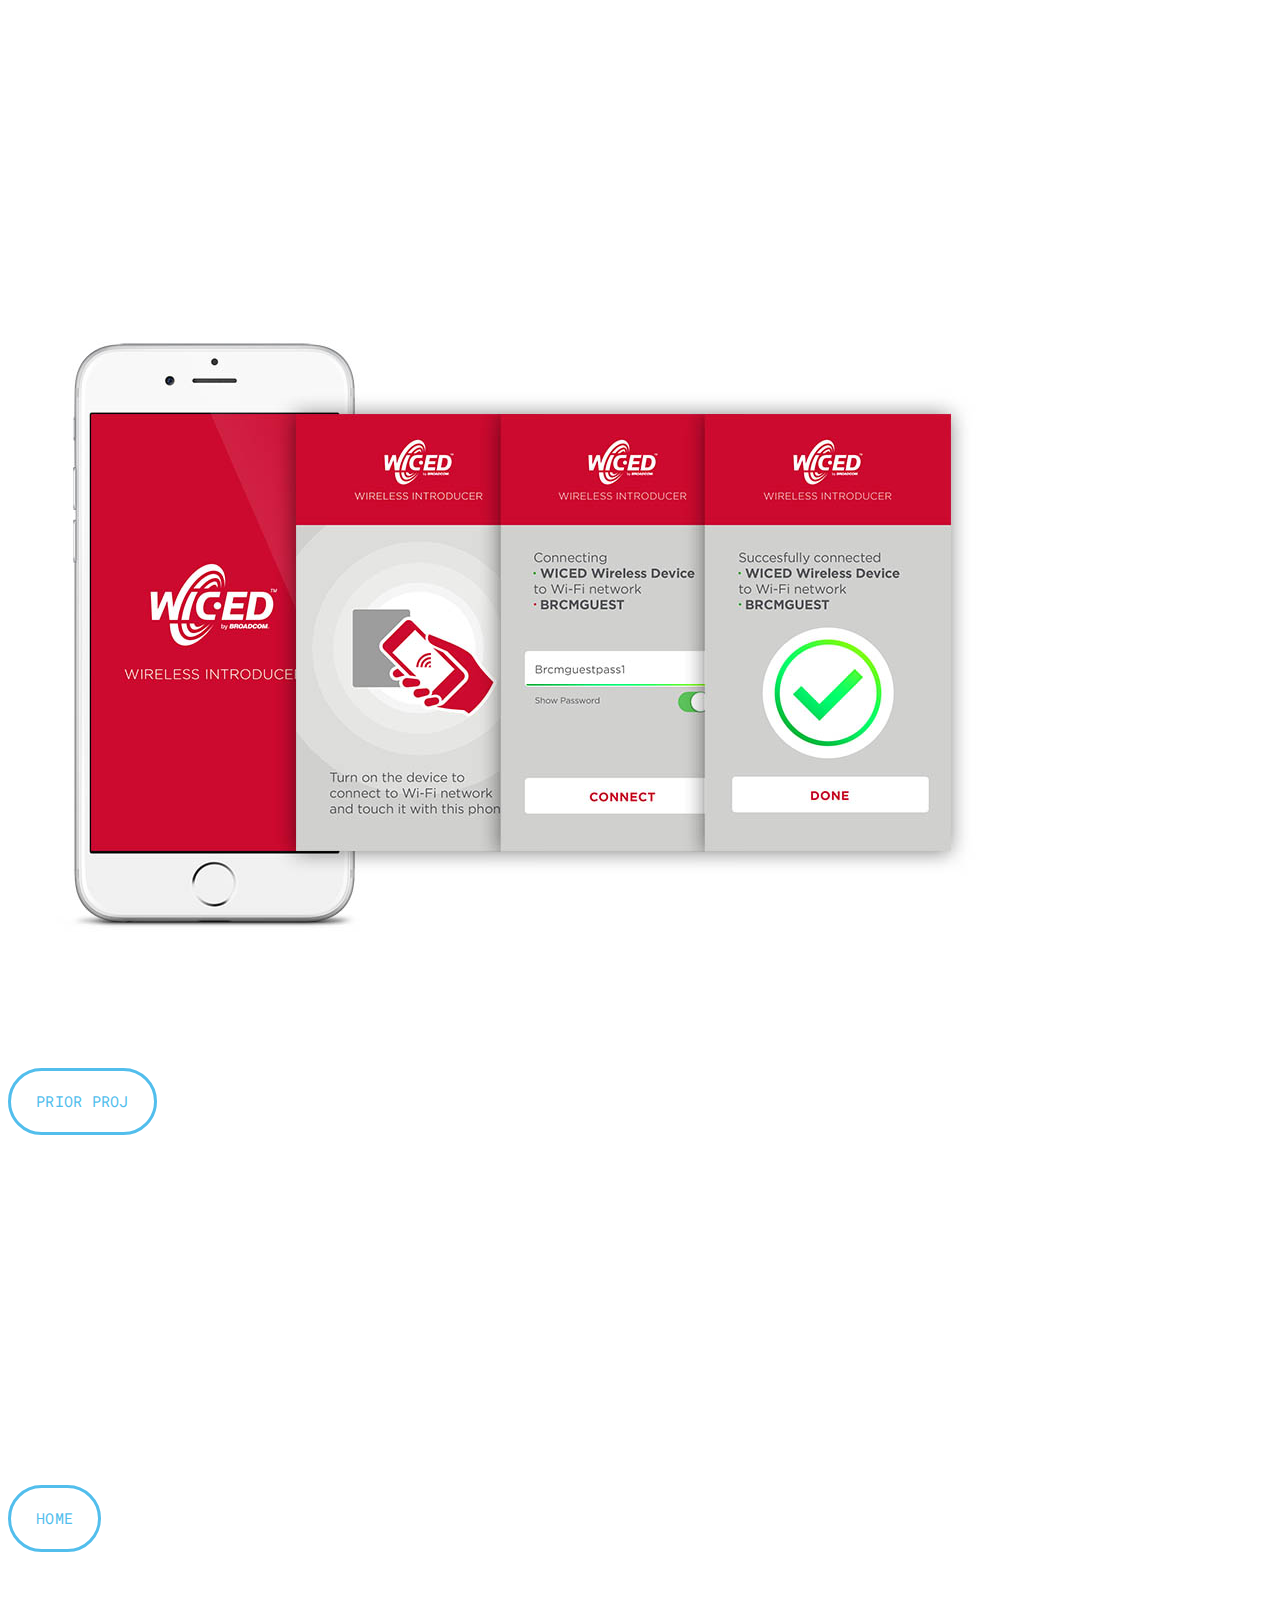
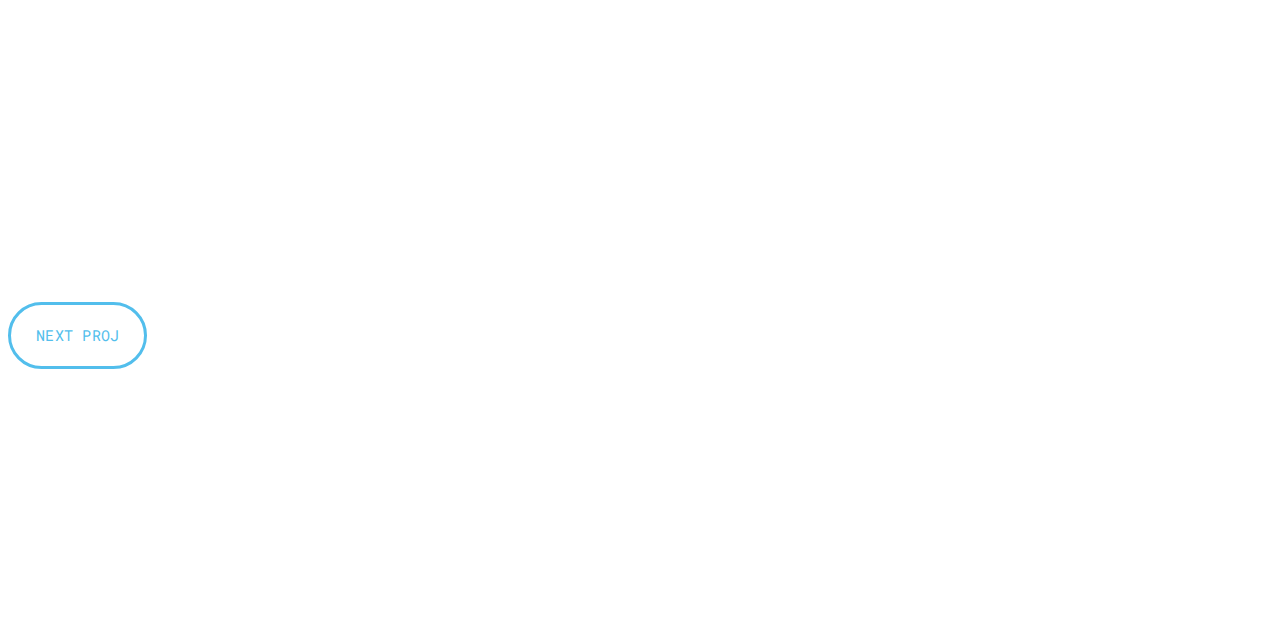
<file: proj-light.html>
<!DOCTYPE html>
<html>

<head>
  <meta name="viewport" content="width=device-width, initial-scale=1" charset="UTF-8">
  <title>Hey There, Pete!</title>
  <meta name="author" content="PNF">
  <meta name="description" content="The digital profile of Peter Fiek, designer.">
  <meta name="keywords" content="design,product,ux,ui,graphic,visual,web,marketing,branding">
  <link rel="apple-touch-icon" sizes="152x152" href="/apple-touch-icon.png">
  <link rel="icon" type="image/png" sizes="32x32" href="favicon-32x32.png">
  <link rel="icon" type="image/png" sizes="16x16" href="favicon-16x16.png">
  <link rel="manifest" href="/manifest.json">
  <link rel="mask-icon" href="/safari-pinned-tab.svg" color="#52beec">
  <meta name="theme-color" content="#ffffff">
  <link rel="stylesheet" href="https://fonts.googleapis.com/css?family=Roboto+Mono:300,400,500,700" type="text/css">
  <link rel="stylesheet" href="https://maxcdn.bootstrapcdn.com/bootstrap/4.0.0-beta.2/css/bootstrap.min.css" integrity="sha384-PsH8R72JQ3SOdhVi3uxftmaW6Vc51MKb0q5P2rRUpPvrszuE4W1povHYgTpBfshb" crossorigin="anonymous">
  <script src="https://ajax.googleapis.com/ajax/libs/jquery/3.1.1/jquery.min.js"></script>
  <script src="https://cdnjs.cloudflare.com/ajax/libs/popper.js/1.12.3/umd/popper.min.js" integrity="sha384-vFJXuSJphROIrBnz7yo7oB41mKfc8JzQZiCq4NCceLEaO4IHwicKwpJf9c9IpFgh" crossorigin="anonymous"></script>
  <script defer src="scripts/fontawesome-all.js"></script>
  <link rel="stylesheet" href="http://code.ionicframework.com/ionicons/2.0.1/css/ionicons.min.css">
  <link rel="stylesheet" href="styles/main.css" type="text/css">
  <script src="scripts/jquery.js"></script>
</head>


<body>
  <a name="top"></a>

  <!--- HEADER AREA --->
  <div class="container-fluid">
    <div class="row">
      <div class="col-xl-12 proj-hero">
        <img src="imgs/hero-light@2x.jpg" class="proj-hero" alt="">
      </div>
    </div>
  </div>

  <div class="container">
    <div class="row titlerow">
      <div class="col-xl-6 col-md-6">
        <h1 class="linear-wipe mb-0">Smart Lighting Demo Apps</h1>
        <h3 class="proj-underline">Role: Visual / UI / UX</h3>
        <div class="">
          <img class="role-icons" src="imgs/i-eye-g.svg" alt="Visual Designer">
          <img class="role-icons" src="imgs/i-ui-g.svg" alt="UI Designer">
          <img class="role-icons" src="imgs/i-ux-g.svg" alt="UX Designer">
        </div>
      </div>
      <div class="col-xl-6 col-md-6 proj-descrip">
        <p>Because of the multitude of tradeshows Broadcom attends, the products engineers demo to clients need to showcase key features in an easy-to-use manner. The first example below shows an "Internet of Things" smart home lighting system. An additional sister app was necessary in this case for connectivity purposes.</p>
      </div>
    </div>
  </div>

  <div class="container">
    <div class="row">
      <div class="col-xl-12">
        <img class="img-fluid mx-auto ctrimg" src="imgs/light-showcase.jpg" alt="">
        <!-- <h5>Wireframes</h5> -->
      </div>
    </div>
    <div class="row">
      <div class="col-xl-12">
        <img class="img-fluid mx-auto ctrimg" src="imgs/light-ui-anim.gif" alt="">
        <!-- <h5>Wireframes</h5> -->
      </div>
    </div>
    <div class="row">
      <div class="col-xl-12">
        <img class="img-fluid mx-auto ctrimg" src="imgs/light-wiced-wires.png" alt="">
        <!-- <h5>Wireframes</h5> -->
      </div>
    </div>
    <div class="row">
      <div class="col-xl-12">
        <img class="img-fluid mx-auto ctrimg" src="imgs/light-wiced-showcase.jpg" alt="">
        <!-- <h5>Wireframes</h5> -->
      </div>
    </div>
  </div>


  <!--- Proj Page Nav --->
  <div class="container">
    <div class="row justify-content-md-center">
      <div class="col-4 text-right">
        <a class="btnnav" href="proj-eth.html">Prior Proj</a>
      </div>
      <div class="col-auto text-center">
        <a class="btnnav" href="index.html">Home</a>
      </div>
      <div class="col-4 text-left">
        <a class="btnnav" href="proj-brcm.html">Next Proj</a>
      </div>
    </div>
  </div>



  <a href="#top" class="back-to-top"><i class = "ion-arrow-up-b icon-btt"></i></a>

</body>


</html>
</file>
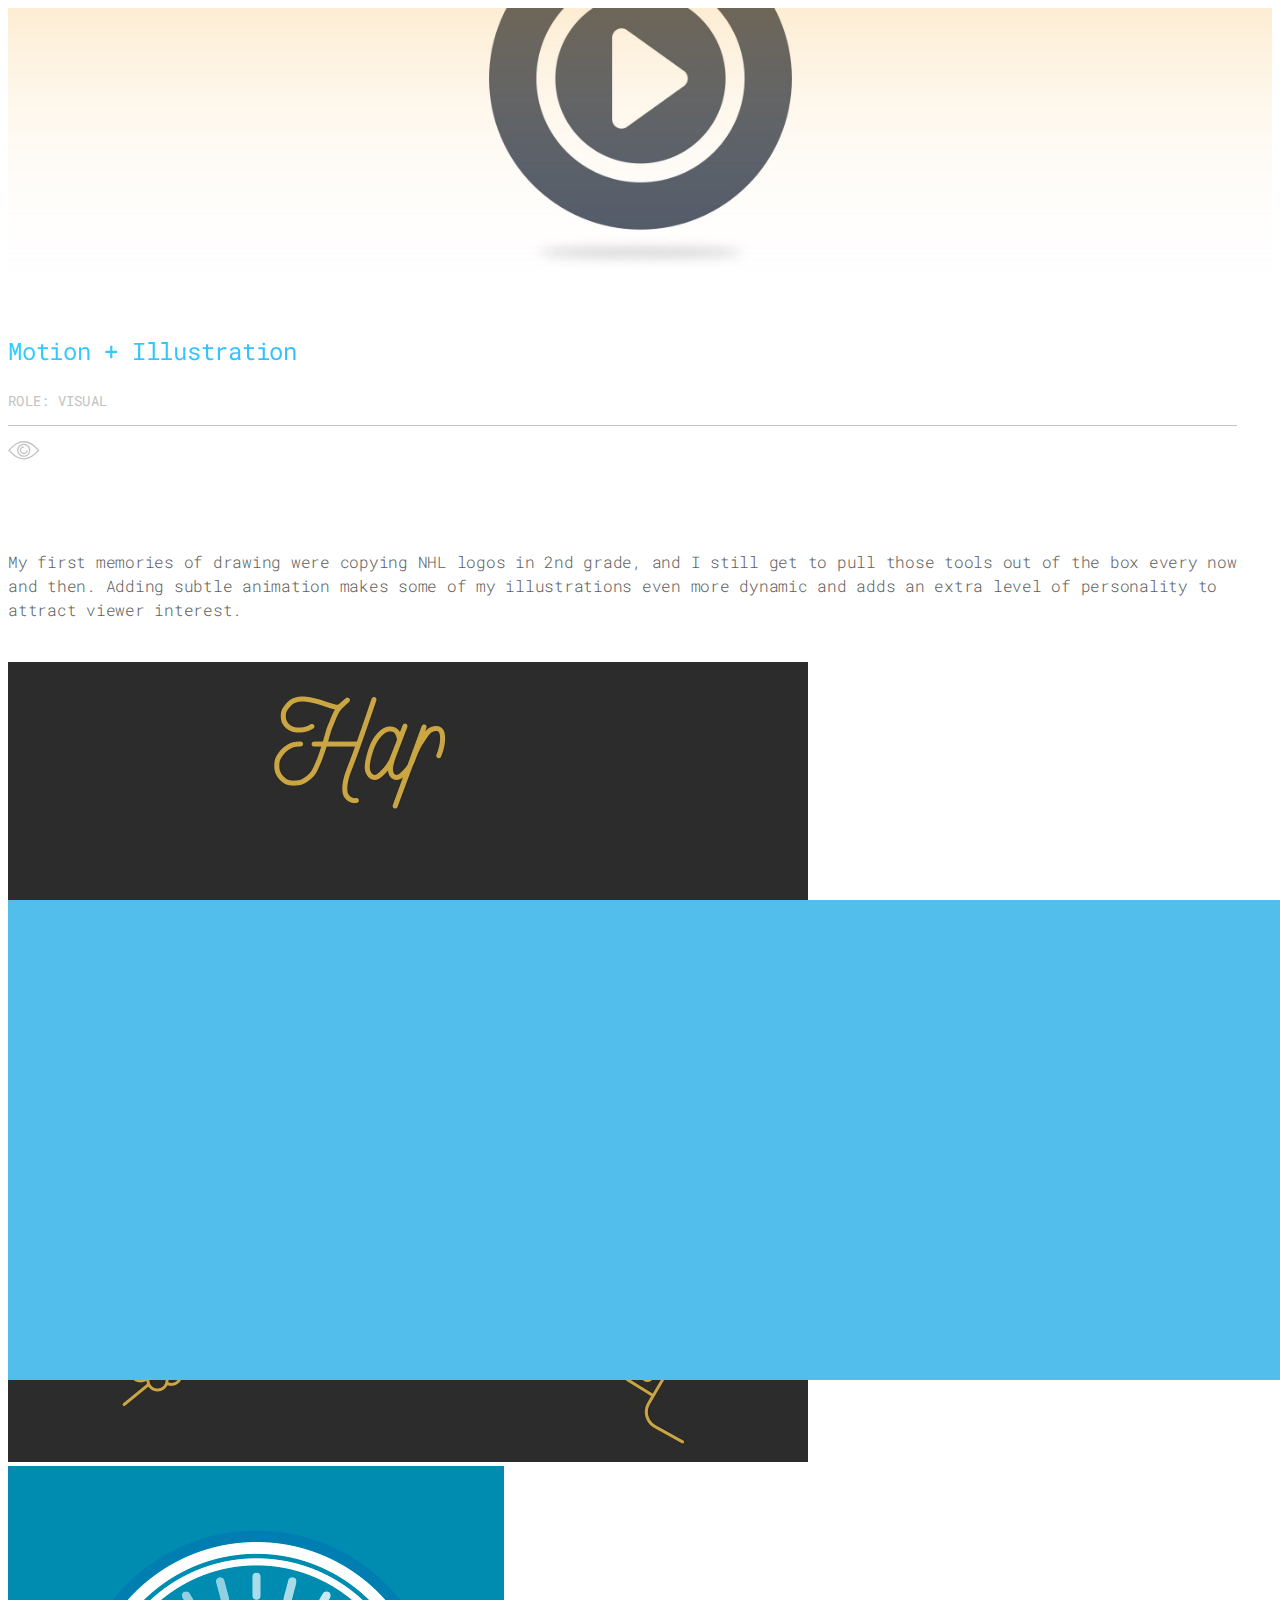
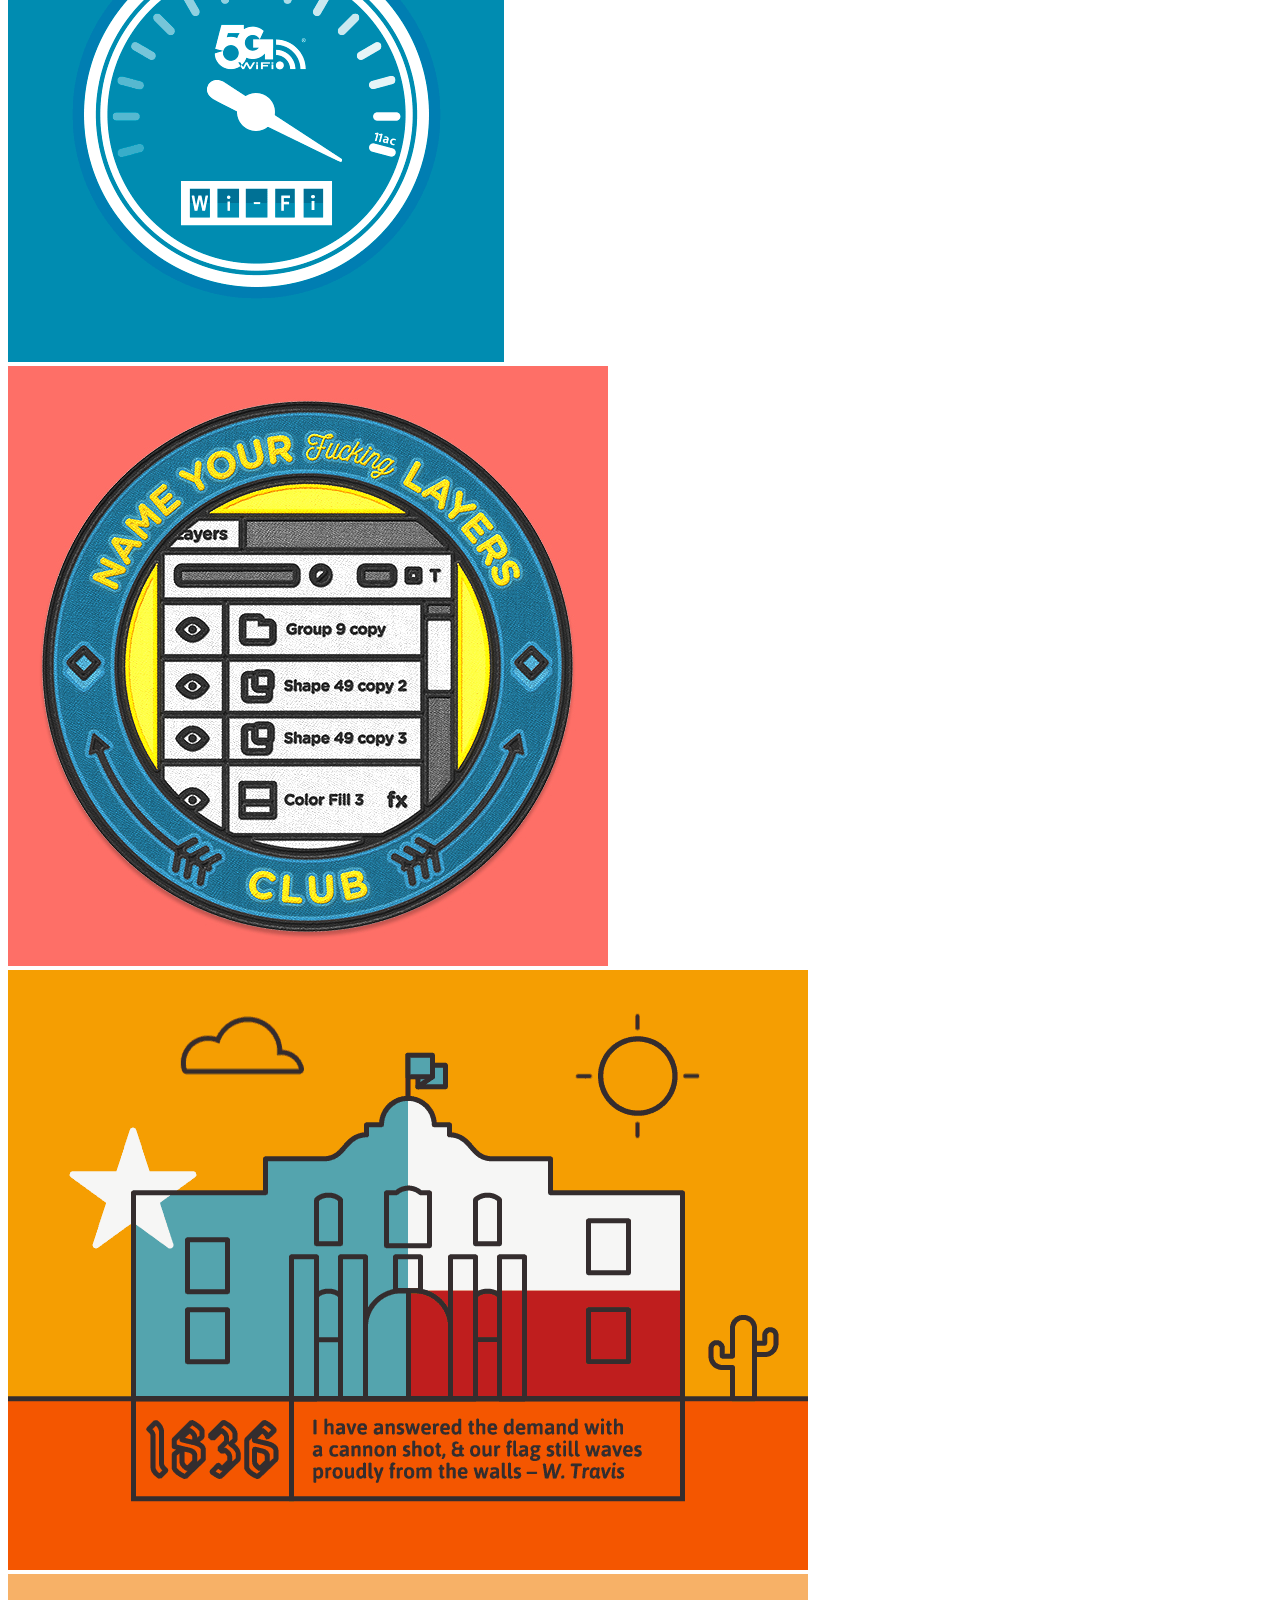
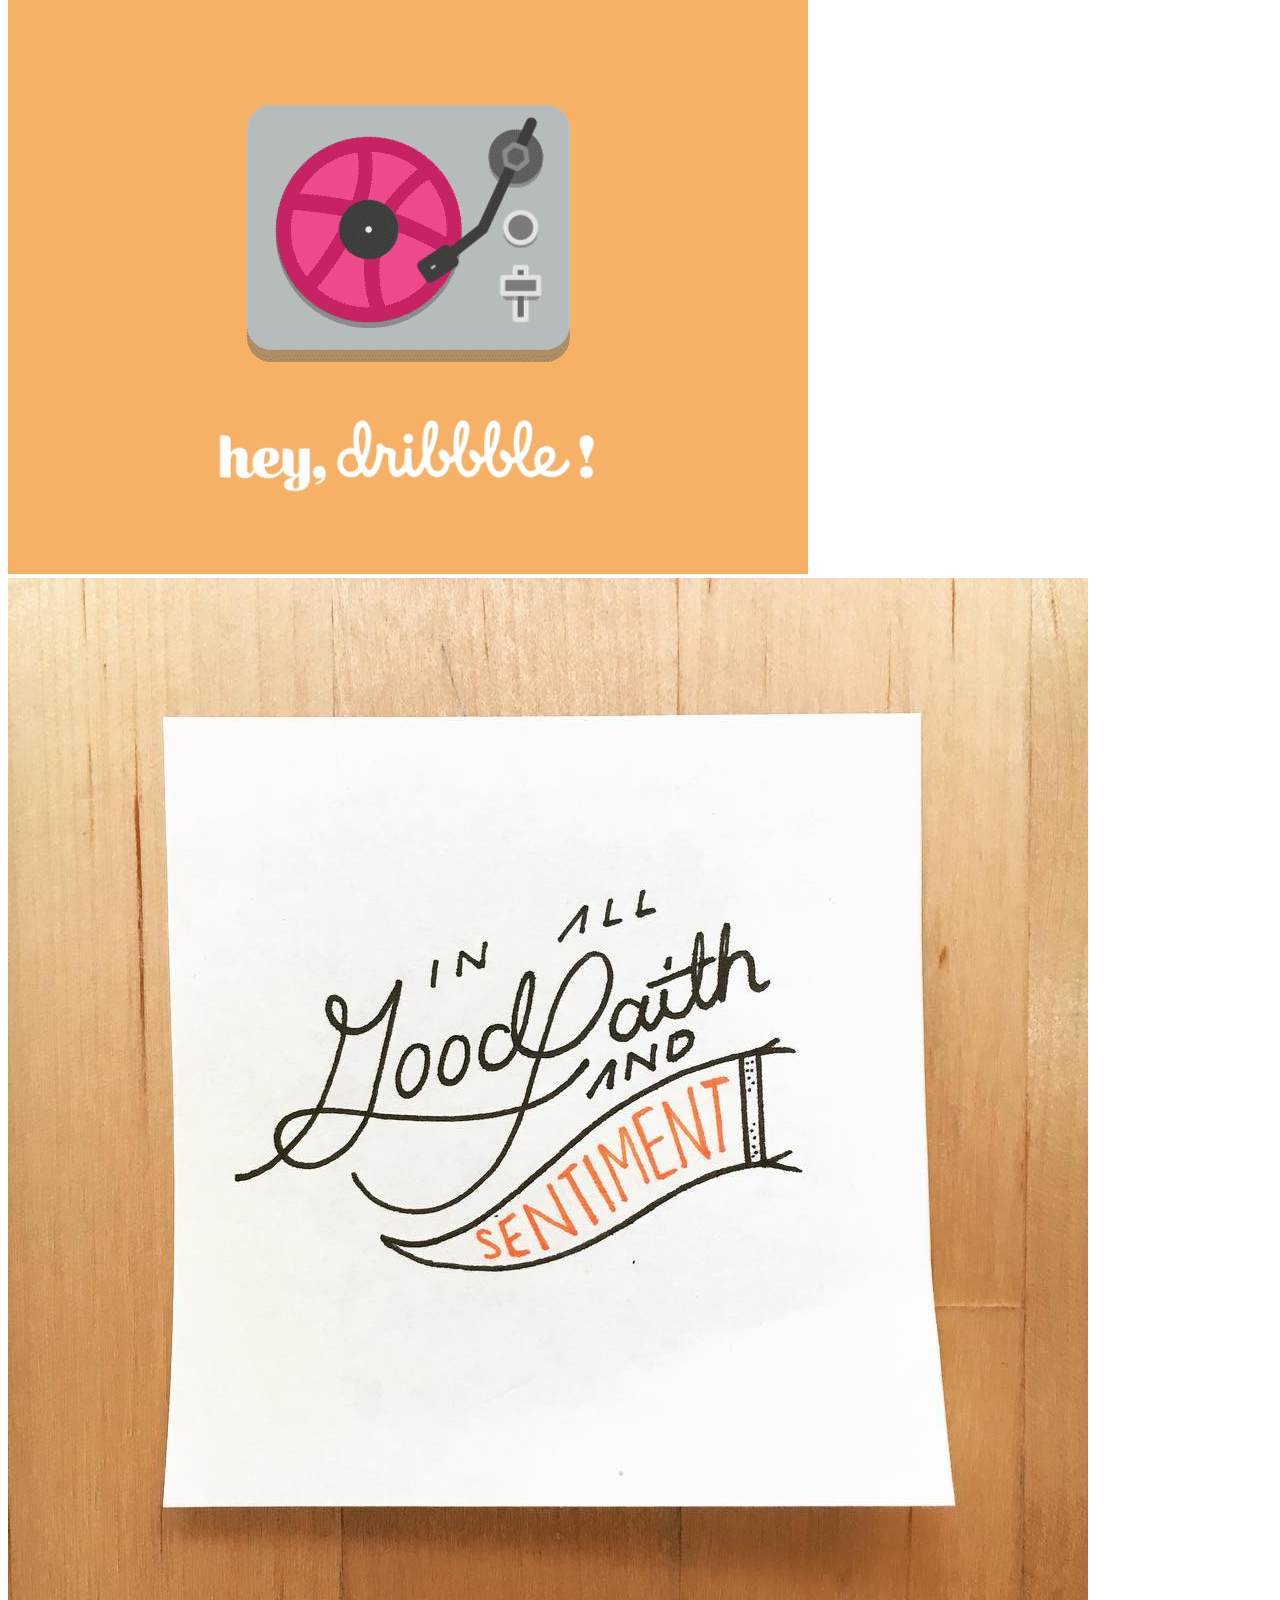
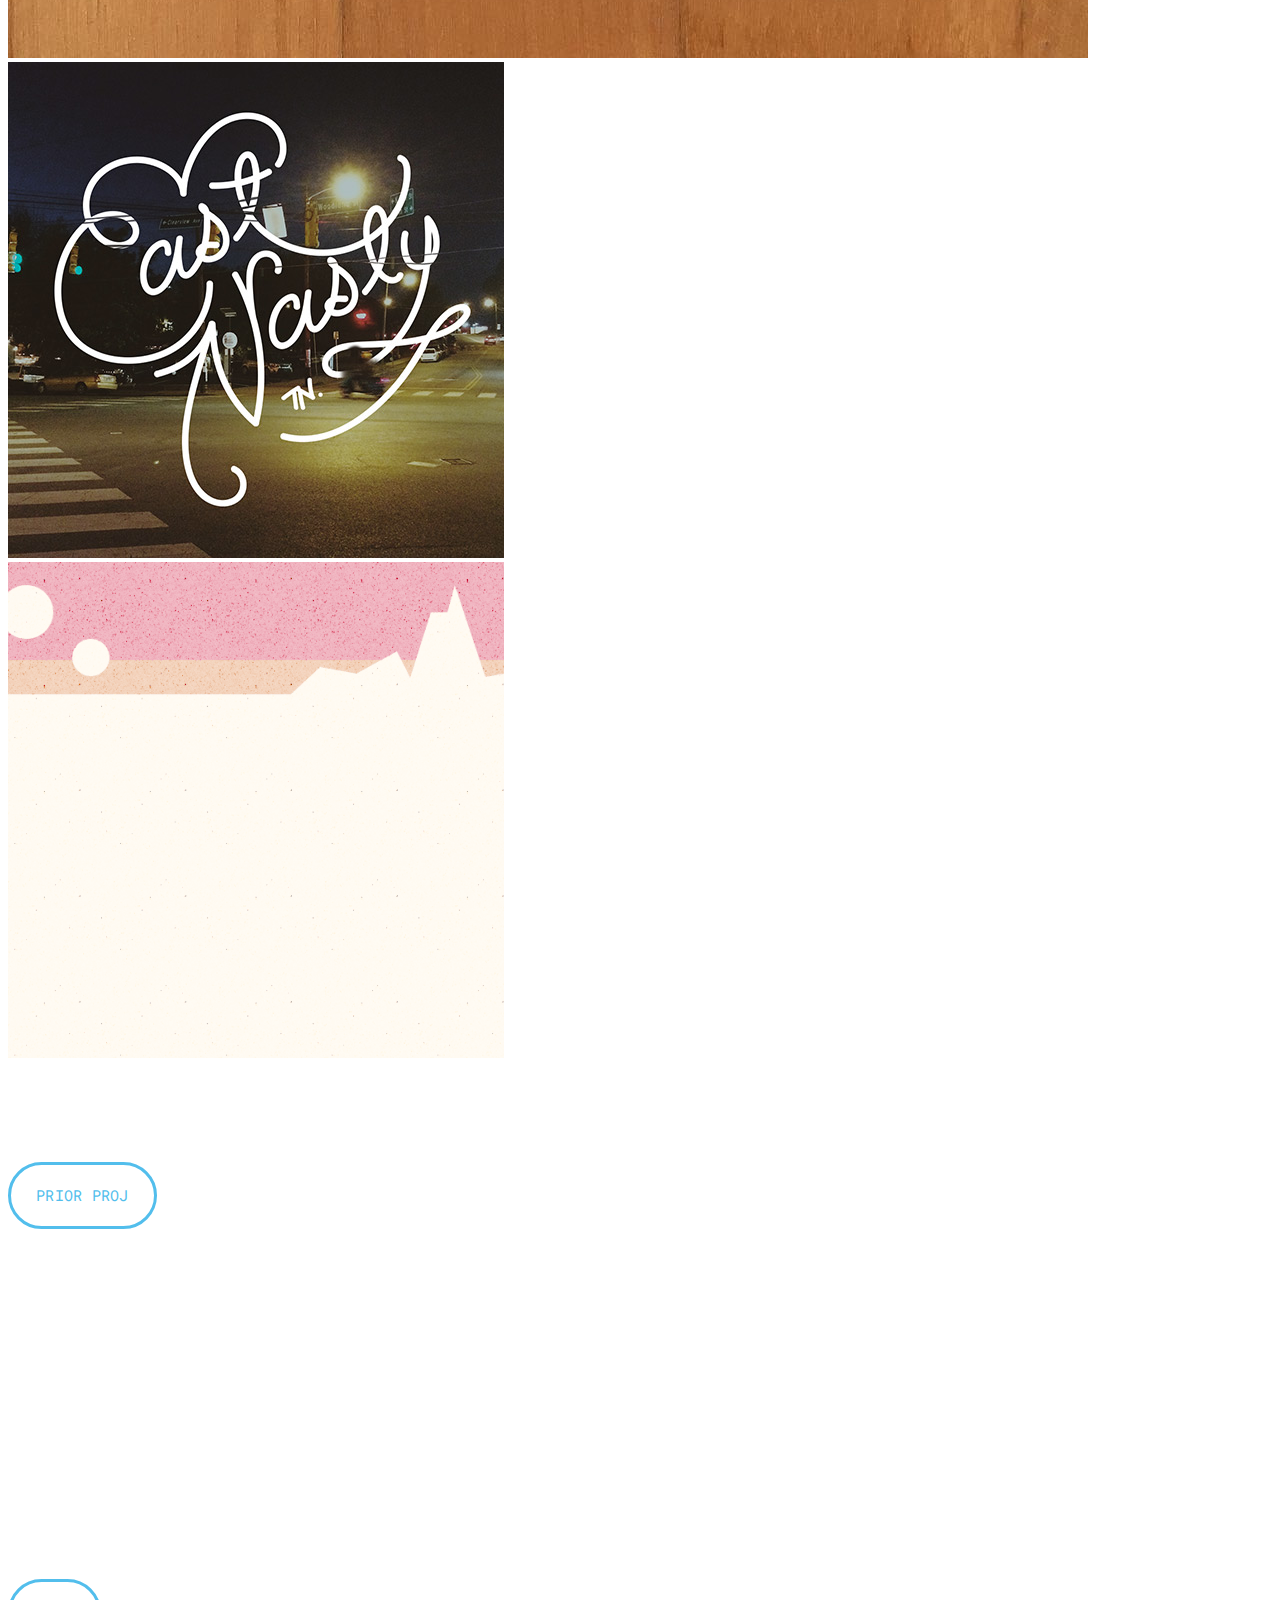
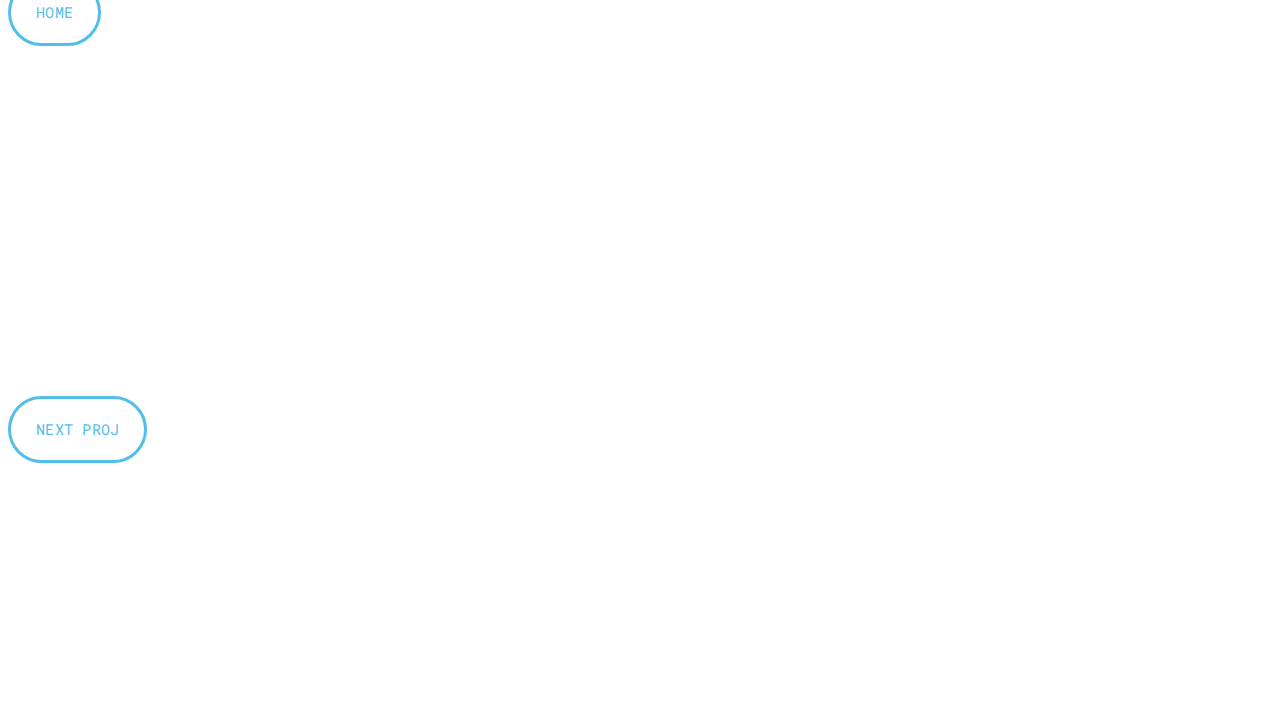
<file: proj-motion.html>
<!DOCTYPE html>
<html>

<head>
  <meta name="viewport" content="width=device-width, initial-scale=1" charset="UTF-8">
  <title>Hey There, Pete!</title>
  <meta name="author" content="PNF">
  <meta name="description" content="The digital profile of Peter Fiek, designer.">
  <meta name="keywords" content="design,product,ux,ui,graphic,visual,web,marketing,branding">
  <link rel="apple-touch-icon" sizes="152x152" href="/apple-touch-icon.png">
  <link rel="icon" type="image/png" sizes="32x32" href="favicon-32x32.png">
  <link rel="icon" type="image/png" sizes="16x16" href="favicon-16x16.png">
  <link rel="manifest" href="/manifest.json">
  <link rel="mask-icon" href="/safari-pinned-tab.svg" color="#52beec">
  <meta name="theme-color" content="#ffffff">
  <link rel="stylesheet" href="https://fonts.googleapis.com/css?family=Roboto+Mono:300,400,500,700" type="text/css">
  <link rel="stylesheet" href="https://maxcdn.bootstrapcdn.com/bootstrap/4.0.0-beta.2/css/bootstrap.min.css" integrity="sha384-PsH8R72JQ3SOdhVi3uxftmaW6Vc51MKb0q5P2rRUpPvrszuE4W1povHYgTpBfshb" crossorigin="anonymous">
  <script src="https://ajax.googleapis.com/ajax/libs/jquery/3.1.1/jquery.min.js"></script>
  <script src="https://cdnjs.cloudflare.com/ajax/libs/popper.js/1.12.3/umd/popper.min.js" integrity="sha384-vFJXuSJphROIrBnz7yo7oB41mKfc8JzQZiCq4NCceLEaO4IHwicKwpJf9c9IpFgh" crossorigin="anonymous"></script>
  <script defer src="scripts/fontawesome-all.js"></script>
  <link rel="stylesheet" href="http://code.ionicframework.com/ionicons/2.0.1/css/ionicons.min.css">
  <link rel="stylesheet" href="styles/main.css" type="text/css">
  <script src="scripts/jquery.js"></script>
</head>


<body>
  <a name="top"></a>

  <div class="container-fluid">
    <div class="row">
      <div class="col-xl-12 proj-hero">
        <img src="imgs/hero-motion@2x.jpg" class="proj-hero" alt="">
      </div>
    </div>
  </div>

  <div class="container">
    <div class="row titlerow">
      <div class="col-xl-6 col-md-6">
        <h1 class="linear-wipe mb-0">Motion + Illustration</h1>
        <h3 class="proj-underline">Role: Visual</h3>
        <div class="">
          <img class="role-icons" src="imgs/i-eye-g.svg" alt="Visual Designer">
          <!-- <img class="role-icons" src="imgs/i-ui-g.svg" alt="UI Designer">
          <img class="role-icons" src="imgs/i-ux-g.svg" alt="UX Designer"> -->
        </div>
      </div>
      <div class="col-xl-6 col-md-6 proj-descrip">
        <p>My first memories of drawing were copying NHL logos in 2nd grade, and I still get to pull those tools out of the box every now and then. Adding subtle animation makes some of my illustrations even more dynamic and adds an extra level of personality to attract viewer interest.</p>
      </div>
    </div>
  </div>

  <div class="container">
    <div class="row">
      <div class="col-xl-4 col-md-4 mb-4">
        <img class="img-fluid" src="imgs/gif-hny.gif" alt="">
      </div>
      <div class="col-xl-4 col-md-4 mb-4">
        <img class="img-fluid" src="imgs/gif-5g_speedo.gif" alt="">
      </div>
      <div class="col-xl-4 col-md-4 mb-4">
        <img class="img-fluid" src="imgs/illo-nyflclub.jpg" alt="">
      </div>
    </div>
    <div class="row">
      <div class="col-xl-6 col-md-6 mb-4">
        <img class="img-fluid" src="imgs/gif-alamo.gif" alt="">
      </div>
      <div class="col-xl-6 col-md-6 mb-4">
        <img class="img-fluid" src="imgs/gif-vinyyyl.gif" alt="">
      </div>
    </div>
    <div class="row">
      <div class="col-xl-4 col-md-4 mb-4">
        <img class="img-fluid" src="imgs/illo-goodfaith.jpg" alt="">
      </div>
      <div class="col-xl-4 col-md-4 mb-4">
        <img class="img-fluid" src="imgs/illo-eastnasty.jpg" alt="">
      </div>
      <div class="col-xl-4 col-md-4 mb-4">
        <img class="img-fluid" src="imgs/gif-bb8.gif" alt="">
      </div>
    </div>
  </div>


  <!--- Proj Page Nav --->
  <div class="container">
    <div class="row justify-content-md-center">
      <div class="col-4 text-right">
        <a class="btnnav" href="proj-brand.html">Prior Proj</a>
      </div>
      <div class="col-auto text-center">
        <a class="btnnav" href="index.html">Home</a>
      </div>
      <div class="col-4 text-left">
        <a class="btnnav" href="proj-fintech.html">Next Proj</a>
      </div>
    </div>
  </div>





  <a href="#top" class="back-to-top"><i class = "ion-arrow-up-b icon-btt"></i></a>

</body>


</html>
</file>
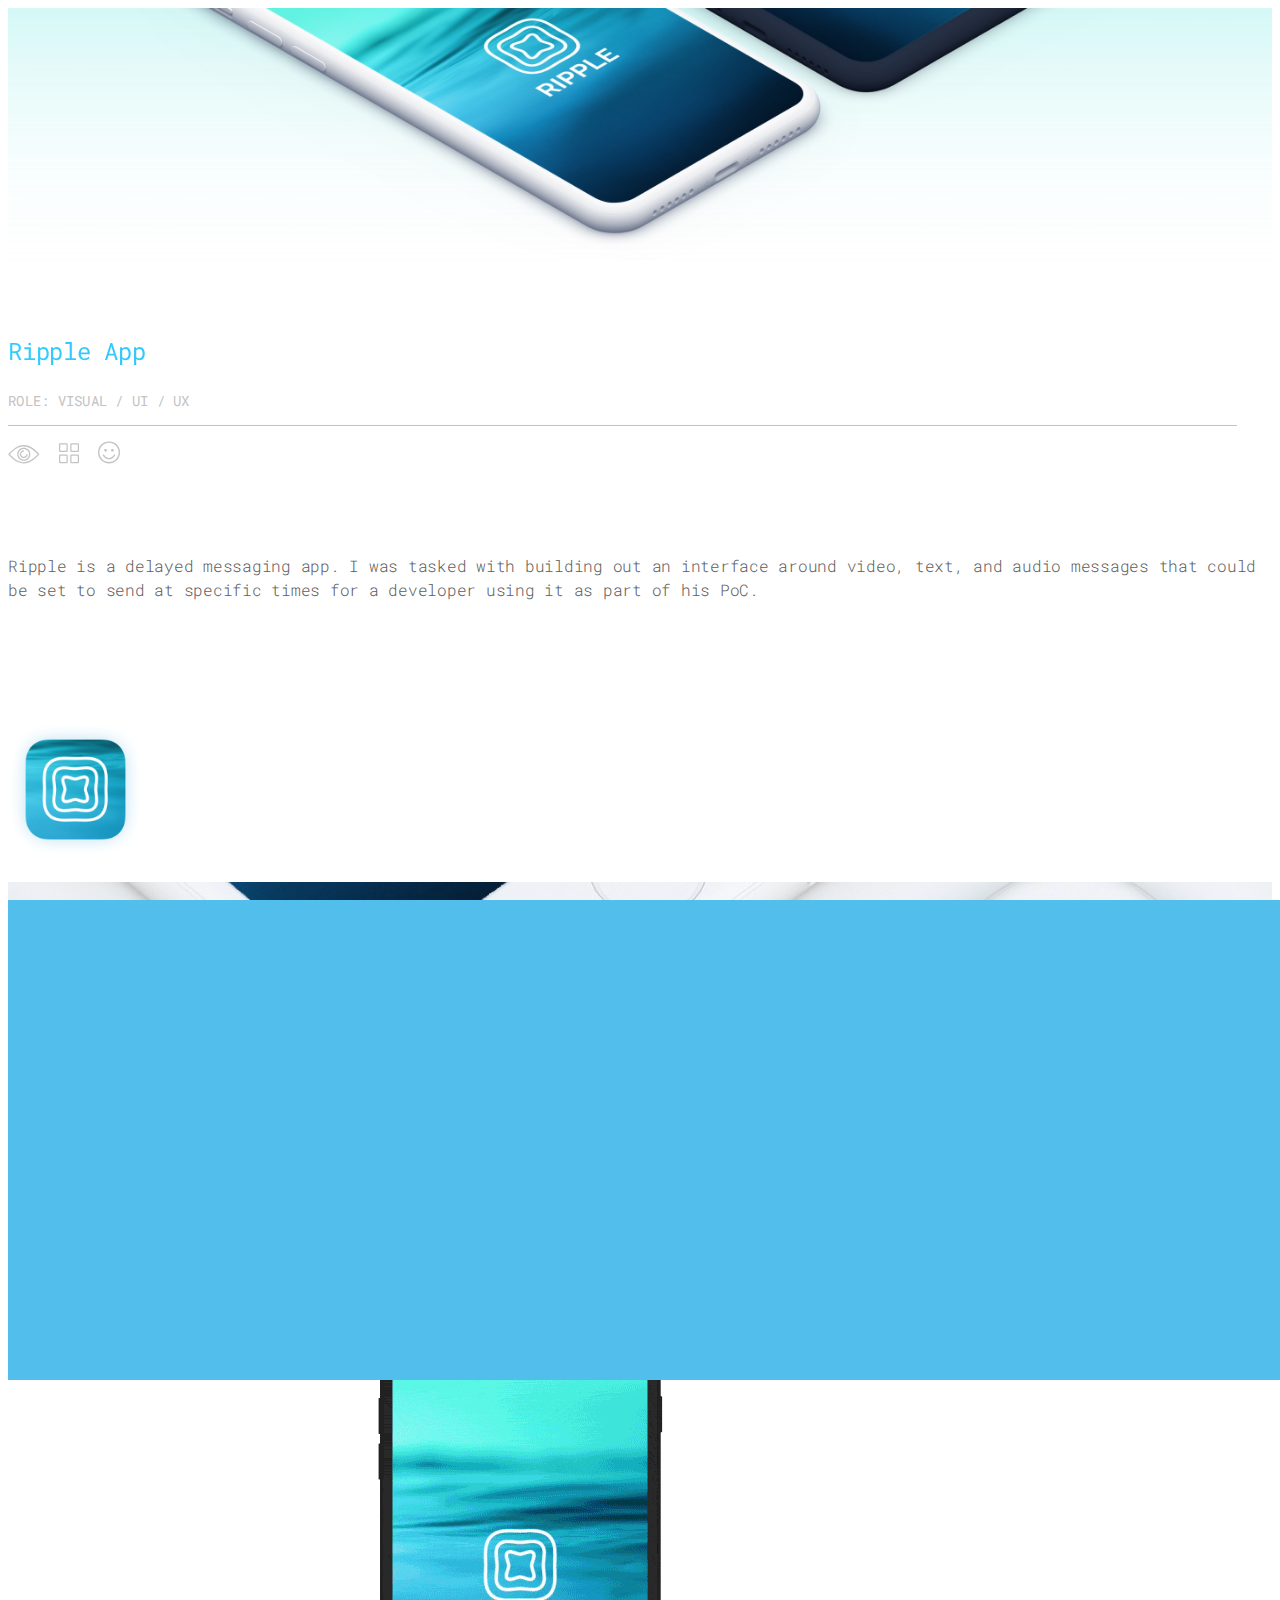
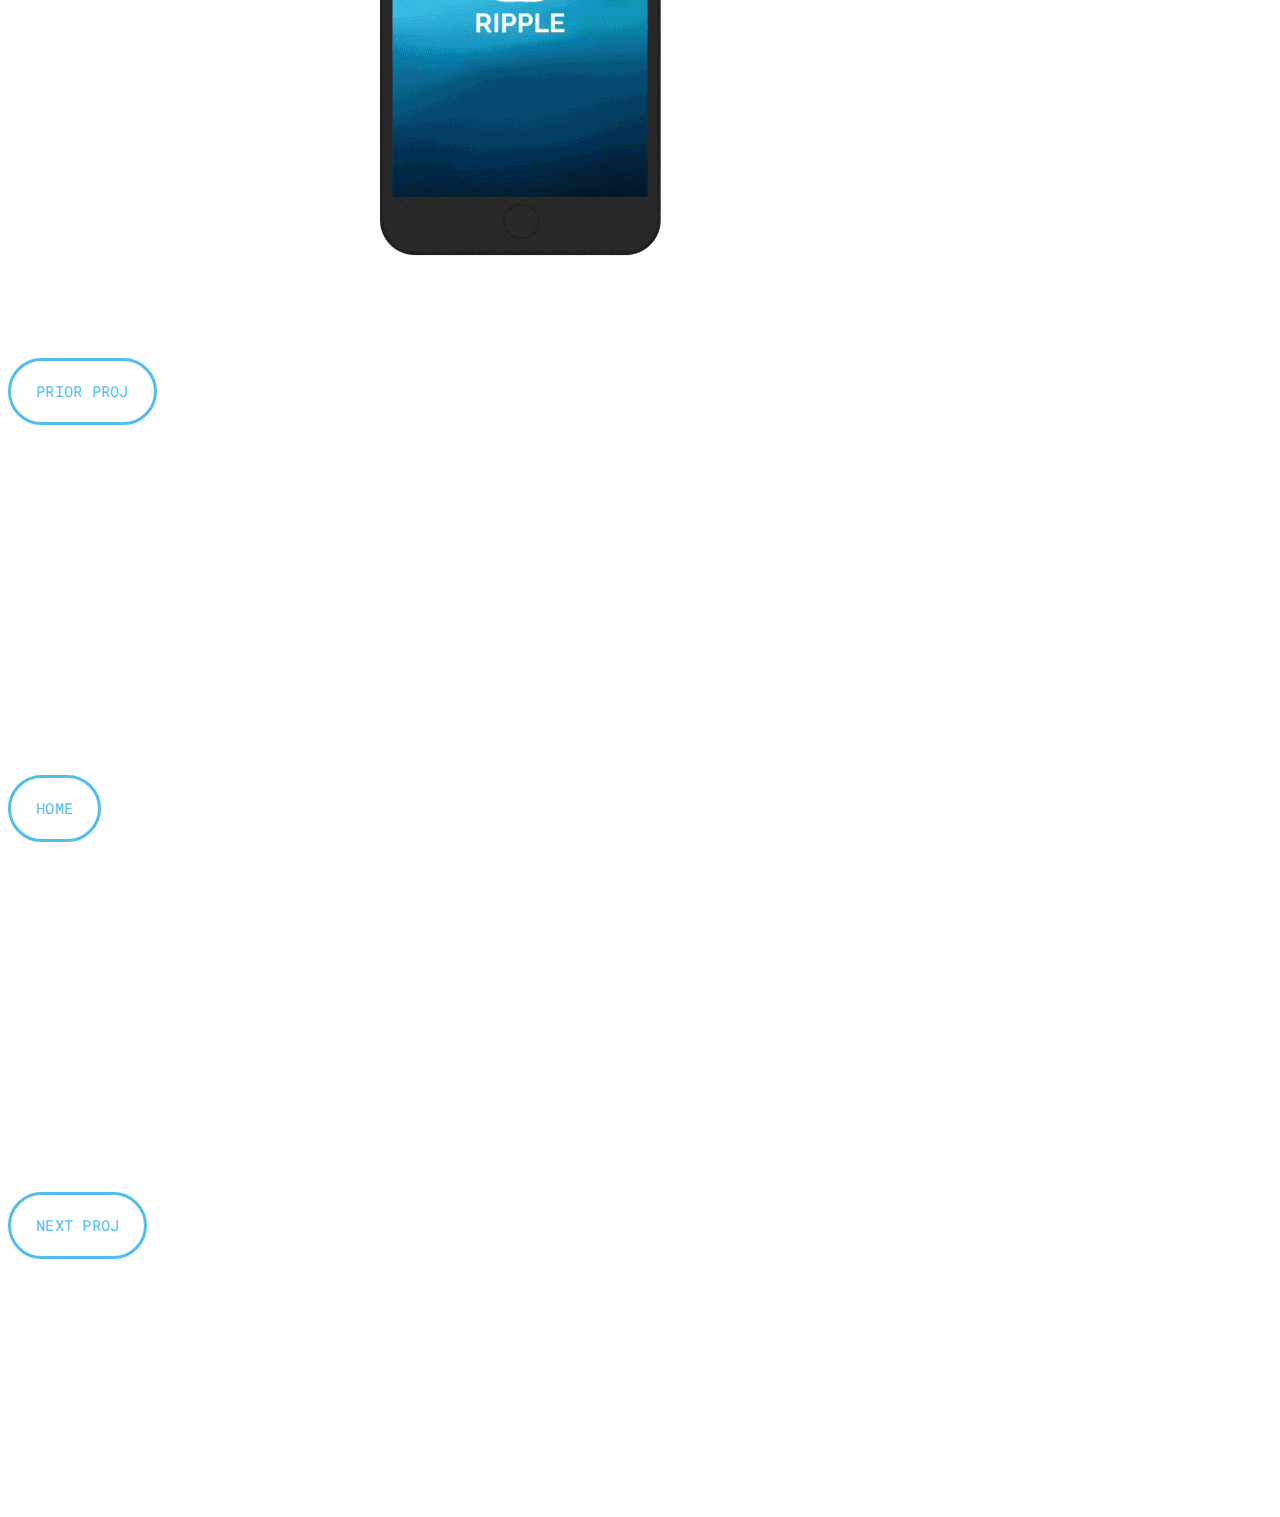
<file: proj-ripple.html>
<!DOCTYPE html>
<html>

<head>
  <meta name="viewport" content="width=device-width, initial-scale=1" charset="UTF-8">
  <title>Hey There, Pete!</title>
  <meta name="author" content="PNF">
  <meta name="description" content="The digital profile of Peter Fiek, designer.">
  <meta name="keywords" content="design,product,ux,ui,graphic,visual,web,marketing,branding">
  <link rel="apple-touch-icon" sizes="152x152" href="/apple-touch-icon.png">
  <link rel="icon" type="image/png" sizes="32x32" href="favicon-32x32.png">
  <link rel="icon" type="image/png" sizes="16x16" href="favicon-16x16.png">
  <link rel="manifest" href="/manifest.json">
  <link rel="mask-icon" href="/safari-pinned-tab.svg" color="#52beec">
  <meta name="theme-color" content="#ffffff">
  <link rel="stylesheet" href="https://fonts.googleapis.com/css?family=Roboto+Mono:300,400,500,700" type="text/css">
  <link rel="stylesheet" href="https://maxcdn.bootstrapcdn.com/bootstrap/4.0.0-beta.2/css/bootstrap.min.css" integrity="sha384-PsH8R72JQ3SOdhVi3uxftmaW6Vc51MKb0q5P2rRUpPvrszuE4W1povHYgTpBfshb" crossorigin="anonymous">
  <script src="https://ajax.googleapis.com/ajax/libs/jquery/3.1.1/jquery.min.js"></script>
  <script src="https://cdnjs.cloudflare.com/ajax/libs/popper.js/1.12.3/umd/popper.min.js" integrity="sha384-vFJXuSJphROIrBnz7yo7oB41mKfc8JzQZiCq4NCceLEaO4IHwicKwpJf9c9IpFgh" crossorigin="anonymous"></script>
  <script defer src="scripts/fontawesome-all.js"></script>
  <link rel="stylesheet" href="http://code.ionicframework.com/ionicons/2.0.1/css/ionicons.min.css">
  <link rel="stylesheet" href="styles/main.css" type="text/css">
  <script src="scripts/jquery.js"></script>
</head>


<body>
  <a name="top"></a>

  <!--- HEADER AREA --->
  <div class="container-fluid">
    <div class="row">
      <div class="col-xl-12 proj-hero">
        <img src="imgs/hero-ripple@2x.jpg" class="proj-hero" alt="">
      </div>
    </div>
  </div>

  <div class="container">
    <div class="row titlerow">
      <div class="col-xl-6 col-md-6">
        <h1 class="linear-wipe mb-0">Ripple App</h1>
        <h3 class="proj-underline">Role: Visual / UI / UX</h3>
        <div class="">
          <img class="role-icons" src="imgs/i-eye-g.svg" alt="Visual Designer">
          <img class="role-icons" src="imgs/i-ui-g.svg" alt="UI Designer">
          <img class="role-icons" src="imgs/i-ux-g.svg" alt="UX Designer">
        </div>
      </div>
      <div class="col-xl-6 col-md-6 proj-descrip">
        <p>Ripple is a delayed messaging app. I was tasked with building out an interface around video, text, and audio messages that could be set to send at specific times for a developer using it as part of his PoC.</p>
      </div>
    </div>
  </div>

  <!--- App+Icon Showcase ONE CONTAINER --->
  <div class="container-fluid appcontainer">
    <div class="row">
      <div class="col-12 appicon-col">
        <img src="imgs/rip-icon@2x.png" class="img-fluid mx-auto ctrimg appicon-size" alt="Ripple Icon">
      </div>
      <div class="col-xl-12 px-0 appscreenrow">
        <img class="img-fluid" src="imgs/rip-secHeroImg@2x.jpg" alt="Ripple screen">
      </div>
    </div>
  </div>


  <!--- GIF --->
  <div class="container my-5">

    <div class="row">
      <div class="col-xl-12">
        <img class="img-fluid mx-auto ctrimg" src="imgs/ripple-ui-anim.gif" alt="">
      </div>
    </div>
  </div>



  <!--- Proj Page Nav --->
  <div class="container">
    <div class="row justify-content-md-center">
      <div class="col-4 text-right">
        <a class="btnnav" href="proj-brcm.html">Prior Proj</a>
      </div>
      <div class="col-auto text-center">
        <a class="btnnav" href="index.html">Home</a>
      </div>
      <div class="col-4 text-left">
        <a class="btnnav" href="proj-brand.html">Next Proj</a>
      </div>
    </div>
  </div>

  <a href="#top" class="back-to-top"><i class = "ion-arrow-up-b icon-btt"></i></a>

</body>


</html>
</file>
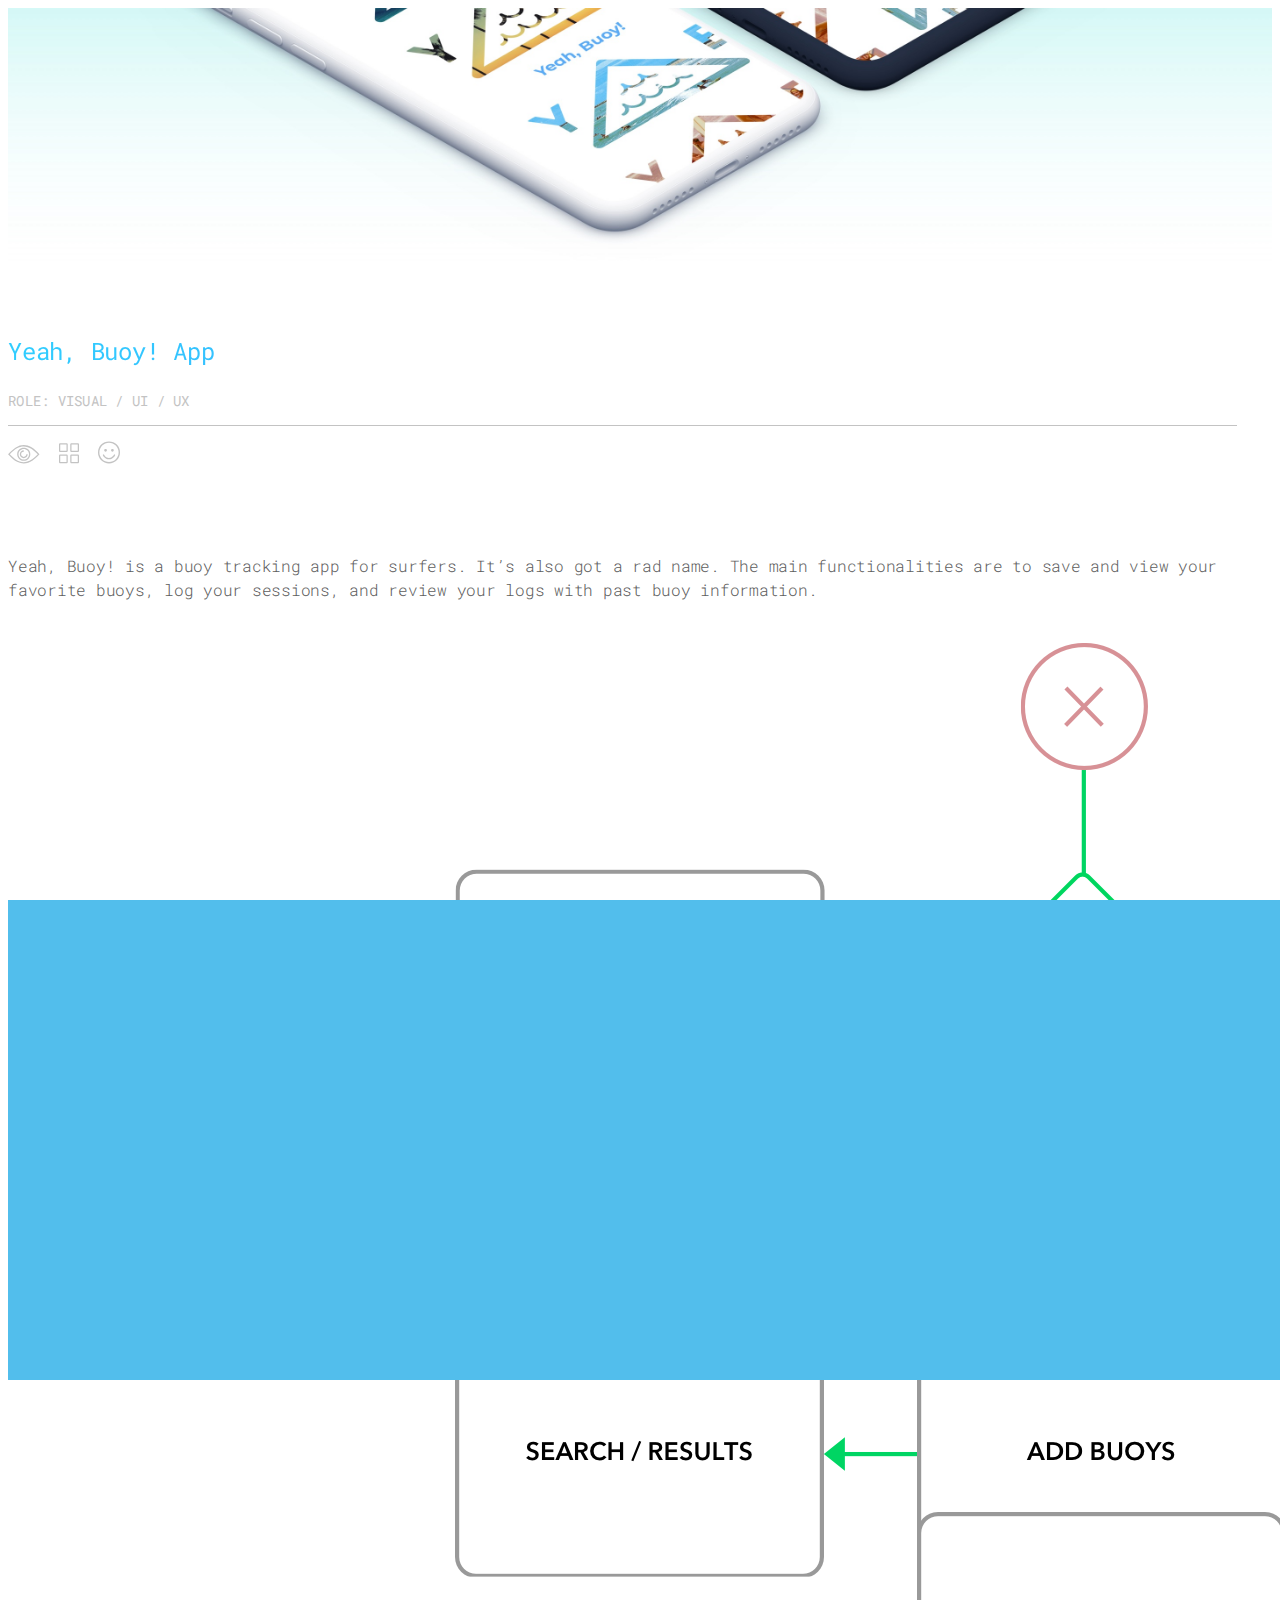
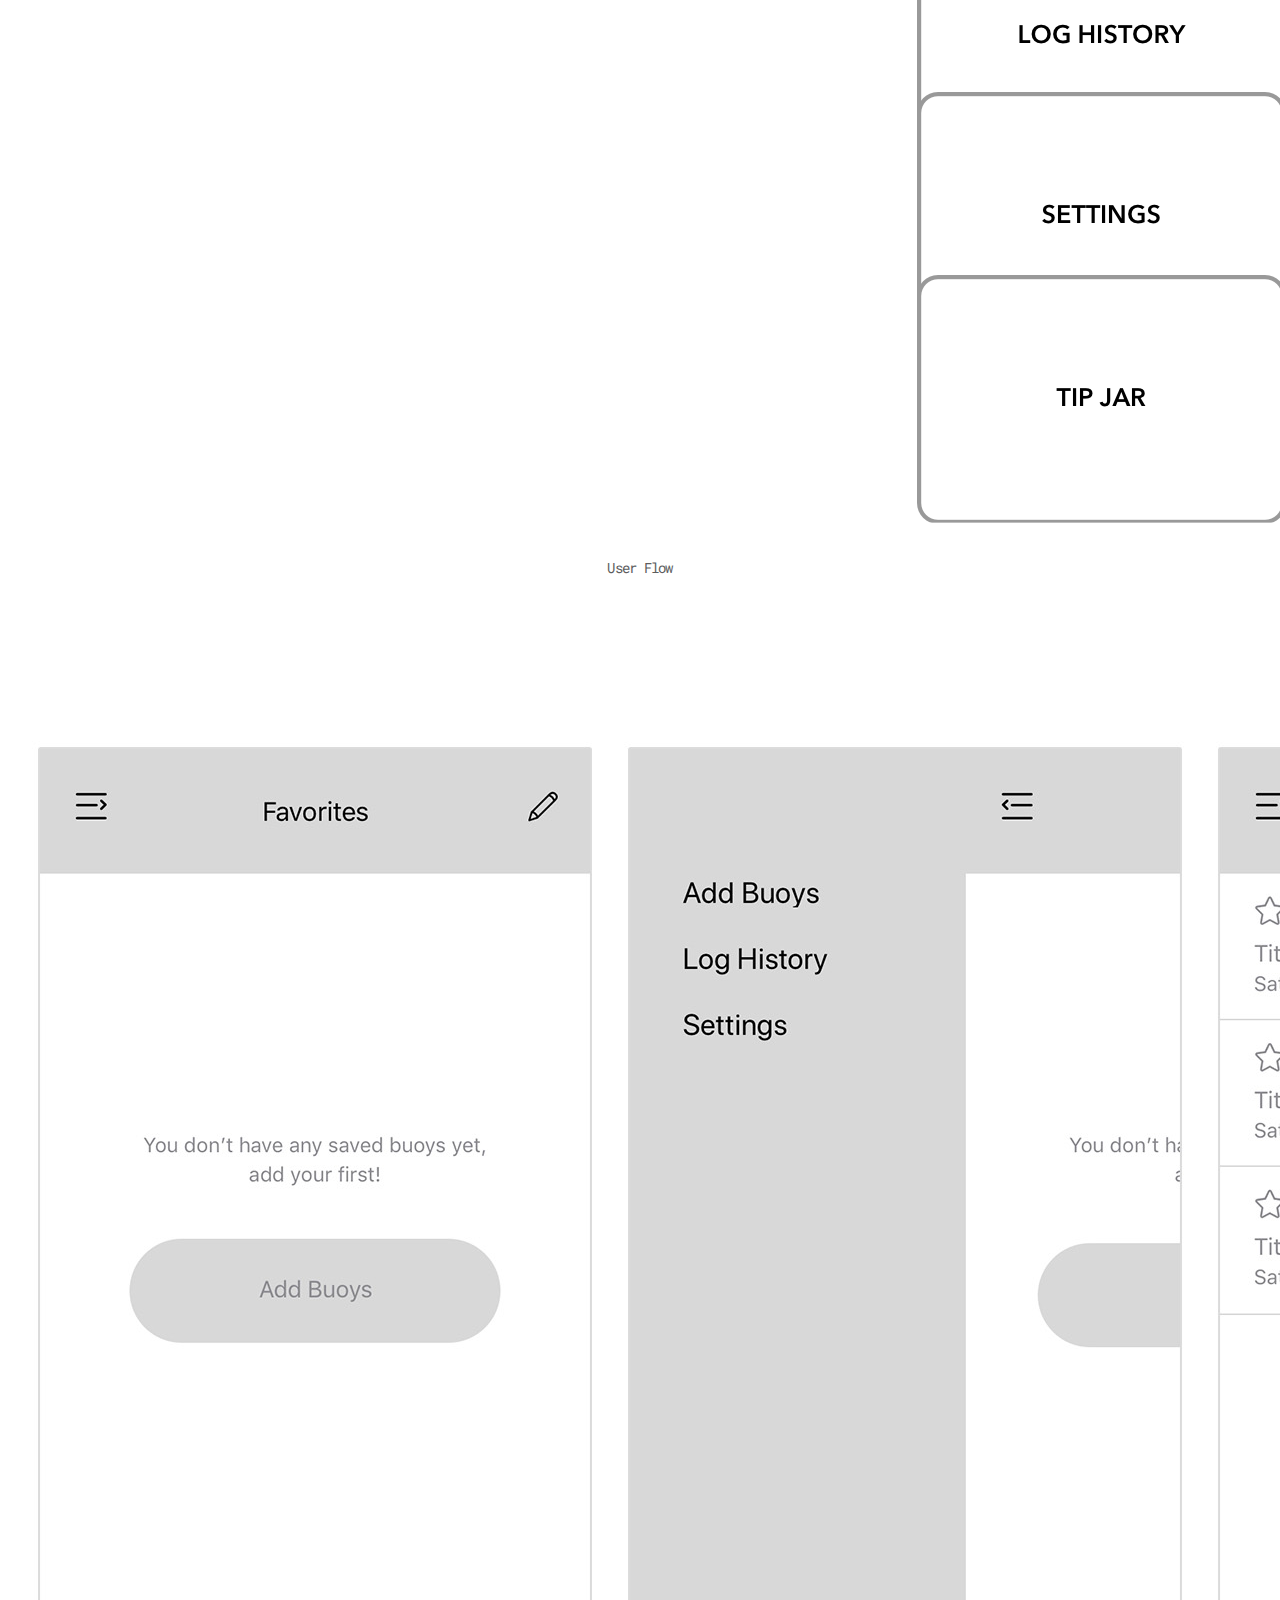
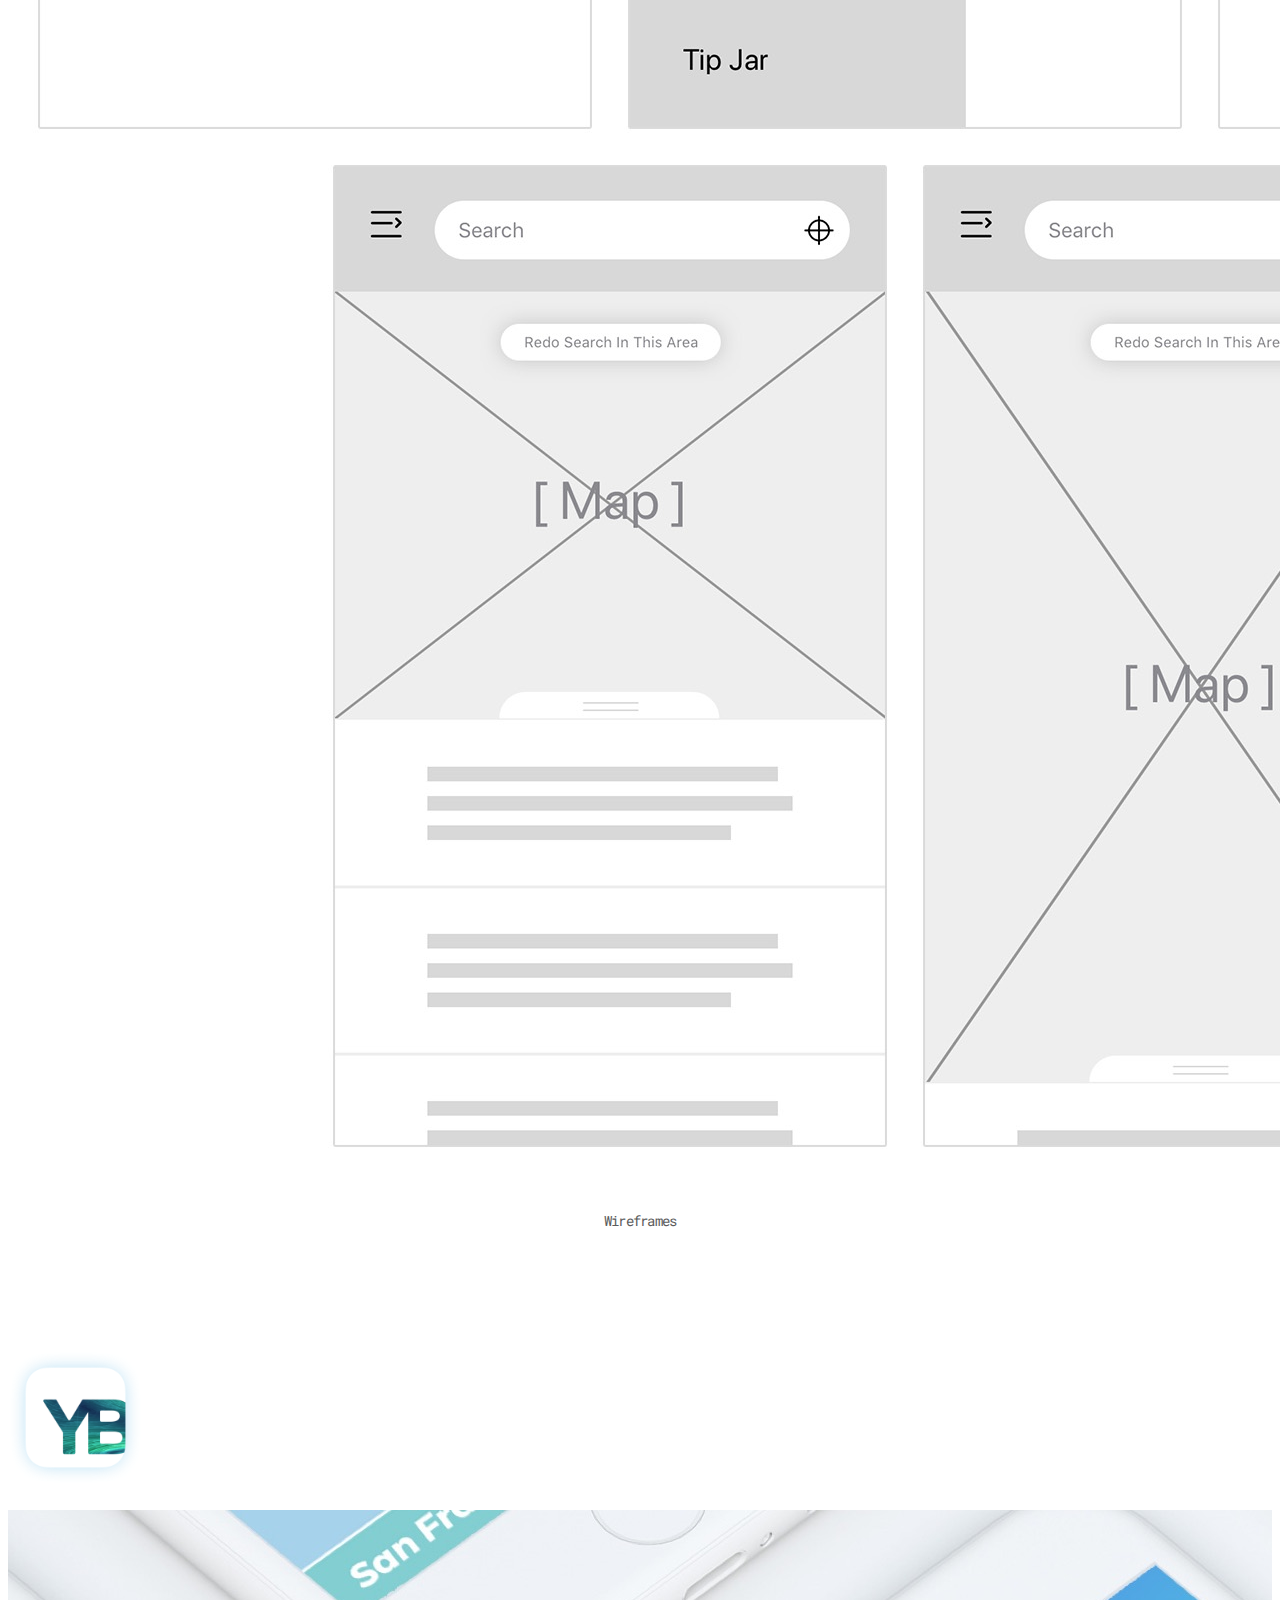
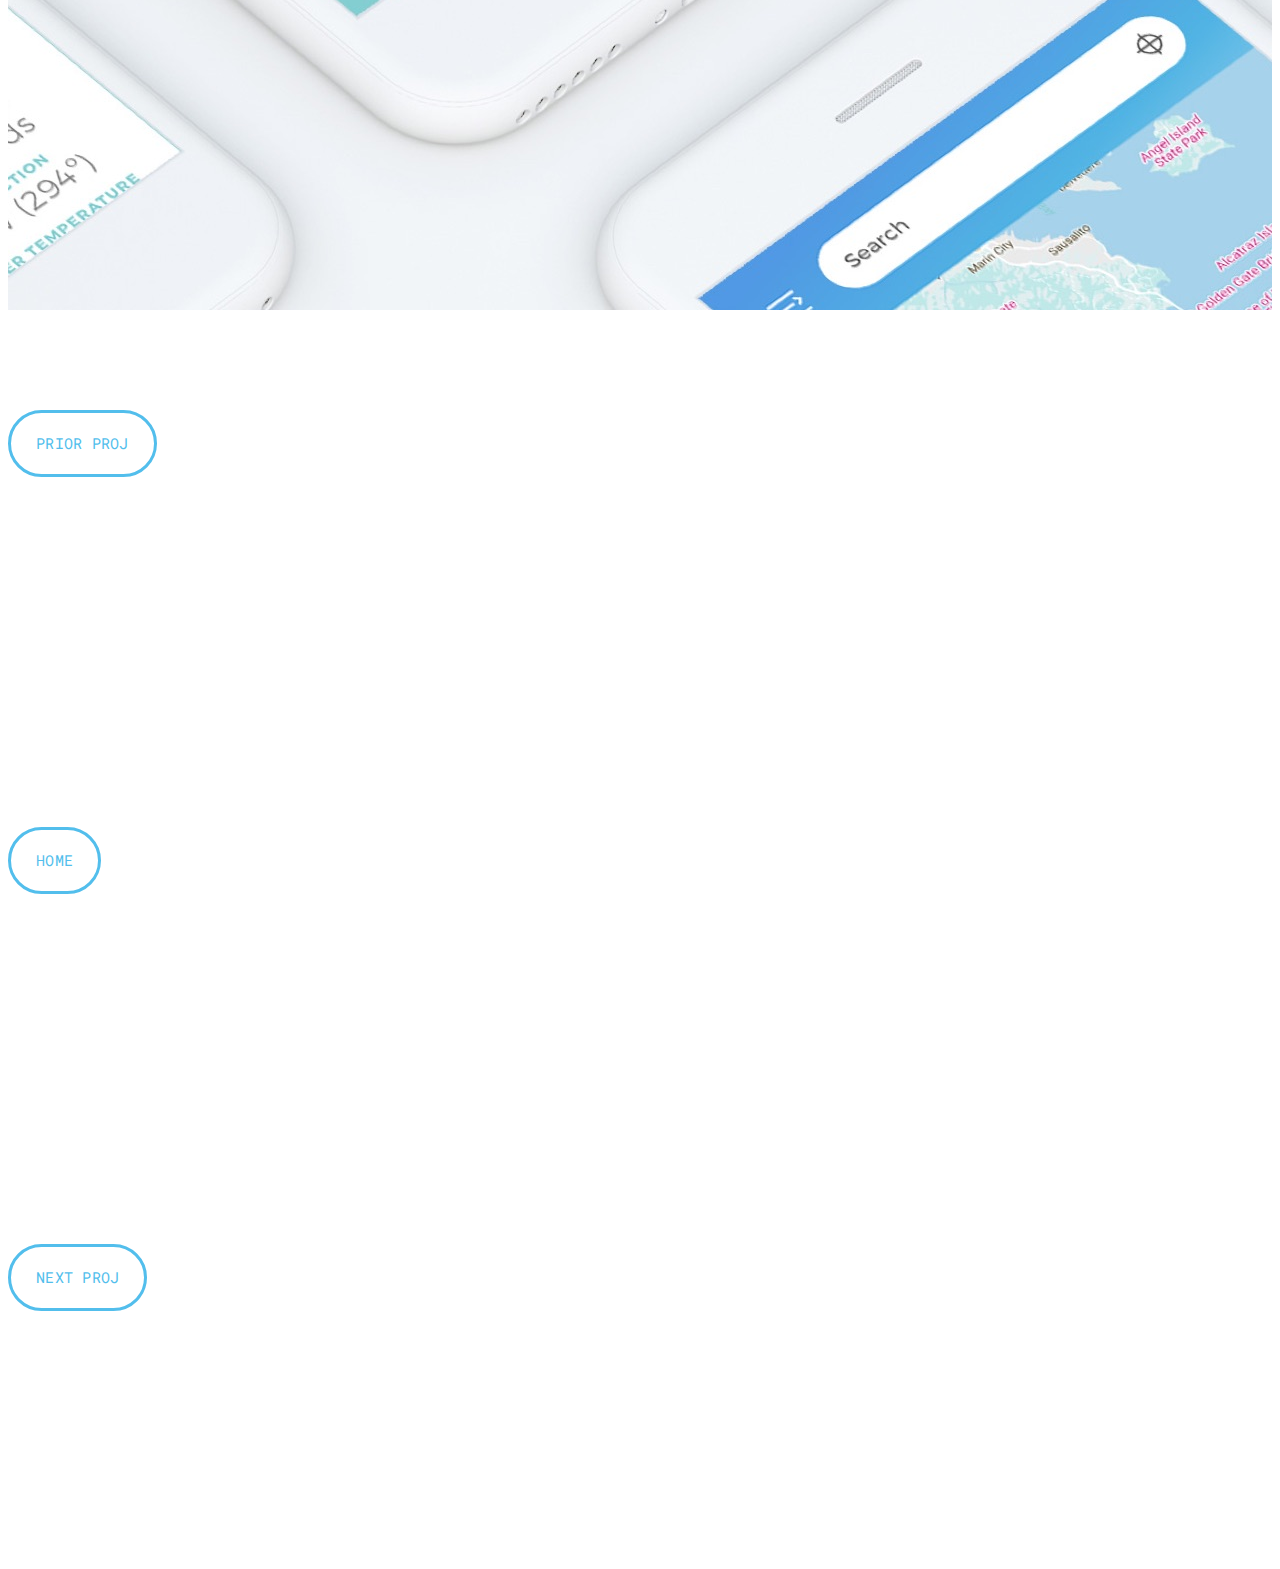
<file: proj-yb.html>
<!DOCTYPE html>
<html>

<head>
  <meta name="viewport" content="width=device-width, initial-scale=1" charset="UTF-8">
  <title>Hey There, Pete!</title>
  <meta name="author" content="PNF">
  <meta name="description" content="The digital profile of Peter Fiek, designer.">
  <meta name="keywords" content="design,product,ux,ui,graphic,visual,web,marketing,branding">
  <link rel="apple-touch-icon" sizes="152x152" href="/apple-touch-icon.png">
  <link rel="icon" type="image/png" sizes="32x32" href="favicon-32x32.png">
  <link rel="icon" type="image/png" sizes="16x16" href="favicon-16x16.png">
  <link rel="manifest" href="/manifest.json">
  <link rel="mask-icon" href="/safari-pinned-tab.svg" color="#52beec">
  <meta name="theme-color" content="#ffffff">
  <link rel="stylesheet" href="https://fonts.googleapis.com/css?family=Roboto+Mono:300,400,500,700" type="text/css">
  <link rel="stylesheet" href="https://maxcdn.bootstrapcdn.com/bootstrap/4.0.0-beta.2/css/bootstrap.min.css" integrity="sha384-PsH8R72JQ3SOdhVi3uxftmaW6Vc51MKb0q5P2rRUpPvrszuE4W1povHYgTpBfshb" crossorigin="anonymous">
  <script src="https://ajax.googleapis.com/ajax/libs/jquery/3.1.1/jquery.min.js"></script>
  <script src="https://cdnjs.cloudflare.com/ajax/libs/popper.js/1.12.3/umd/popper.min.js" integrity="sha384-vFJXuSJphROIrBnz7yo7oB41mKfc8JzQZiCq4NCceLEaO4IHwicKwpJf9c9IpFgh" crossorigin="anonymous"></script>
  <script defer src="scripts/fontawesome-all.js"></script>
  <link rel="stylesheet" href="http://code.ionicframework.com/ionicons/2.0.1/css/ionicons.min.css">
  <link rel="stylesheet" href="styles/main.css" type="text/css">
  <link rel="stylesheet" href="styles/lightbox.css">
  <script src="scripts/jquery.js"></script>
  <script src="scripts/lightbox.js"></script>
</head>


<body>
  <a name="top"></a>

  <!--- HEADER AREA --->
  <div class="container-fluid">
    <div class="row">
      <div class="col-xl-12 proj-hero">
        <img src="imgs/hero-yb1@2x.jpg" class="proj-hero" alt="">
      </div>
    </div>
  </div>

  <div class="container">
    <div class="row titlerow">
      <div class="col-xl-6 col-md-6">
        <h1 class="linear-wipe mb-0">Yeah, Buoy! App</h1>
        <h3 class="proj-underline">Role: Visual / UI / UX</h3>
        <div class="">
          <img class="role-icons" src="imgs/i-eye-g.svg" alt="Visual Designer">
          <img class="role-icons" src="imgs/i-ui-g.svg" alt="UI Designer">
          <img class="role-icons" src="imgs/i-ux-g.svg" alt="UX Designer">
        </div>
      </div>
      <div class="col-xl-6 col-md-6 proj-descrip">
        <p>Yeah, Buoy! is a buoy tracking app for surfers. It’s also got a rad name. The main functionalities are to save and view your favorite buoys, log your sessions, and review your logs with past buoy information.</p>
      </div>
    </div>
  </div>

  <!--- CONTENT AREA --->

  <!--- Flows --->
  <div class="container">
    <div class="row contentrow">
      <div class="col-xl-12">
        <!-- <a href="imgs/yb-flow@3x.png" data-lightbox="image-1">
        <img class="img-fluid" src="imgs/yb-flow@3x.png" alt="">
      </a> -->
      <img class="img-fluid" src="imgs/yb-flow@3x.png" alt="">
      <h5>User Flow</h5>
    </div>
  </div>
</div>

<!--- Wires --->
<div class="container">
  <div class="row contentrow">
    <div class="col-xl-12">
      <img class="img-fluid" src="imgs/yb-wires@2x.jpg" alt="">
      <h5>Wireframes</h5>
    </div>
  </div>
</div>

<!--- App+Icon Showcase ONE CONTAINER --->
<div class="container-fluid appcontainer">
  <div class="row">
    <div class="col-12 appicon-col">
      <img src="imgs/yb-icon@2x.png" class="img-fluid mx-auto ctrimg appicon-size" alt="Yeah Buoy Icon">
    </div>
    <div class="col-xl-12 px-0 appscreenrow">
      <img class="img-fluid" src="imgs/yb-secHeroImg@2x.jpg" alt="YB! screen">
    </div>
  </div>
</div>


<!--- Proj Page Nav --->
<div class="container">
  <div class="row justify-content-md-center">
    <div class="col-4 text-right">
      <a class="btnnav" href="proj-fintech.html">Prior Proj</a>
    </div>
    <div class="col-auto text-center">
      <a class="btnnav" href="index.html">Home</a>
    </div>
    <div class="col-4 text-left">
      <a class="btnnav" href="proj-eth.html">Next Proj</a>
    </div>
  </div>
</div>






<a href="#top" class="back-to-top"><i class = "ion-arrow-up-b icon-btt"></i></a>

</body>


</html>
</file>
<file: styles/main.css>
/* ------ BODY BORDER ------ */
/* html {
height: 100%;
border: 15px solid #f8f8f8;
} */
/* ------ END BODY BORDER ------ */


/* ------ SCROLL BACKGROUND ------ */
body:before {
  top: 0;
  -webkit-transform: translateY(-100%);
  -ms-transform: translateY(-100%);
  transform: translateY(-100%);
}

body:before, body:after {
  background: #52BEEC;
  content: '';
  height: 30rem;
  position: fixed;
  width: 100%;
  z-index: 99999;
}

body:after {
  bottom: 0;
  -webkit-transform: translateY(100%);
  -ms-transform: translateY(100%);
  transform: translateY(100%);
}
/* ------ END SCROLL BACKGROUND ------ */


h1 {
  color: #52BEEC;
  font-size: 24px;
  font-family: 'Roboto Mono', monospace;
  font-weight: 400;
  letter-spacing: -.25px;
  line-height: 2;
}

h2 {
  font-size: 24px;
  font-family: 'Roboto Mono', monospace;
  font-weight: 400;
  letter-spacing: -0.75px;
  color: #52BEEC;
}

h3 {
  font-size: 14px;
  font-family: 'Roboto Mono', monospace;
  font-weight: 400;
  letter-spacing: 0.25px;
  line-height: 1.4;
  text-transform: uppercase;
  color: #C3C3C3;
  margin: 5px 0px 20px 0px;
}

h4 {
  font-size: 18px;
  font-family: 'Roboto Mono', monospace;
  font-weight: 400;
  letter-spacing: -0.75px;
  color: #5D5D5D;
  text-align: center;
  margin-bottom: 40px;
  text-decoration: underline;
}

h5 {
  font-size: 14px;
  font-family: 'Roboto Mono', monospace;
  font-weight: 400;
  letter-spacing: -0.75px;
  color: #5D5D5D;
  text-align: center;
  margin-top: 30px;
}

h6 {
  font-size: 5rem;
  text-align: center;
  font-family: 'Roboto Mono', monospace;
  font-weight: 400;
  letter-spacing: -.25px;
  line-height: 2;
}

p {
  color: #5D5D5D;
  font-size: 16px;
  font-family: 'Roboto Mono', monospace;
  font-weight: 300;
  letter-spacing: -.25px;
  line-height: 1.5;
}

.invisibutton {
  height: 100px;
}

a.btn {
  background-color: #FFFFFF;
  border: 3px solid #52BEEC;
  border-radius: 60px;
  color: #52BEEC;
  padding: 25px 40px;
  text-align: center;
  text-decoration: none;
  display: inline-block;
  margin: 100px 0px 250px;
  cursor: pointer;
  font-family: 'Roboto Mono', monospace;
  font-size: 20px;
  font-weight: 400;
  letter-spacing: 0.25px;
  line-height: 1.4;
  text-transform: uppercase;
}

a.btnnav {
  background-color: #FFFFFF;
  border: 3px solid #52BEEC;
  border-radius: 60px;
  color: #52BEEC;
  padding: 20px 25px;
  text-align: center;
  text-decoration: none;
  display: inline-block;
  margin: 100px 0px 250px;
  cursor: pointer;
  font-family: 'Roboto Mono', monospace;
  font-size: 15px;
  font-weight: 400;
  letter-spacing: 0.25px;
  line-height: 1.4;
  text-transform: uppercase;
}



a.btn:hover {
  box-shadow: inset 0 0 0 5px #D6F3FF;
}

a.btnnav:hover {
  box-shadow: inset 0 0 0 5px #D6F3FF;
}


ul {
  padding-left: 18px;
  padding-bottom: 18px;
  border-bottom: 1px solid #d8d8d8;
  color: #5D5D5D;
  font-family: 'Roboto Mono', monospace;
  font-weight: 300;
  letter-spacing: -.25px;
  line-height: 1.5;
  list-style-type: circle;
  min-height: 186px;
}

.back-to-top {
  display: none;
  position: fixed;
  bottom: 50px;
  right: 50px;
  padding: 5px 20px;
  background-color: #FFFFFF;
  border: 3px solid #52BEEC;
  border-radius: 60px;
  color: #52BEEC;
}

a.back-to-top:hover {
  box-shadow: inset 0 0 0 5px #D6F3FF;
  color: #52BEEC;
}

a:hover {
  text-decoration: none;
}

/* a:hover {
cursor: crosshair;
} */

a.anim {
  color: #c3c3c3;
  text-decoration: none;
  border-bottom: 1px solid #c3c3c3;
  padding-bottom: 10px;
  display: inline-block;
}

a.anim:hover {
  background-image: url("data:image/svg+xml;charset=utf8,%3Csvg id='Squiggle-svg' xmlns='http://www.w3.org/2000/svg' xmlns:xlink='http://www.w3.org/1999/xlink' xmlns:ev='http://www.w3.org/2001/xml-events' viewBox='0 0 20 4'%3E%3Cstyle type='text/css'%3E.st0{animation:shift .3s linear infinite;}@keyframes shift {from {transform:translateX(0);}to {transform:translateX(-20px);}}%3C/style%3E%3Cpath fill='none' stroke='%23FF294C' stroke-width='1' class='st0' d='M0,3.5 c 5,0,5,-3,10,-3 s 5,3,10,3 c 5,0,5,-3,10,-3 s 5,3,10,3'/%3E%3C/svg%3E");
  color: #c3c3c3;
  background-position: 0 calc(100% - 1.5px);
  background-size: auto 3px;
  background-repeat: repeat-x;
  padding-bottom: 13px;
  border-bottom: none;
  text-decoration: none;
}

::selection {
  background: yellow;
}

.cont-proto {
  margin-top: 350px;
}

.soc-row {
  font-size: 22px;
}

.soc-icon {
  color: #c3c3c3;
  margin-right: 24px;
  font-size: 26px;
}

.si-drib:hover {
  color: #EA4C89;
  transition: color .2s ease-in;
}

.si-linkedin:hover {
  color: #007BB5;
  transition: color .2s ease-in;
}

.si-insta:hover {
  color: #C32AA3;
  transition: color .2s ease-in;
}

.si-spotify:hover {
  color: #1DB954;
  transition: color .2s ease-in;
}

.si-medium:hover {
  color: rgba(0,0,0,.84);
  transition: color .2s ease-in;
}

.icon-btt {
  font-size: 28px;
}

.anim-body {
  background: #fff;
  text-align: left;
  min-height: 100%;
  display: flex;
  justify-content: center;
  align-items: center;
  margin-top: 10%;
  margin-bottom: 3%;
}

.port-body {
  margin-bottom: 10%;
}

.rowproto1 {
  margin-top: 140px;
  padding-top: 80px;
  background-color: #FFF3DC;
  max-height: 500px;
}

.imga {
  height: 32px;
  width: 32px;
  margin-bottom: -5px;
}

.linear-wipe {
  background: linear-gradient(321deg, #ff5100, #e700ff, #8216ff, #2fcfff);
  background-size: 800% auto;

  color: #000;
  background-clip: text;
  text-fill-color: transparent;
  -webkit-background-clip: text;
  -webkit-text-fill-color: transparent;

  -webkit-animation: shine 10s ease infinite;
  -moz-animation: shine 10s ease infinite;
  animation: shine 10s ease infinite;

}

@-webkit-keyframes shine {
  0% {
    background-position: 0% 13%;
  }
  50% {
    background-position: 100% 88%;
  }
  100% {
    background-position: 0% 13%;
  }
}
@-moz-keyframes shine {
  0% {
    background-position: 0% 13%;
  }
  50% {
    background-position: 100% 88%;
  }
  100% {
    background-position: 0% 13%;
  }
}
@keyframes shine {
  0% {
    background-position: 0% 13%;
  }
  50% {
    background-position: 100% 88%;
  }
  100% {
    background-position: 0% 13%;
  }
}

.row-links {
  display: flex;
  align-items:flex-end;
}

.soc-links {
  text-align: right;
  padding-bottom: 20px;
}

.port-item {
  border-bottom: 1px solid #C3C3C3;
  margin: 50px 0px 50px;
}

.port-thumb {
  background-color: #52BEEC;
  min-height: 50px;
}

.no-pad {
  padding: 0px;
}

.emoji-1 {
  width: 40px;
  height: 40px;
}

.proj-hero {
  width: 100%;
  padding-left: 0px;
  padding-right: 0px;
}

.proj-underline {
  border-bottom: 1px solid #C3C3C3;
  padding: 0px 0px 15px 0px;
  margin: 0px 35px 0px 0px;
}

.proj-header {
  margin-top: -25px;
}

.proj-descrip {
  padding-top: 70px;
}

.role-icons {
  margin: 15px 15px 0px 0px;
}

.sidetxt-r {
  text-align: left;
}

.img-fluid-pad {
  margin-bottom: 80px;
}

.titlerow {
  margin-bottom: 40px;
}

.contentrow {
  margin-bottom: 140px;
}

.appscreenrow {
  max-height: 400px;
  overflow-y: hidden;
}

.ctrcol {
  margin: auto 25%;
}

.img-border {
  border: 1px solid #ddd;
}

.appcontainer {
  position: relative;
  margin-top: 280px;
}

.appicon-col {
  position: absolute;
  z-index:  999;
  left: 0;
  top: -40%;
}

.appicon-size {
  max-width: 20%;
}

.sec-div-wh {
  background-color: #fff;
  padding-top: 40px;
  padding-bottom: 40px;
}

.sec-div-gr {
  background-color: #f1f1f1;
  padding: 80px 0px 80px 0px;
  margin: 150px 0px 150px 0px;
}

.ctrimg {
  display: block;
}

.resp-spacing {
  margin-bottom: 1.5rem;
}

.cont-proto-nav {
  margin-top: 300px;
}


/* -------------------------- BOOTSTRAP EDITS ---------------------------- */




/* -------------------------- RESPONSIVE EDITS ---------------------------- */



/* ------ MEDIUM+ ipad wide ------ */

@media screen and (max-width: 1024px) {
  h1 {
    font-size: 20px;
  }

  p {
    font-size: 13px;
  }

  a.btn {
    margin: 100px 0px 100px;
  }

  .anim-body {
    margin-bottom: 5%;
    margin-top: 5%;
  }


  ul {
    font-size: 14px;
    padding-left: 18px;
    padding-bottom: 18px;
    border-bottom: 1px solid #d8d8d8;
    color: #5D5D5D;
    font-family: 'Roboto Mono', monospace;
    font-weight: 300;
    letter-spacing: -.25px;
    line-height: 1.5;
    list-style-type: circle;
    min-height: 165px;
  }

  .appcontainer {
    position: relative;
    margin-top: 200px;
  }

  .cont-proto {
    margin-top: 250px;
  }

}


/* ------ MEDIUM - IPAD vert ------ */

@media screen and (max-width: 768px) {
  h1 {
    font-size: 20px;
  }

  h3 {
    font-size: 12px;
  }

  p {
    font-size: 13px;
  }

  a.btn {
    margin: 100px 0px 100px;
  }

  .soc-links {
    text-align: right;
    padding-top: 20px;
  }

  .appicon-size {
    max-width: 30%;
  }

  .appcontainer {
    position: relative;
    margin-top: 205px;
  }

  .appicon-col {
    position: absolute;
    z-index:  999;
    left: 0;
    top: -45%;
  }

  .resp-spacing {
    margin-bottom: 1.5rem;
  }

  .cont-proto {
    margin-top: 100px;
  }


}


/* ------ SMALL (PHONES) ------ */

@media screen and (max-width: 375px) {
  h1 {
    font-size: 20px;
    letter-spacing: -0.1px;
    line-height: 1.85;
  }

  body {
    text-align:center;
  }

  .invisibutton {
    padding: 0px 90px;
    margin: 10px 0px;
  }

  .emoji-1 {
    width: 30px;
    height: 30px;
  }

  .cont-proto {
    margin-top: 150px;
  }

  .soc-links {
    text-align: center;
  }

  .soc-icon {
    margin: 20px;
  }

  .anim-body {
    margin: 50px 25px 60px 25px;
    width: auto;
  }

  a.btn {
    display: none;
  }

  .port-body {
    margin-top: 15%;
  }

  .port-item {
    border-bottom: 1px solid #C3C3C3;
    margin: 50px 0px 80px;
  }

  .proj-underline {
    margin: 0px;
  }

  .proj-descrip {
    padding-top: 24px;
    text-align: left;
  }

  .smallthumb {
    max-width: 345px;
  }

  .smcolspace {
    margin-top: 30px;
  }

  .titlerow {
    margin-bottom: 20px;
  }

  .sec-div-gr {
    background-color: #f1f1f1;
    padding: 60px 0px 60px 0px;
    margin: 70px 0px 70px 0px;
  }

  .contentrow {
    margin-bottom: 70px;
  }

  h5 {
    font-size: 14px;
    font-family: 'Roboto Mono', monospace;
    font-weight: 400;
    letter-spacing: -0.75px;
    color: #5D5D5D;
    text-align: center;
    margin-top: 30px;
    margin-bottom: 0px;
  }

  .rowproto1 {
    margin-top: 20%;
    padding-top: 20%;
    max-height: 230px;
  }

  .appcontainer {
    position: relative;
    margin-top: 100px;
  }

  .appicon-col {
    position: absolute;
    z-index:  999;
    left: 0;
    top: -50%;
  }

  .appicon-size {
    max-width: 35%;
  }

  .back-to-top {
    display: none;
    position: fixed;
    bottom: 25px;
    right: 25px;
    padding: 0px 15px;
    background-color: #FFFFFF;
    border: 3px solid #52BEEC;
    border-radius: 60px;
    color: #52BEEC;
  }

  ul {
    font-size: 14px;
    padding: 0px 15px 15px;
    border-bottom: 1px solid #d8d8d8;
    color: #5D5D5D;
    font-family: 'Roboto Mono', monospace;
    font-weight: 300;
    letter-spacing: -.25px;
    line-height: 1.5;
    list-style-type: circle;
    min-height: 150px;
    text-align: left;
  }

  .col-lg-6 {
    margin-top:20px;
  }

  .cont-proto-nav {
    margin-top: 75px;
  }

}
</file>
